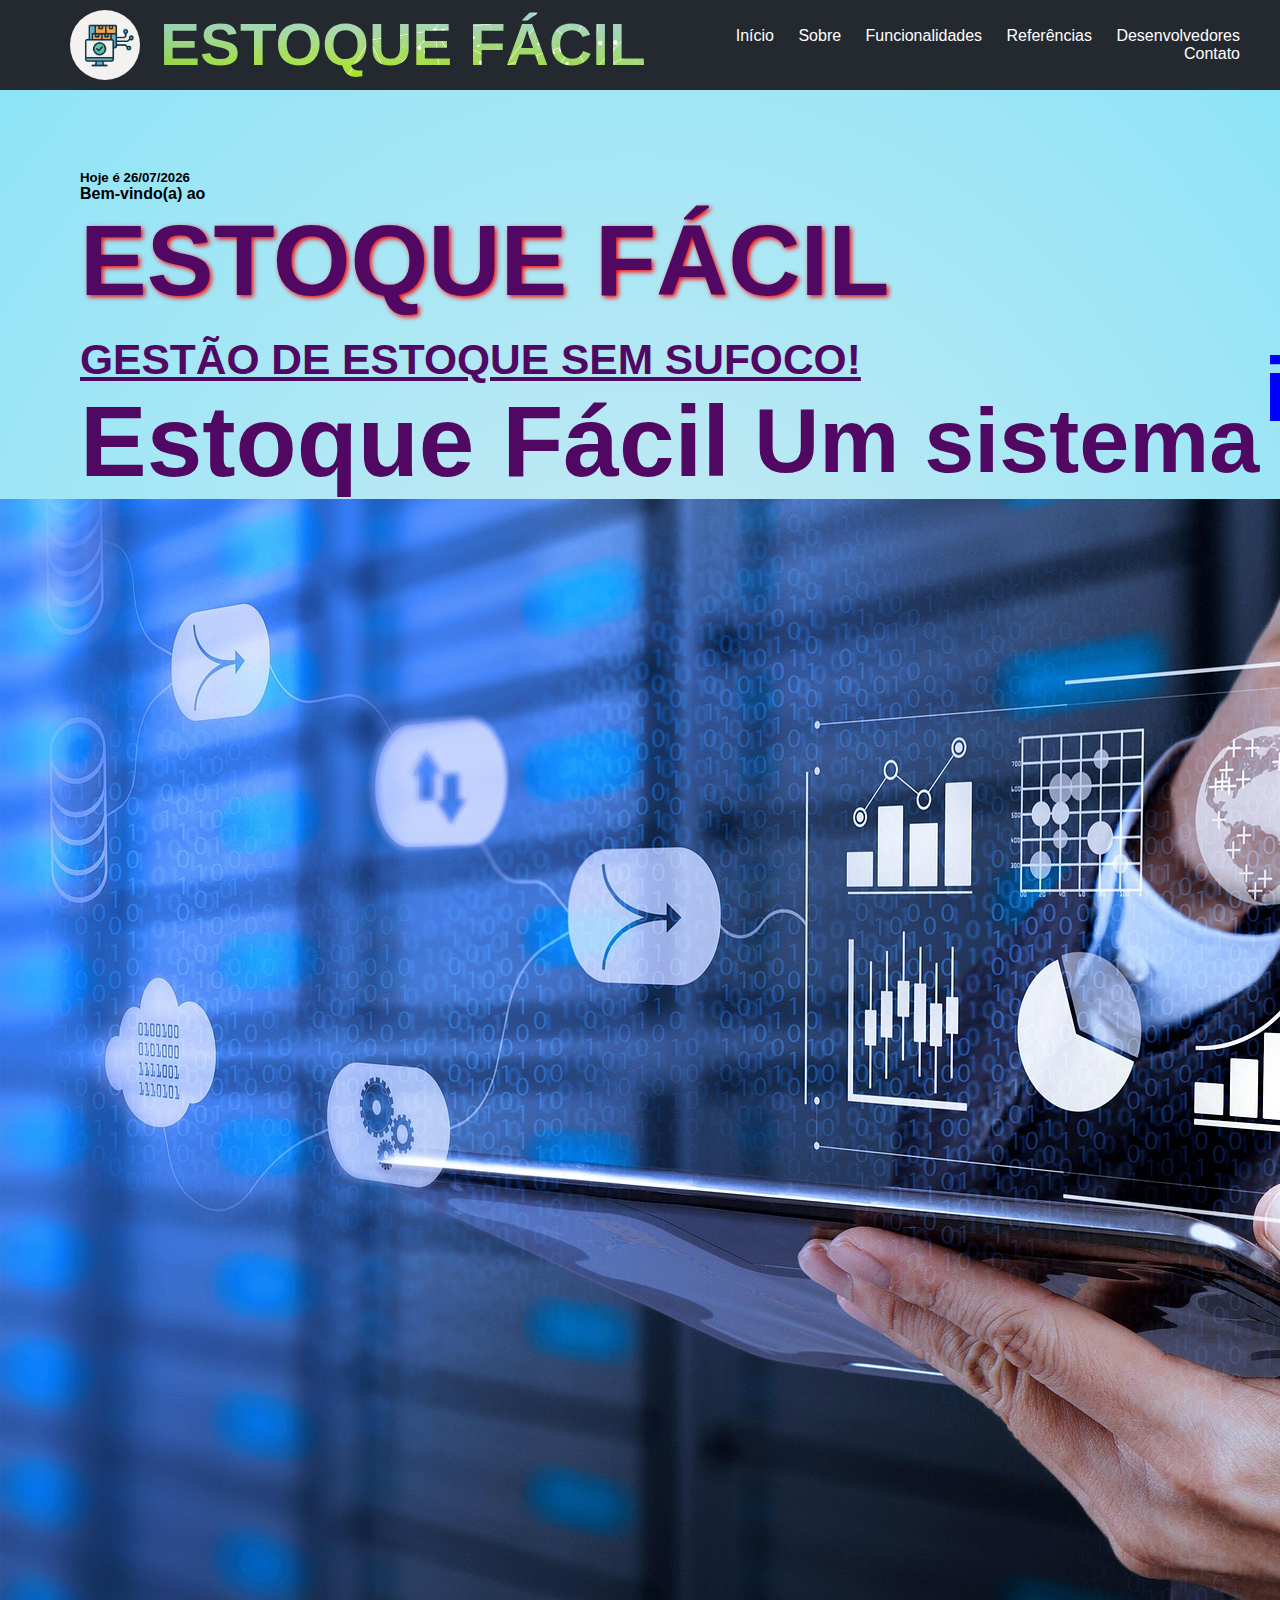
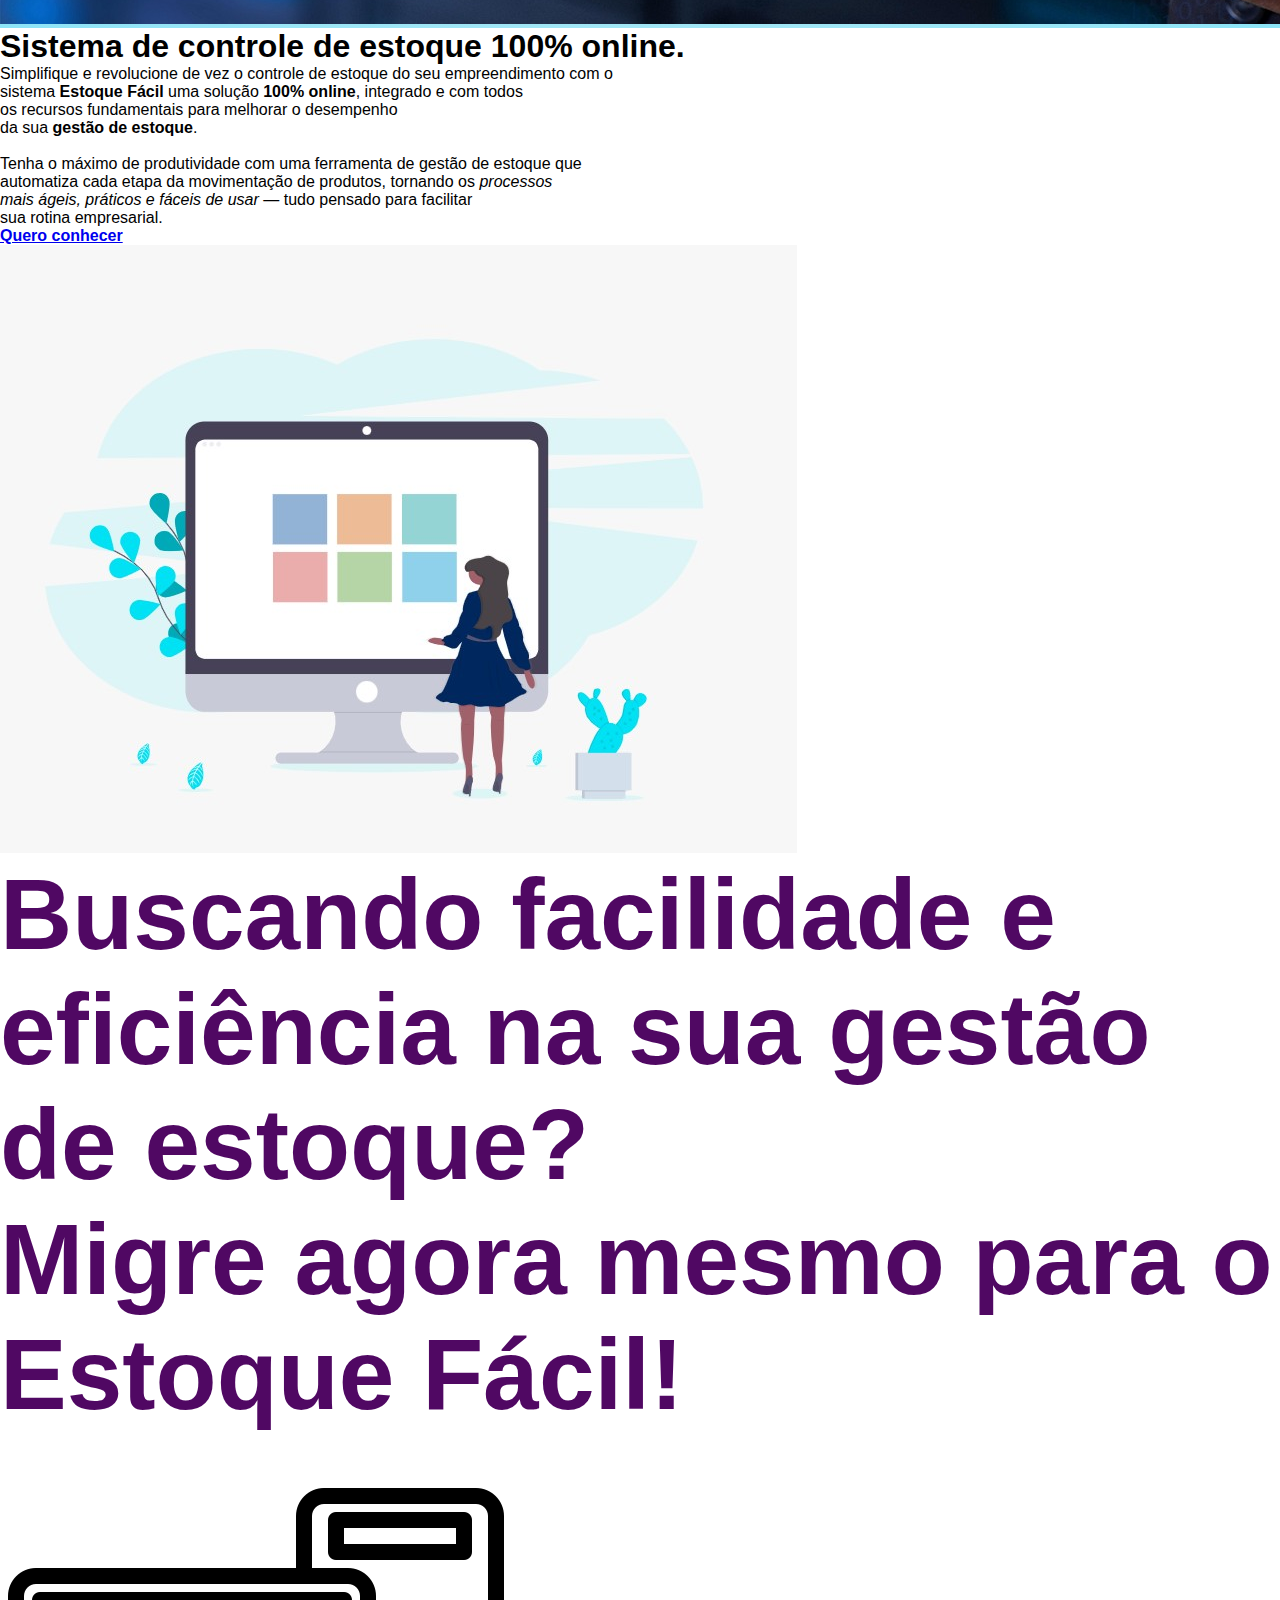
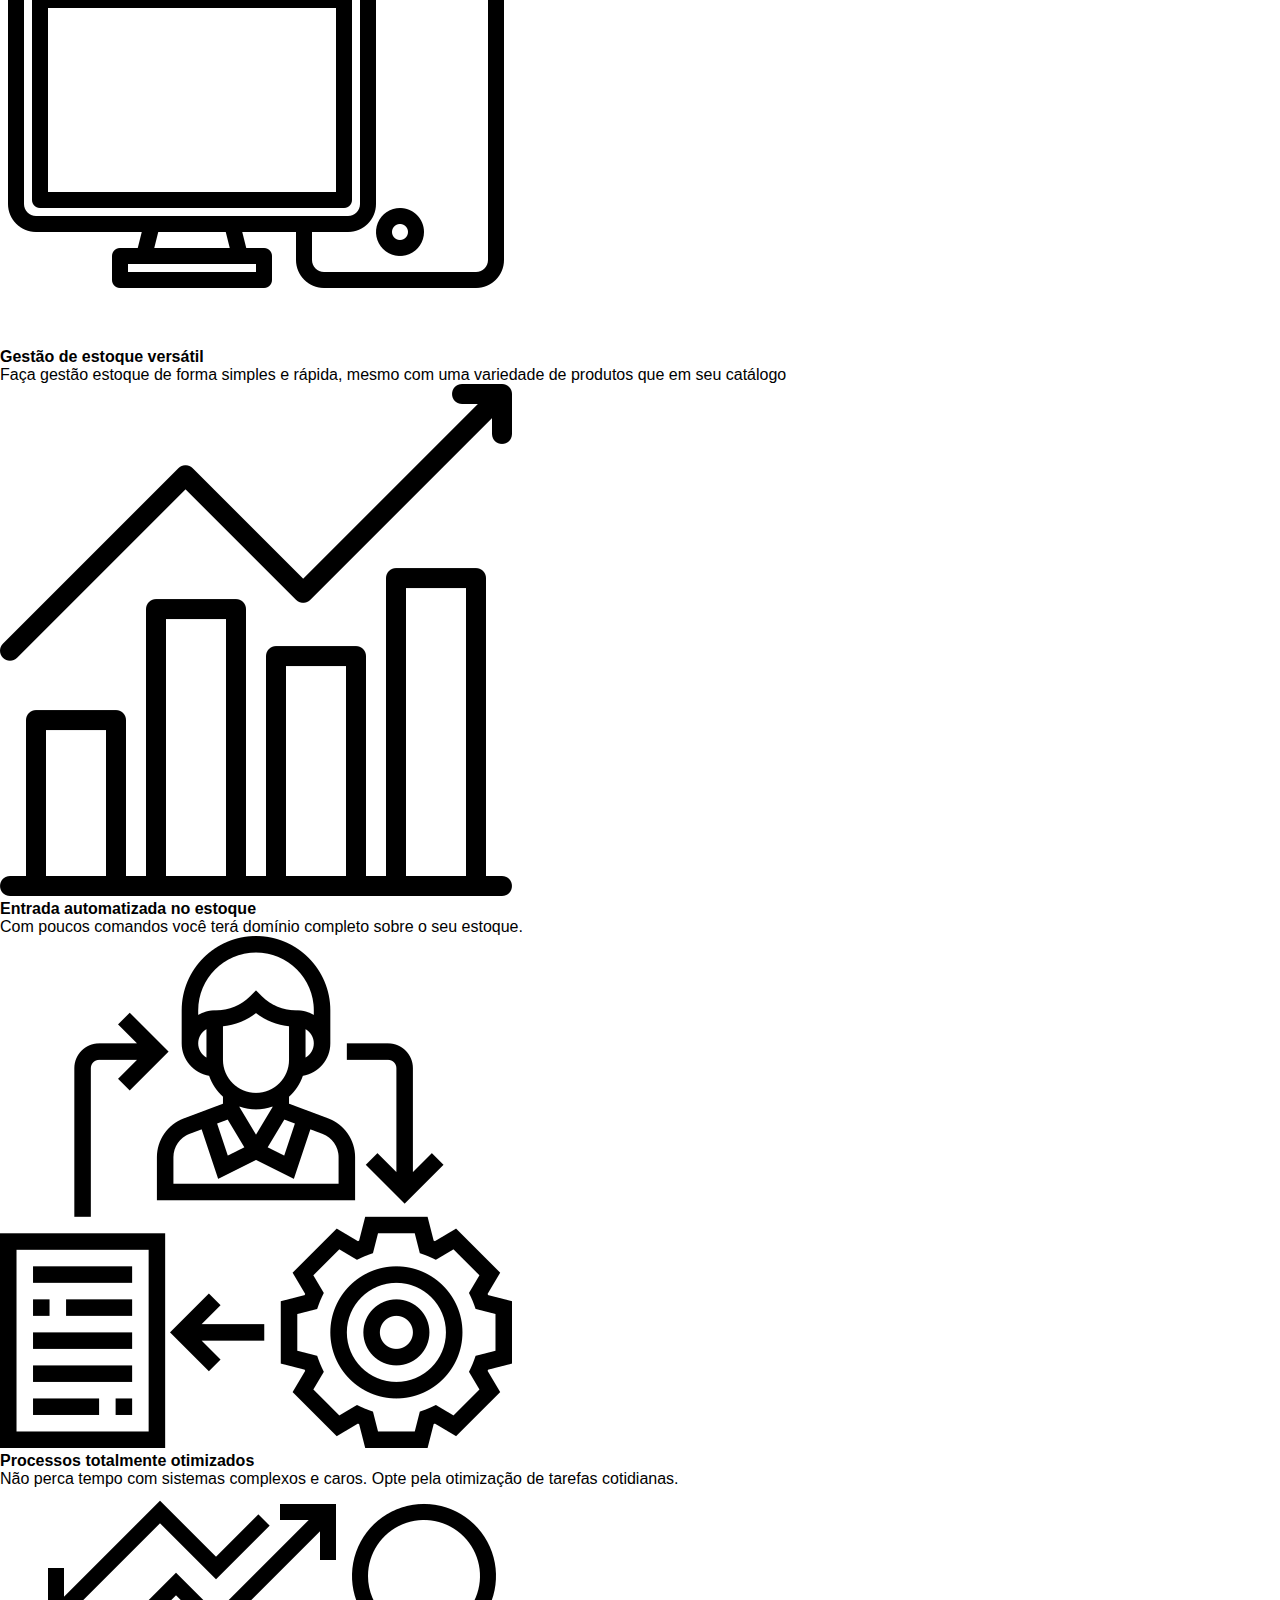
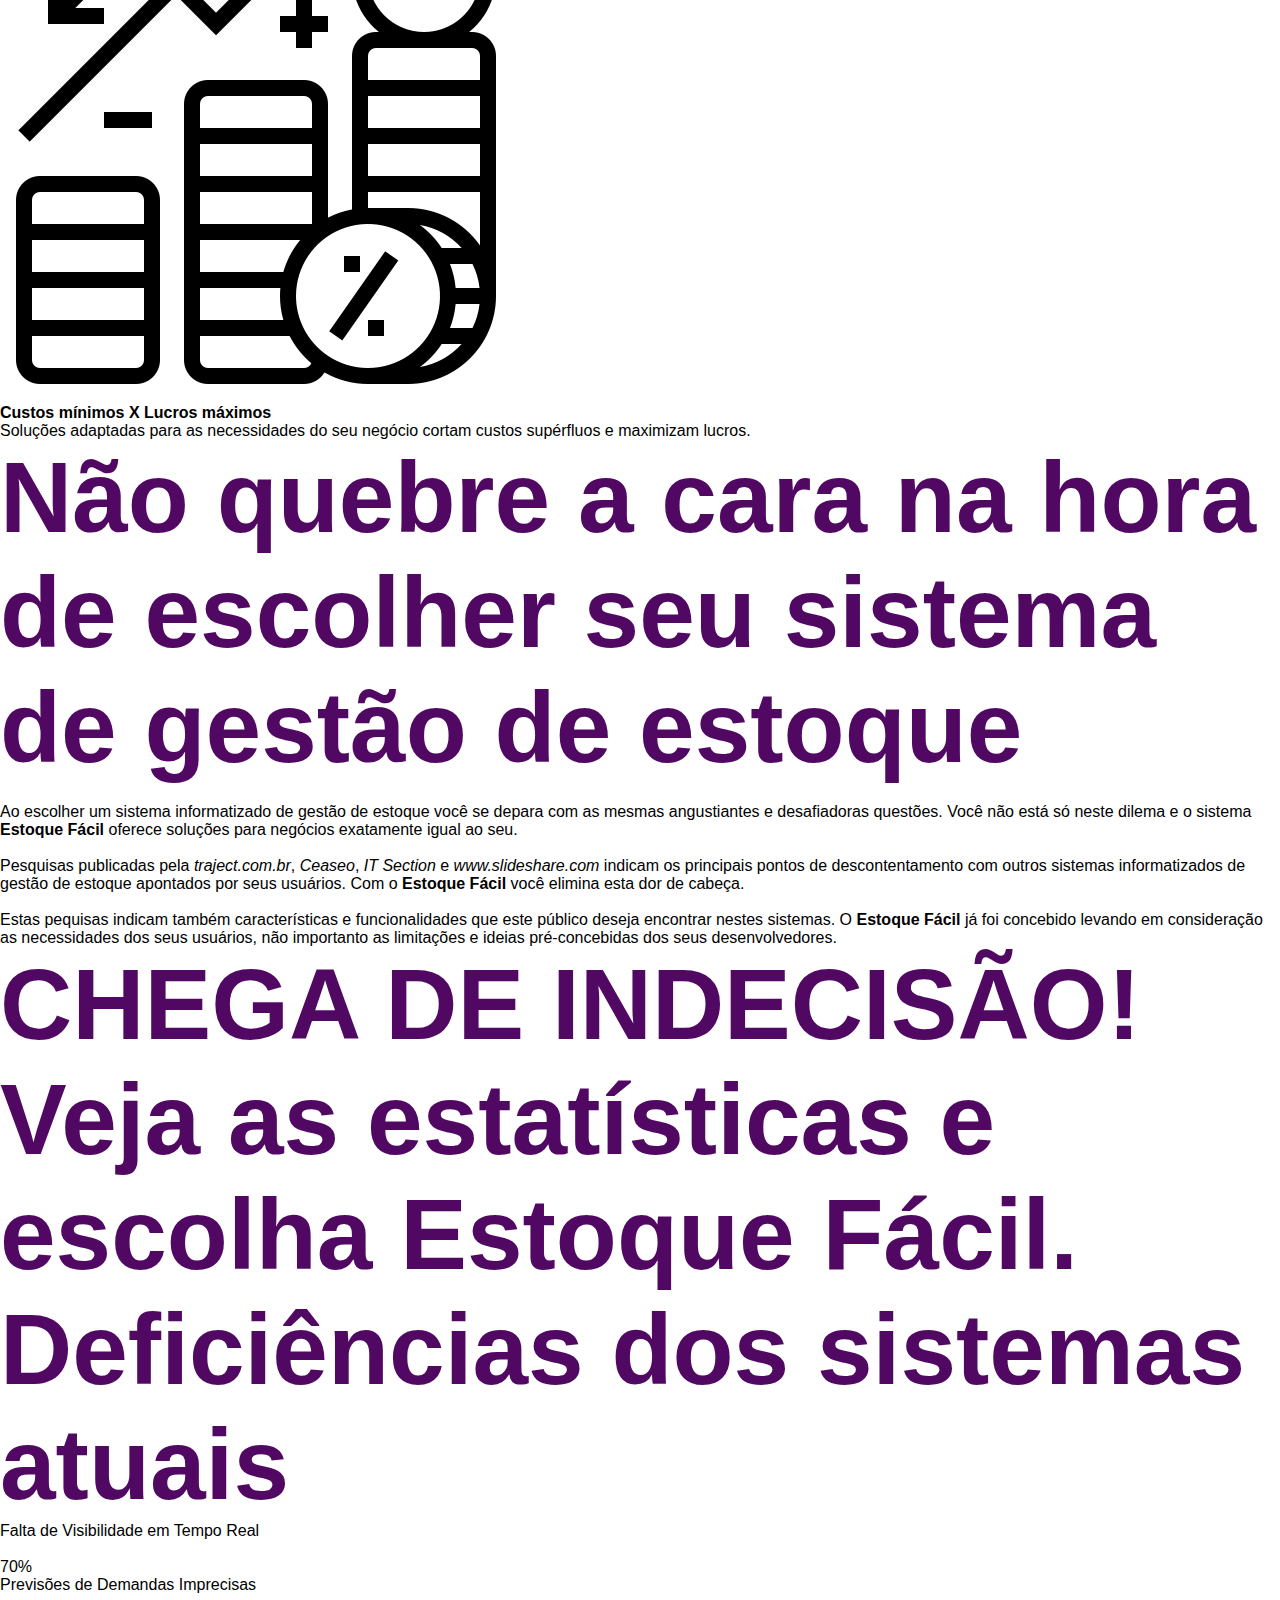
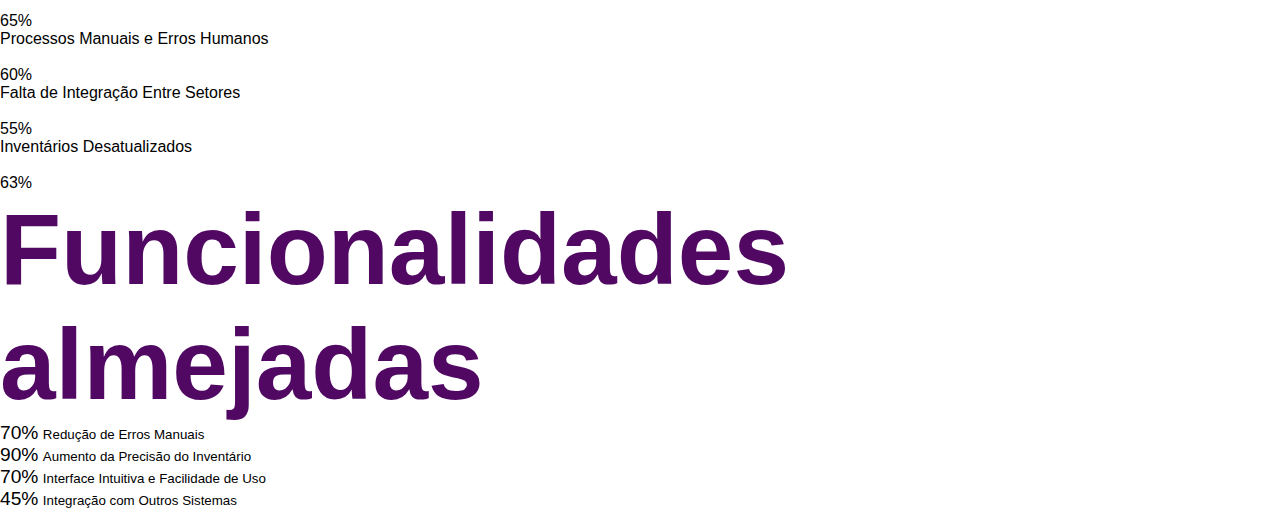
<file: index.html>
<!DOCTYPE html>
<html lang="en">
<head>
    <meta charset="UTF-8">
    <meta http-equiv="X-UA-Compatible" content="IE=edge">
    <meta name="viewport" content="width=device-width, initial-scale=1.0">
    <link rel="stylesheet" href="style.css"> 
</head>
<body>
    <!-----------------------------Início do Header------------------------------------------>
    <header>
        <div class="navbar">
            <div class="logo">
                <img src="img/logo.estoque_facil.png">
                <h1 style="font-size: 60px;">ESTOQUE FÁCIL</h1>
            </div>
            <nav>
                <ul id="MenuItens">
                    <li><a href="index.html" title="Início">Início</a></li>
                    <li><a href="sobre.html" title="Sobre">Sobre</a></li>
                    <li><a href="funcionalidades.html" title="Funcionalidades">Funcionalidades</a></li>
                    <li><a href="referencias.html" title="Referências">Referências</a></li>
                    <li><a href="desenvolvedores.html" title="Desenvolvedores">Desenvolvedores</a></li>
                    <li><a href="contato.html" title="Contato">Contato</a></li>
                </ul>
            </nav>
        </div>          
    </header>
    <!-------------------------------Final do Header---------------------------------------->

    <!-------------------------------Início do Banner--------------------------------------->
    <div class="banner">
        <!---------------------------Início da Saudação ao Visitante------------------------>
        <div class="container1">
            <div class="saudacao">
                <h5>Hoje é <span id="data-atual"></span></h5>
                <h4>Bem-vindo(a) ao</h4>
                <h1><strong>ESTOQUE FÁCIL</strong></h1>
                <br>
                <h3>GESTÃO DE ESTOQUE SEM SUFOCO!</h3>   
            </div>
            <!----------------------Início Texto Rotativo---------------------------------->
            <div class="change-text">
                <div class="easy-stock"><h2>Estoque Fácil</h2></div>
                <div class="txt">
                    <h3>Um sistema</h3>
                    <h3 style="color:blue">
                        <span class="word">Simples</span>
                        <span class="word">intuitivo</span>
                        <span class="word">seguro</span>
                        <span class="word">moderno</span>
                    </h3>
                </div>
            </div>
            <!----------------------Fim--- Texto Rotativo---------------------------------->  
        </div>
        <!-------------------------Fim da Saudação ao Visitante------------------------------------>

        <!-------------------------Início das Imagens do Banner------------------------------------->
        <div class="container2"> 
            <img src="img/tech1.jpg" alt="">
        </div>
        <!-------------------------Fim das Imagens do Banner---------------------------------------->
    </div>
    <!-----------------------------Fim do Banner---------------------------------------------------->

    <!-----------------------------Início do Pitch para Visitantes----------------------------------->
    <div class="pitch">
        <!-------------------------Início do Hook 1 ("Gancho 1") para captação atenção do visitante-->
        <div class="hook1">
            <div class="texto">
                <h1><strong>Sistema de controle de estoque 100% online.</strong></h1>
                <p>Simplifique e revolucione de vez o controle de estoque do seu empreendimento com o<br>
                    sistema <b>Estoque Fácil</b> uma solução <b>100% online</b>, integrado e com todos<br>
                    os recursos fundamentais para melhorar o desempenho<br>
                    da sua <b>gestão de estoque</b>.<br>
                    <br>
                    Tenha o máximo de produtividade com uma ferramenta de gestão de estoque que<br>
                    automatiza cada etapa da movimentação de produtos, tornando os <em>processos <br>
                    mais ágeis, práticos e fáceis de usar</em> — tudo pensado para facilitar<br>
                    sua rotina empresarial.
                </p>
                <div class="btn-box">
                    <a href="sobre.html" class="btn"><strong>Quero conhecer</strong></a>
                </div>
            </div>
            <div class="stock-board">
                <img src="img/stock_control.jpg" alt="">
            </div>
        </div>
        <!-------------------------Fim do Hook 1 ("Gancho 1") para captação atenção do visitante-->

        <!-------------------------Início do Hook 2 ("Gancho 2") para captação atenção do visitante-->
        <div class="hook2">
            <div class="texto">
                <div class="box-text">
                    <h2>Buscando facilidade e eficiência na sua gestão de estoque?</h2>
                    <h2>Migre agora mesmo para o <strong>Estoque Fácil!</strong></h2>
                </div>
            </div>
            <div class="box">
                <div class="card1">
                    <img src="img/pc.png" alt="">
                    <h4>Gestão de estoque versátil</h4>
                    <p>Faça gestão estoque de forma simples
                    e rápida, mesmo com uma variedade
                    de produtos que em seu catálogo</p>
                </div>
                <div class="card2">
                    <img src="img/graphic.png" alt="">
                    <h4>Entrada automatizada no estoque</h4>
                    <p>Com poucos comandos você terá domínio
                        completo sobre o seu estoque.
                    </p>
                </div>
                <div class="card3">
                    <img src="img/processo.png" alt="">
                    <h4>Processos totalmente otimizados</h4>
                    <p>Não perca tempo com sistemas complexos
                        e caros. Opte pela otimização de tarefas 
                        cotidianas.
                    </p>
                </div>
                <div class="card4">
                    <img src="img/interesse.png" alt="">
                    <h4>Custos mínimos X Lucros máximos</h4>
                    <p>Soluções adaptadas para as necessidades 
                        do seu negócio cortam custos supérfluos
                        e maximizam lucros.
                    </p>
                </div>
            </div>
        </div>
        <!-------------------------Fim do Hook 2 ("Gancho 2") para captação atenção do visitante-------->
    </div>
       
    <div class="fun-facts">
        <div class="presentation">
            <h2>Não quebre a cara na hora<br>
            de escolher seu sistema de gestão de estoque</h2>
            <br>
            <p>Ao escolher um sistema informatizado de gestão de estoque
            você se depara com as mesmas angustiantes e desafiadoras questões.
            Você não está só neste dilema e o sistema <strong>Estoque Fácil</strong> oferece
            soluções para negócios exatamente igual ao seu.<br>
            <br>
            Pesquisas publicadas pela <em>traject.com.br</em>, <em>Ceaseo</em>, <em>IT Section</em>
            e <em>www.slideshare.com</em> indicam  os principais pontos de descontentamento com
            outros sistemas informatizados de gestão de estoque apontados por seus usuários.
            Com o <strong>Estoque Fácil</strong> você elimina esta dor de cabeça.<br>
            <br>
            Estas pequisas indicam também características e funcionalidades
            que este público deseja encontrar nestes sistemas. O <strong>Estoque Fácil</strong>
            já foi concebido levando em consideração as necessidades dos seus usuários, não
            importanto as limitações e ideias pré-concebidas dos seus desenvolvedores.<br>
            </p>
        </div>
        <div class="statistics">
            <div class="CTA">
                <div class="title">
                    <h2>CHEGA DE INDECISÃO!</h2>
                    <h3>Veja as estatísticas e escolha <strong>Estoque Fácil</strong>.</h3>
                </div>
            </div>
            <div id="data" class="data">  
                <div class="data-board">
                     <!---------------------Data Left----------------------------------->
                    <div class="data-left">
                        <h3>Deficiências dos sistemas atuais</h3>
                        <div class="data-bar">
                            <div class="info">
                                <p>Falta de Visibilidade em Tempo Real</p>&nbsp;
                                <p>70%</p>
                            </div>
                            <div class="bar">
                                <span class="Falta-de-Visibilidade-em-Tempo-Real"></span>
                            </div>   
                        </div>

                        <div class="data-bar">
                            <div class="info">
                                <p>Previsões de Demandas Imprecisas</p>&nbsp;
                                <p>65%</p>
                            </div>
                            <div class="bar">
                                <span class="Previsoes-de-Demandas-Imprecisas"></span>
                            </div>   
                        </div>

                        <div class="data-bar">
                            <div class="info">
                                <p>Processos Manuais e Erros Humanos</p>&nbsp;
                                <p>60%</p>
                            </div>
                            <div class="bar">
                                <span class="Processos-Manuais-e-Erros-Humanos"></span>
                            </div>   
                        </div>

                        <div class="data-bar">
                            <div class="info">
                                <p>Falta de Integração Entre Setores</p>&nbsp;
                                <p>55%</p>
                            </div>
                            <div class="bar">
                                <span class="Falta-de-Integracao-Entre-Setores"></span>
                            </div>   
                        </div>

                        <div class="data-bar">
                            <div class="info">
                                <p>Inventários Desatualizados</p>&nbsp;
                                <p>63%</p>
                            </div>
                            <div class="bar">
                                <span class="Inventarios-Desatualizados"></span>
                            </div>   
                        </div>
                    </div>
                    <!---------------------Data Right----------------------------------->
                    <div class="data-right">
                        <h3>Funcionalidades almejadas</h3>
                        <div class="containers">
                            <div class="container1">
                                <div class="box">
                                    <div class="circle" data-dots="80" data-percent="70"></div>
                                    <div class="text">
                                        <big>70%</big>
                                        <small>Redução de Erros Manuais</small>
                                    </div>
                                </div>

                                <div class="box">
                                    <div class="circle" data-dots="80" data-percent="90"></div>
                                    <div class="text">
                                        <big>90%</big>
                                        <small>Aumento da Precisão do Inventário</small>
                                    </div>   
                                </div>   
                            </div>

                            <div class="container2">
                                <div class="box">
                                    <div class="circle" data-dots="80" data-percent="70"></div>
                                    <div class="text">
                                        <big>70%</big>
                                        <small>Interface Intuitiva e Facilidade de Uso</small>
                                    </div>
                                </div>

                                <div class="box">
                                    <div class="circle" data-dots="80" data-percent="45"></div>
                                    <div class="text">
                                        <big>45%</big>
                                        <small>Integração com Outros Sistemas</small>
                                    </div>   
                                </div>   
                            </div>
                        </div>
                    </div>
                </div>
            </div>
        </div>
    </div>
    <div class="footer">

    </div>


    <script src="script.js"></script>
</body>
</html>
</file>
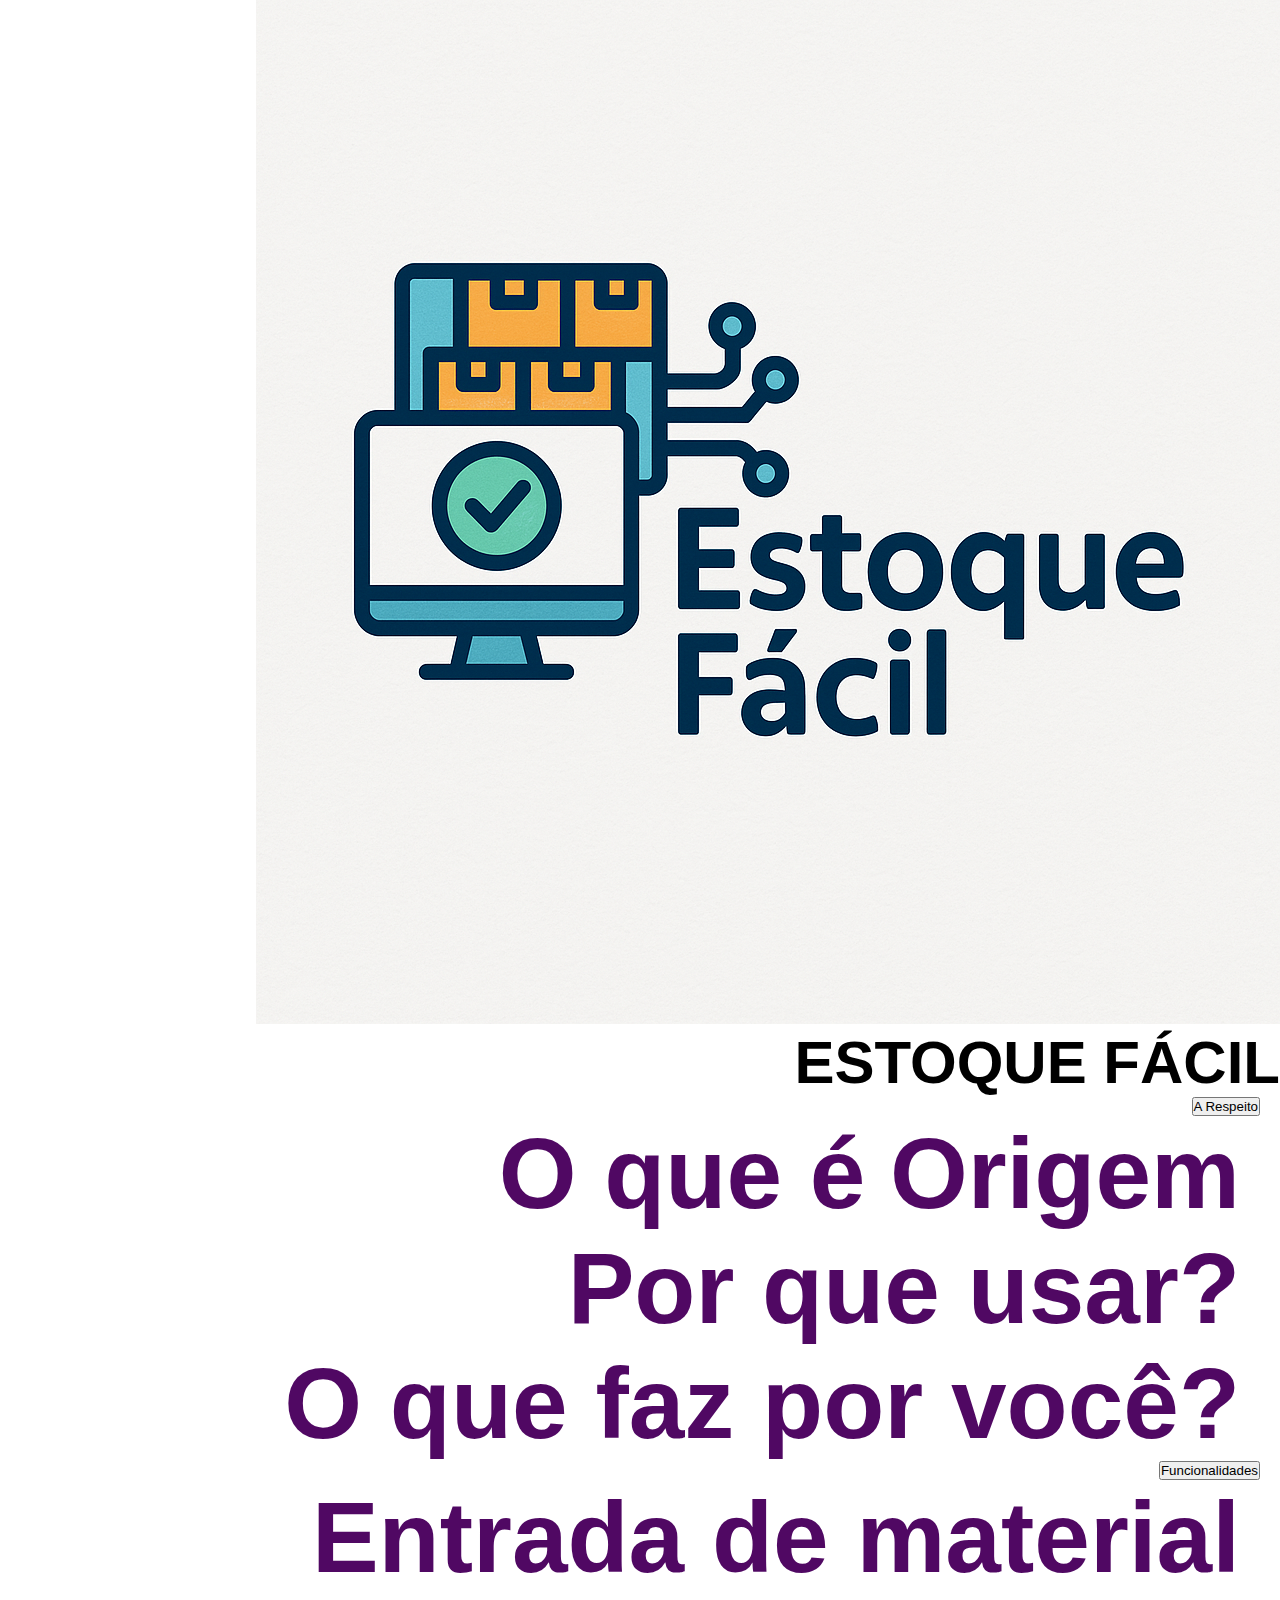
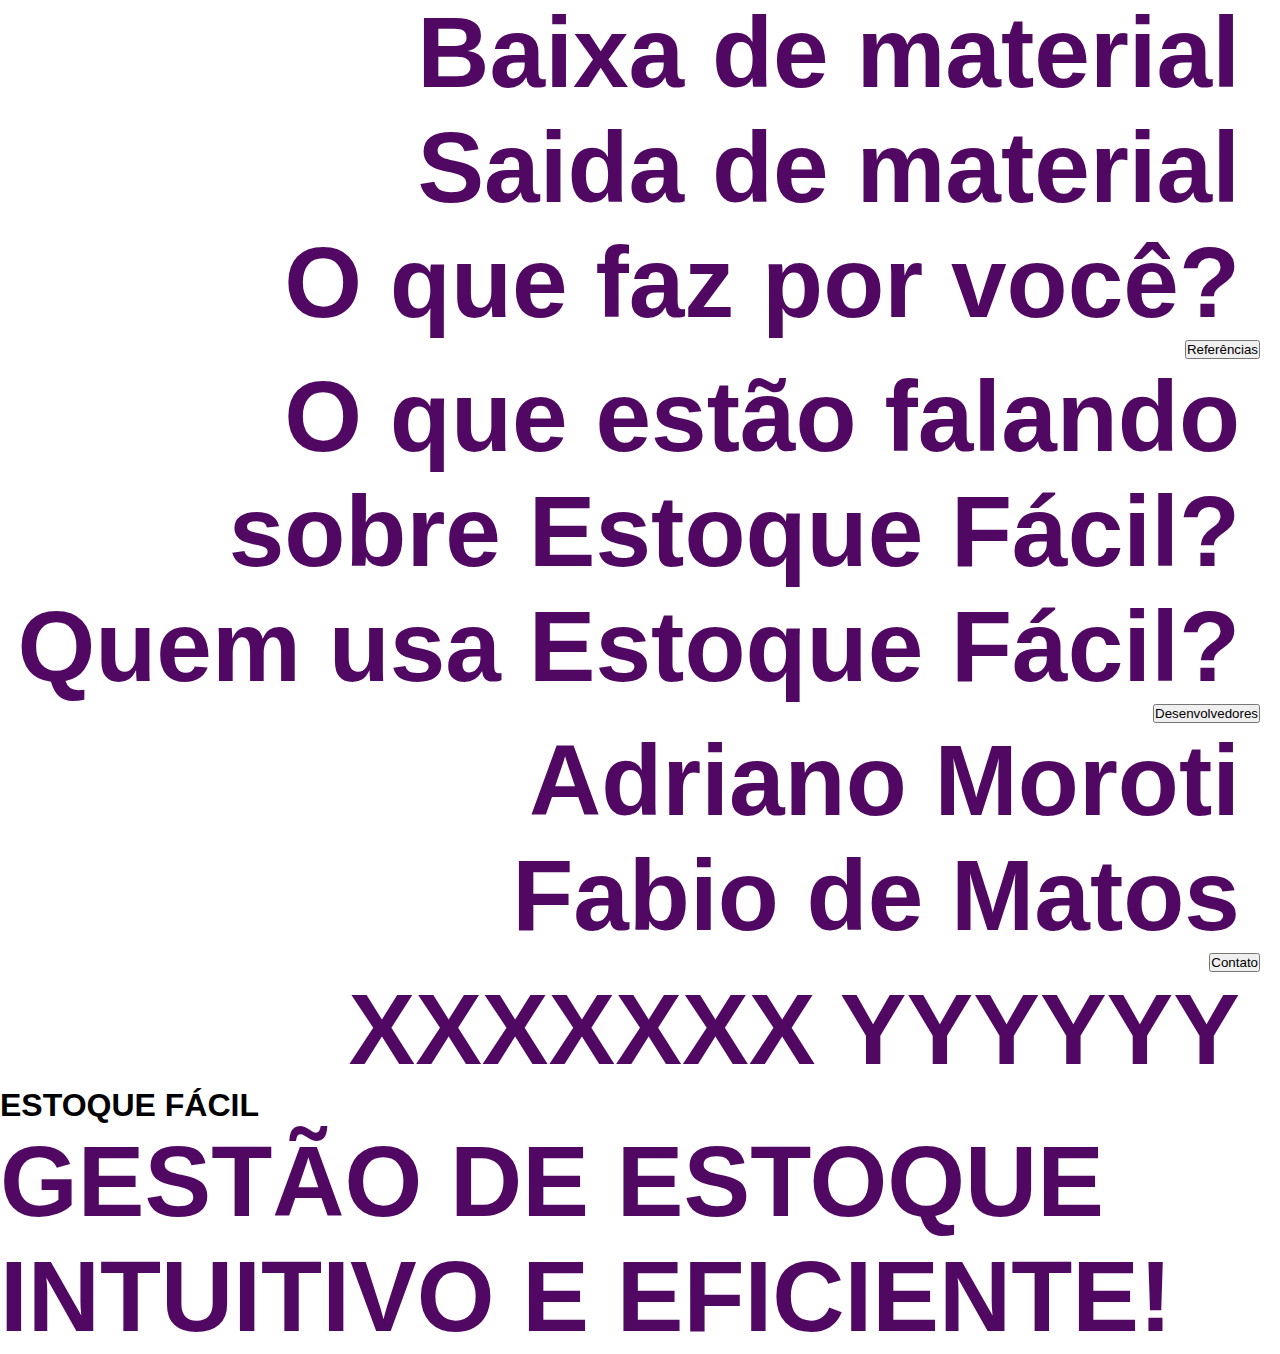
<file: header.html>
<!DOCTYPE html>
<html lang="en">
<head><!--------------------------------------------------------------------------------------------------Head--------------------------->
    <meta charset="UTF-8">
    <meta http-equiv="X-UA-Compatible" content="IE-edge">
    <meta name="viewport" content="width=device-width, initial-scale=1.0">
    <link rel="stylesheet" href="style.css"> 
</head>
<body>
    <!-----------------------------Header------------------------------------------>
    <header>
        
       
           
                <nav class="menu_wrapper">
                    <div class="logo">
                        <img src="logo.estoque_facil.png">
                    </div>
                    <div class="nome">
                        <h1 style="font-size: 60px;">ESTOQUE FÁCIL</h1>
                    </div>
                      
                   
                        
                       
                        <ul class="navigation hide">
                            <li>
                                <button>A Respeito</button> <!-- svg --></button>
                                <div class="dropdown">
                                    <ul class="list-items-with-description">
                                        <li>
                                            <!-- actions svg -->
                                            <div class="item-title">
                                                <a href="#">
                                                    <h3>O que é</h3>
                                                </a>
                                            </div>
                                        </li>
                                        <li>
                                            <!-- actions svg -->
                                            <div class="item-title">
                                                <a href="#">
                                                    <h3>Origem</h3>
                                                </a>
                                            </div>
                                        </li>
                                        <li>
                                            <!-- actions svg -->
                                            <div class="item-title">
                                                <a href="#">
                                                    <h3>Por que usar?</h3>
                                                </a>
                                            </div>
                                        </li>
                                        <li>
                                            <!-- actions svg -->
                                            <div class="item-title">
                                                <a href="#">
                                                    <h3>O que faz por você?</h3>
                                                </a>
                                            </div>
                                        </li>
                                    </ul>
                                </div>
                            </li>

                            <li>
                                <button>Funcionalidades <!-- svg --></button>
                                <div class="dropdown">
                                    <ul class="list-items-with-description">
                                        <li>
                                            <!-- actions svg -->
                                            <div class="item-title">
                                                <a href="#">
                                                    <h3>Entrada de material</h3>
                                                </a>
                                            </div>
                                        </li>
                                        <li>
                                            <!-- actions svg -->
                                            <div class="item-title">
                                                <a href="#">
                                                    <h3>Baixa de material</h3>
                                                </a>
                                            </div>
                                        </li>
                                        <li>
                                            <!-- actions svg -->
                                            <div class="item-title">
                                                <a href="#">
                                                    <h3>Saida de material</h3>
                                                </a>
                                            </div>
                                        </li>
                                        <li>
                                            <!-- actions svg -->
                                            <div class="item-title">
                                                <a href="#">
                                                    <h3>O que faz por você?</h3>
                                                </a>
                                            </div>
                                        </li>
                                    </ul>
                                </div>
                            </li>

                            <li>
                                <button>Referências <!-- svg --></button>
                                <div class="dropdown">
                                    <ul class="list-items-with-description">
                                        <li>
                                            <!-- actions svg -->
                                            <div class="item-title">
                                                <a href="#">
                                                    <h3>O que estão falando sobre Estoque Fácil?</h3>
                                                </a>
                                            </div>
                                        </li>
                                        <li>
                                            <!-- actions svg -->
                                            <div class="item-title">
                                                <a href="#">
                                                    <h3>Quem usa Estoque Fácil?</h3>
                                                </a>
                                            </div>
                                        </li>
                                    </ul>
                                </div>
                            </li>

                            <li>
                                <button>Desenvolvedores <!-- svg --></button>
                                <div class="dropdown">
                                    <ul class="list-items-with-description">
                                        <li>
                                            <!-- actions svg -->
                                            <div class="item-title">
                                                <a href="#">
                                                    <h3>Adriano Moroti</h3>
                                                </a>
                                            </div>
                                        </li>
                                        <li>
                                            <!-- actions svg -->
                                            <div class="item-title">
                                                <a href="#">
                                                    <h3>Fabio de Matos</h3>
                                                </a>
                                            </div>
                                        </li>
                                    </ul>
                                </div>
                            </li>

                            <li>
                                <button>Contato <!-- svg --></button>
                                <div class="dropdown">
                                    <ul class="list-items-with-description">
                                        <li>
                                            <!-- actions svg -->
                                            <div class="item-title">
                                                <a href="#">
                                                    <h3>XXXXXXX</h3>
                                                </a>
                                            </div>
                                        </li>
                                        <li>
                                            <!-- actions svg -->
                                            <div class="item-title">
                                                <a href="#">
                                                    <h3>YYYYYY</h3>
                                                </a>
                                            </div>
                                        </li>
                                    </ul>
                                </div>
                            </li>

                        </ul>
                    
                </nav>
            </div>          
    </header>

    <h1>ESTOQUE FÁCIL</h1>
    <h2>GESTÃO DE ESTOQUE INTUITIVO E EFICIENTE!</h2>
</body>
</html>
</file>
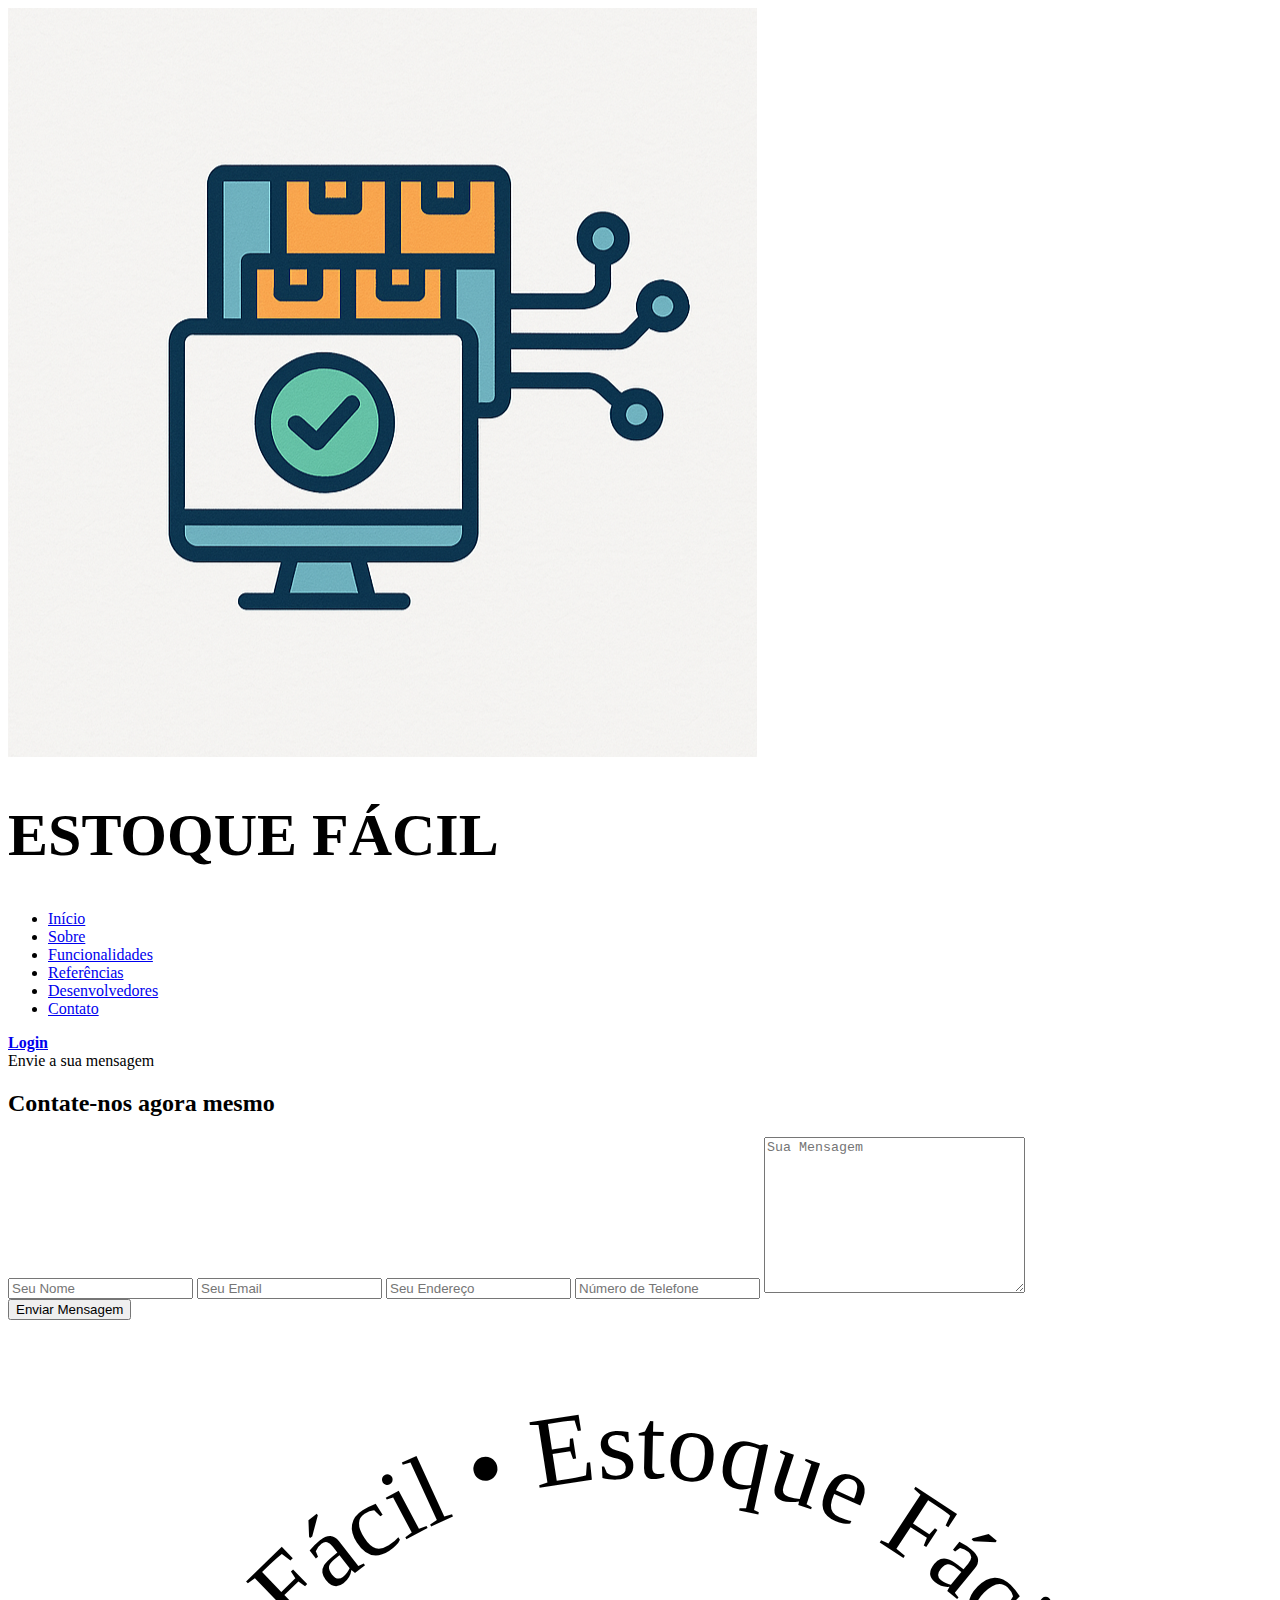
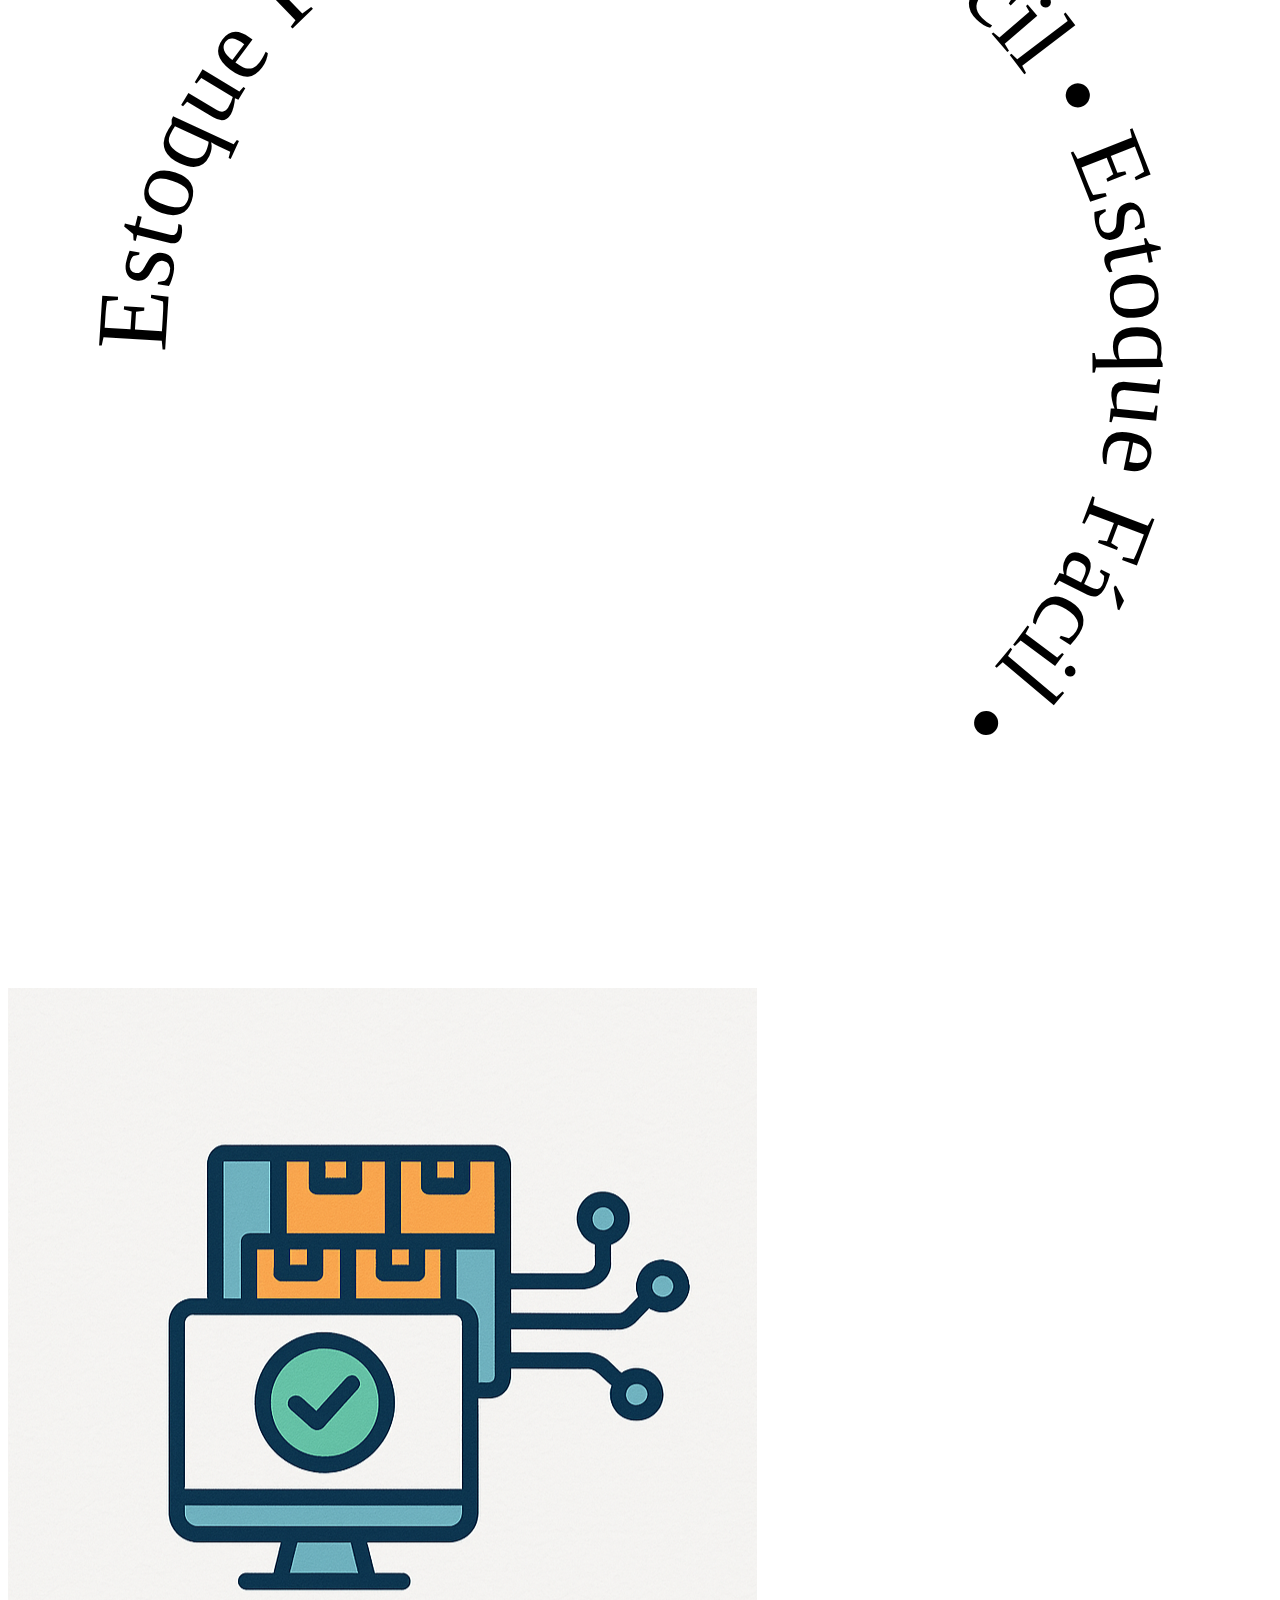
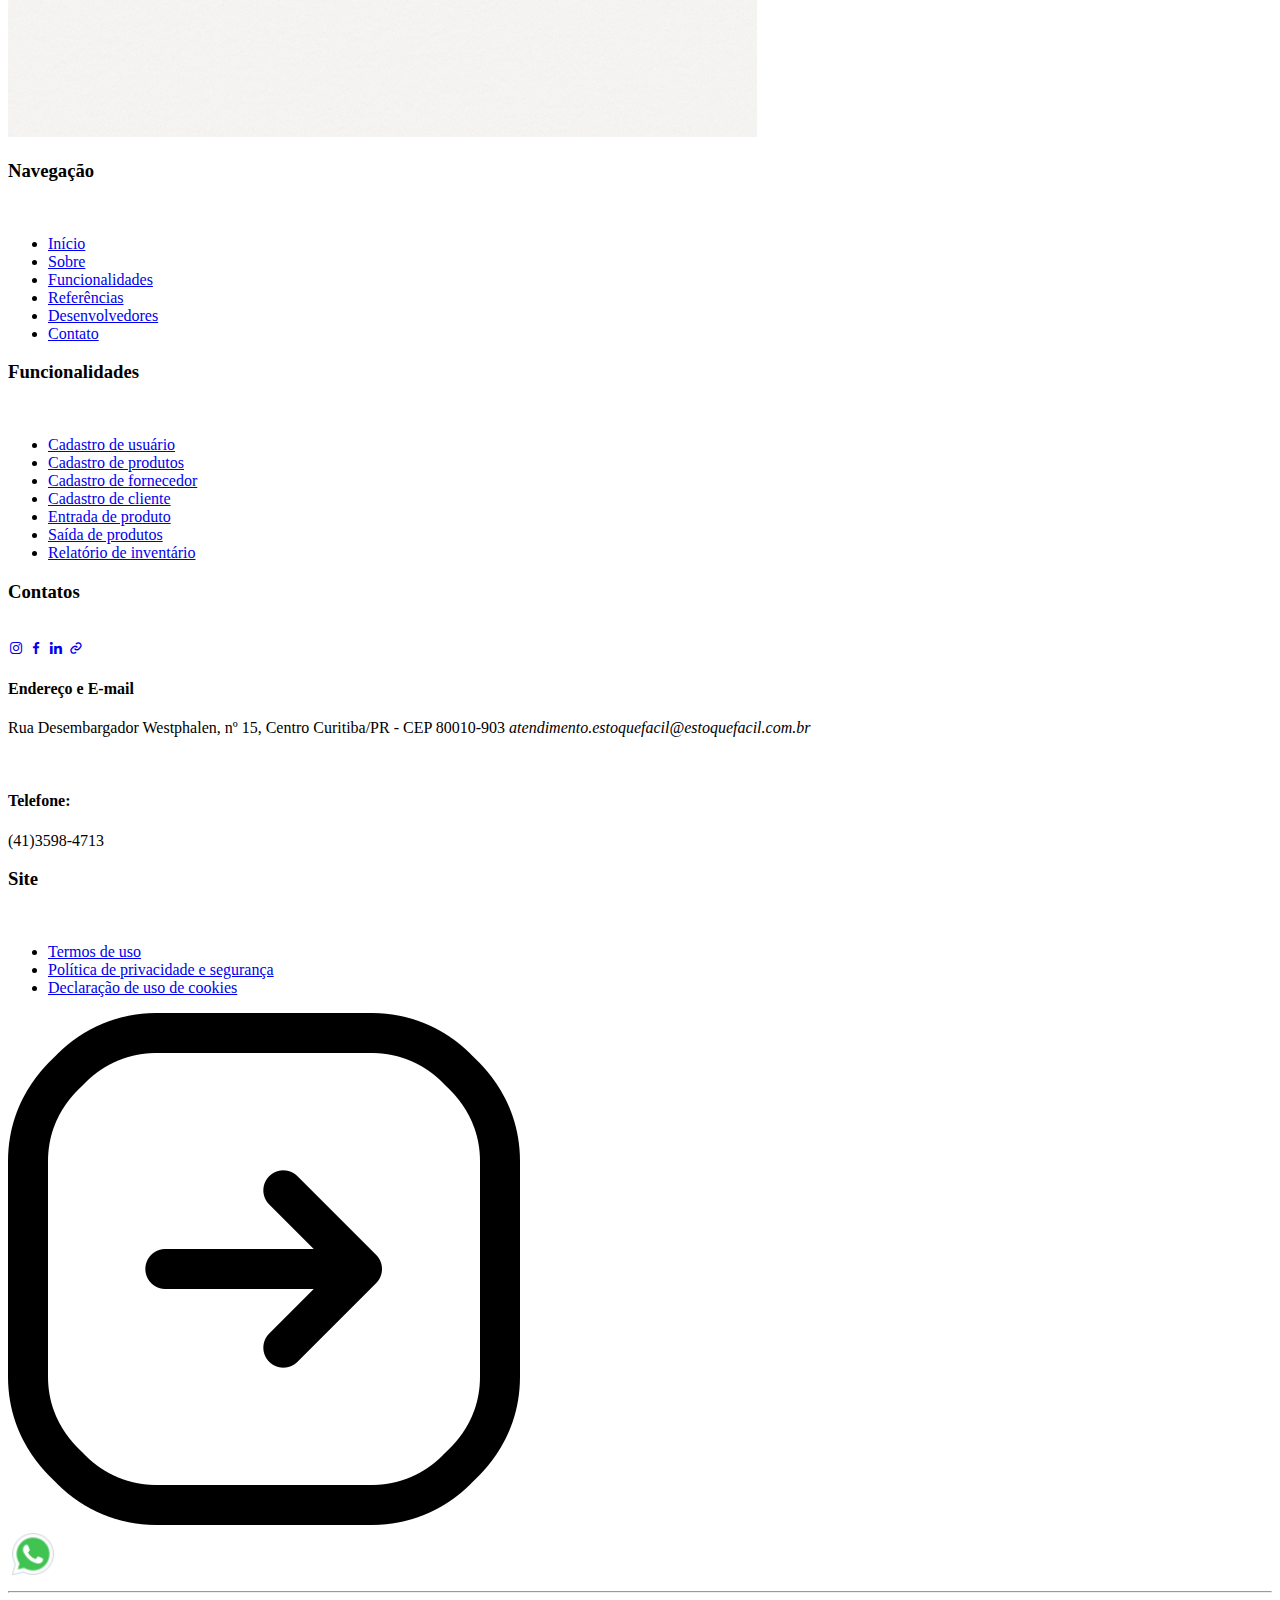
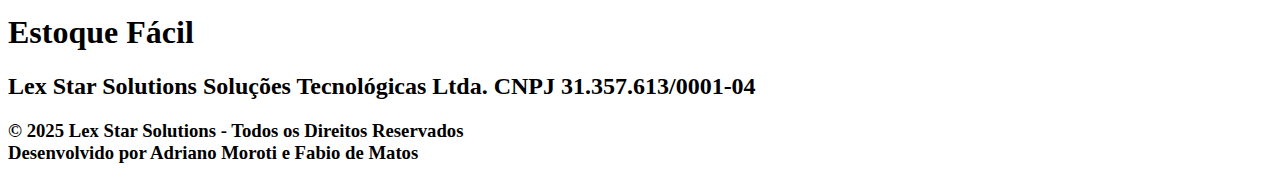
<file: pages/contato.html>
<!DOCTYPE html>
<html lang="en">
<head>
    <meta charset="UTF-8">
    <meta http-equiv="X-UA-Compatible" content="IE=edge">
    <meta name="viewport" content="width=device-width, initial-scale=1.0">
    <link rel="stylesheet" href="../assets/style.css"> 
    <link href='https://unpkg.com/boxicons@2.1.4/css/boxicons.min.css' rel='stylesheet'>
</head>
<body>
    <!-----------------------------Início do Header------------------------------------------>
    <header>
        <div class="logo">
            <img src="../img/logo.estoque_facil.png">
            <h1 style="font-size: 60px;">ESTOQUE FÁCIL</h1>
        </div>

        <div class="navbar">
            <nav>
                <ul id="MenuItens" class="MenuItens">
                    <li><a href="../index.html" title="Início">Início</a></li>
                    <li><a href="../pages/sobre.html" title="Sobre">Sobre</a></li>
                    <li><a href="../pages/funcionalidades.html" title="Funcionalidades">Funcionalidades</a></li>
                    <li><a href="../pages/referencias.html" title="Referências">Referências</a></li>
                    <li><a href="../pages/desenvolvedores.html" title="Desenvolvedores">Desenvolvedores</a></li>
                    <li><a href="../pages/contato.html" title="Contato">Contato</a></li>
                </ul>
            </nav>
        </div>
        
        <div class="login">
            <div class="btn-box">
                <a href="../application/index.html" class="btn"><b>Login</b></a>
            </div>
        </div>
    </header>
    <!------------------------------------Fim do Header------------------------->

    <div class="contato">
        <div class="contact-form">
            <div class="main-text">
                <span>Envie a sua mensagem</span>
                <h2>Contate-nos agora mesmo</h2>
            </div>

            <div class="mail-form">
                <form action="mailto:fm.fabionet@hotmail.com scroll-bottom" method="POST" enctype="text/plain">
                    <input type="text" placeholder="Seu Nome">
                    <input type="text" placeholder="Seu Email">
                    <input type="text" placeholder="Seu Endereço">
                    <input type="number" placeholder="Número de Telefone">
                    <textarea name="" id="" cols="30" rows="10" placeholder="Sua Mensagem"></textarea>
                    <div class="btn-box formBtn">
                        <button type="submit" class="btn"> Enviar Mensagem</button> 
                    </div>
                </form>
            </div>
        </div>
    </div>
    
    
 
    <!-------------------------------------Footer----------------------------------------->
    <div class="footer">
        <div class="menu-footer">
            <div class="logo-footer">
                <div class="circle-text">
                    <svg viewBox="0 0 200 200">
                        <defs>
                            <path id="circlePath"
                                d="M 100, 100
                                   m -75, 0
                                   a 75,75 0 1,1 150,0
                                   a 75,75 0 1,1 -150,0" />
                        </defs>
                        <text fill="#000">
                            <textPath href="#circlePath" startOffset="0%">
                                Estoque Fácil • Estoque Fácil • Estoque Fácil • 
                            </textPath>
                        </text>
                    </svg>
                </div>
                <img src="../img/logo.estoque_facil.png" alt="Logo Estoque Fácil">
            </div>

            <div class="nav-footer">
                <h3>Navegação</h3>
                <br>
                <ul>
                    <li><a href="../index.html" title="Início">Início</a></li>
                    <li><a href="../pages/sobre.html" title="Sobre">Sobre</a></li>
                    <li><a href="../pages/funcionalidades.html" title="Funcionalidades">Funcionalidades</a></li>
                    <li><a href="../pages/referencias.html" title="Referências">Referências</a></li>
                    <li><a href="../pages/desenvolvedores.html" title="Desenvolvedores">Desenvolvedores</a></li>
                    <li><a href="../pages/contato.html" title="Contato">Contato</a></li>
                </ul>
            </div>

            <div class="funcionalidades">
                <h3>Funcionalidades</h3>
                <br>
                <ul>
                    <li><a href="index.html" title="Início">Cadastro de usuário</a></li>
                    <li><a href="index.html" title="Início">Cadastro de produtos</a></li>
                    <li><a href="index.html" title="Início">Cadastro de fornecedor</a></li>
                    <li><a href="index.html" title="Início">Cadastro de cliente</a></li>
                    <li><a href="index.html" title="Início">Entrada de produto</a></li>
                    <li><a href="index.html" title="Início">Saída de produtos</a></li>
                    <li><a href="index.html" title="Início">Relatório de inventário</a></li>
                </ul>
            </div>

            <div class="contatos">
                <h3>Contatos</h3>
                <br>
                <div class="social-icons">
                    <a href="https://www.instagram.com/fabiomatos.instaspace/"><i class='bx bxl-instagram' ></i></a>
                    <a href="https://m.facebook.com/fabiomatos.facepage/?ref=bookmarks"><i class='bx bxl-facebook'></i></a>
                    <a href="https://www.linkedin.com/in/fabio-de-matos-03664243"><i class='bx bxl-linkedin' ></i></a>
                    <a href="https://linktr.ee/fabio_matos"><i class='bx bx-link' ></i></a> 
                </div>
                <div class="mail-email">
                    <h4>Endereço e E-mail</h4>
                    <p>Rua Desembargador Westphalen, nº 15, Centro
                        Curitiba/PR - CEP 80010-903
                        <i>atendimento.estoquefacil@estoquefacil.com.br</i>
                    </p>
                    <br>
                    <h4>Telefone: </h4><p>(41)3598-4713</p>
                </div>
            </div>

            <div class="site">
                <h3>Site</h3>
                <br>
                <ul>
                    <li><a href="index.html" title="Início">Termos de uso</a></li>
                    <li><a href="index.html" title="Início">Política de privacidade e segurança</a></li>
                    <li><a href="index.html" title="Início">Declaração de uso de cookies</a></li>
                </ul>
            </div>

            <div class="seta-topo">
                <a href="#top">
                    <img src="../img/seta_up.png" alt="">
                </a>
            </div>

            <div class="chame-whatsapp">
                <a href="https://wa.me/5541995782075?text=Ol%C3%A1%20Seja%20bem-vindo(a)%20ao%20Estoque%20F%C3%A1cil.%20Deixe%20sua%20mensagem.%20Responderemos%20assim%20que%20poss%C3%ADvel." 
                         target="_blank">
                    <img src="../img/Incone-Whatsapp.png" alt="WhatsApp" style="width:50px;height:50px;">
                </a>
            </div>
        </div>
        <hr>
        <div class="creditos">
            <h1>Estoque Fácil</h1>
            <h2>Lex Star Solutions Soluções Tecnológicas Ltda. CNPJ 31.357.613/0001-04</h2>
            <h3>&copy 2025 Lex Star Solutions - Todos os Direitos Reservados<br>
                Desenvolvido por Adriano Moroti e Fabio de Matos
            </h3>
        </div>
    </div>

    <script src="../assets/script.js"></script>

</body>
</html>
</file>
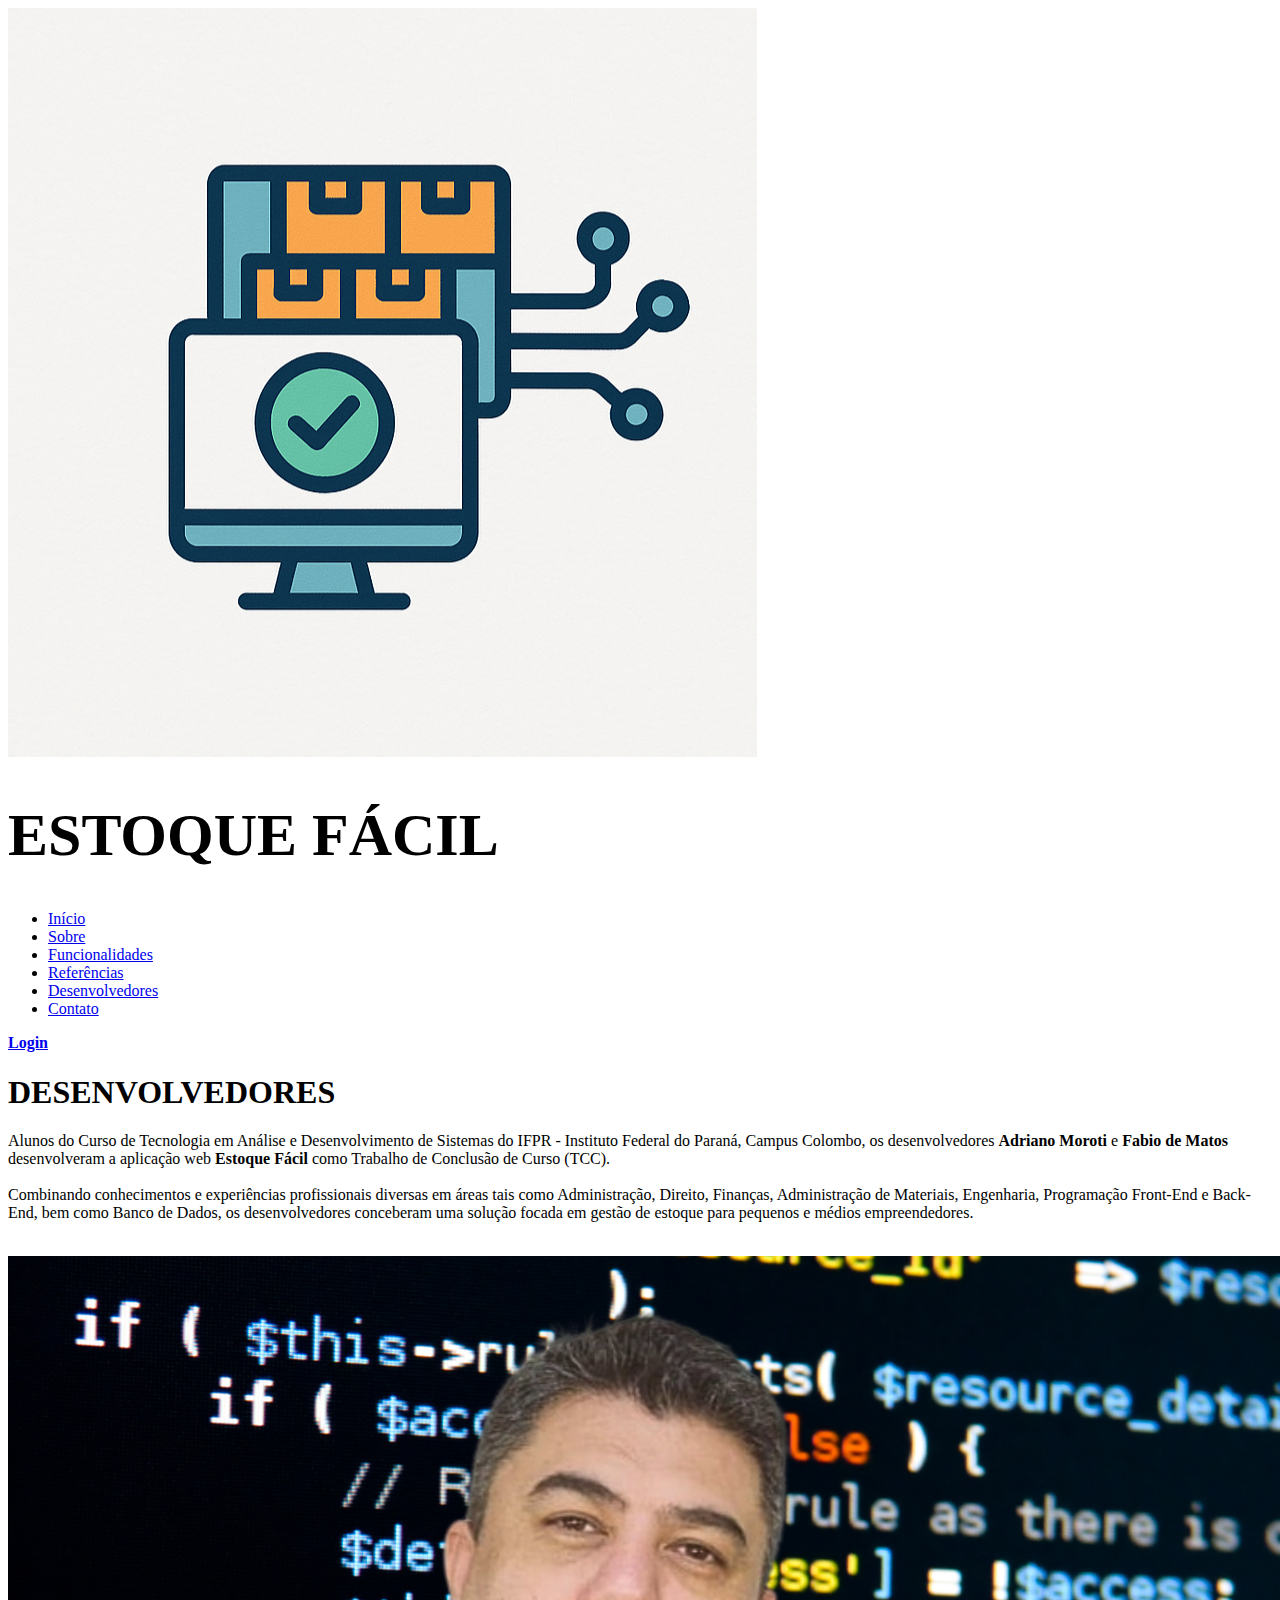
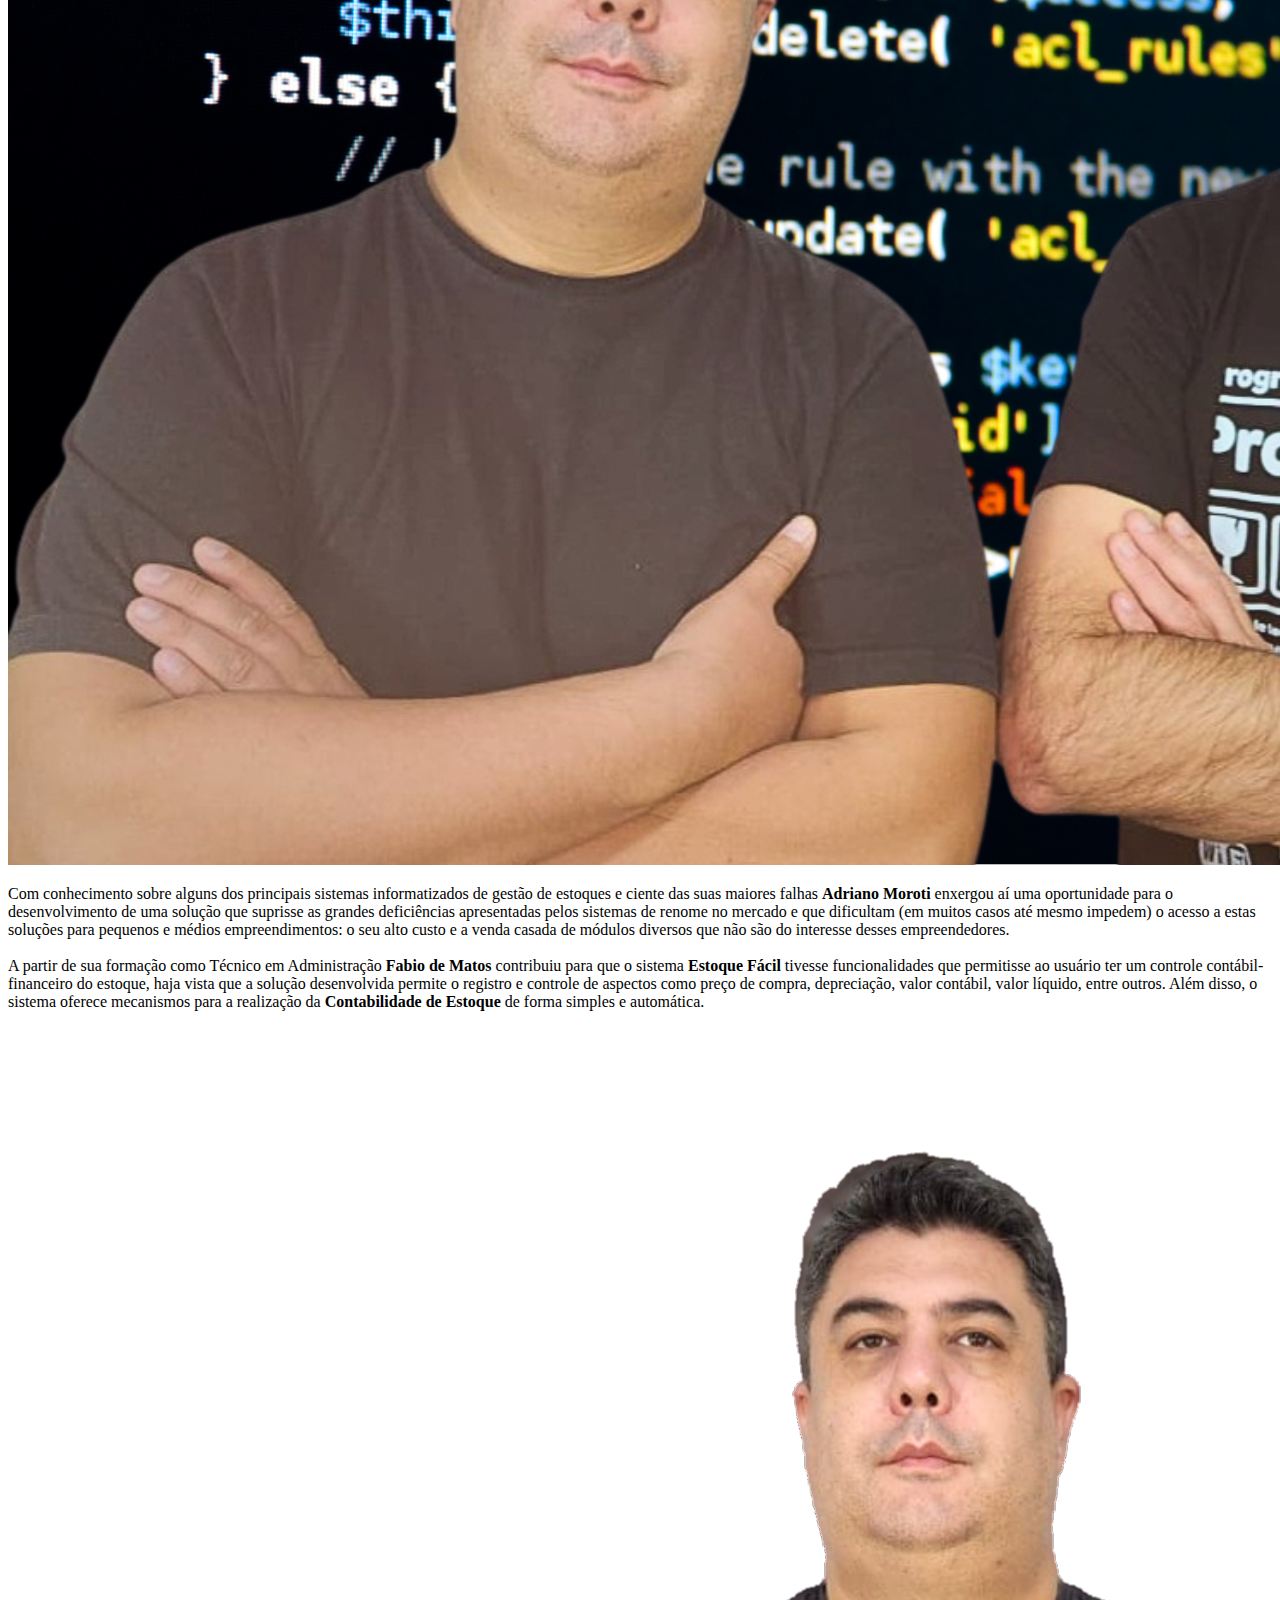
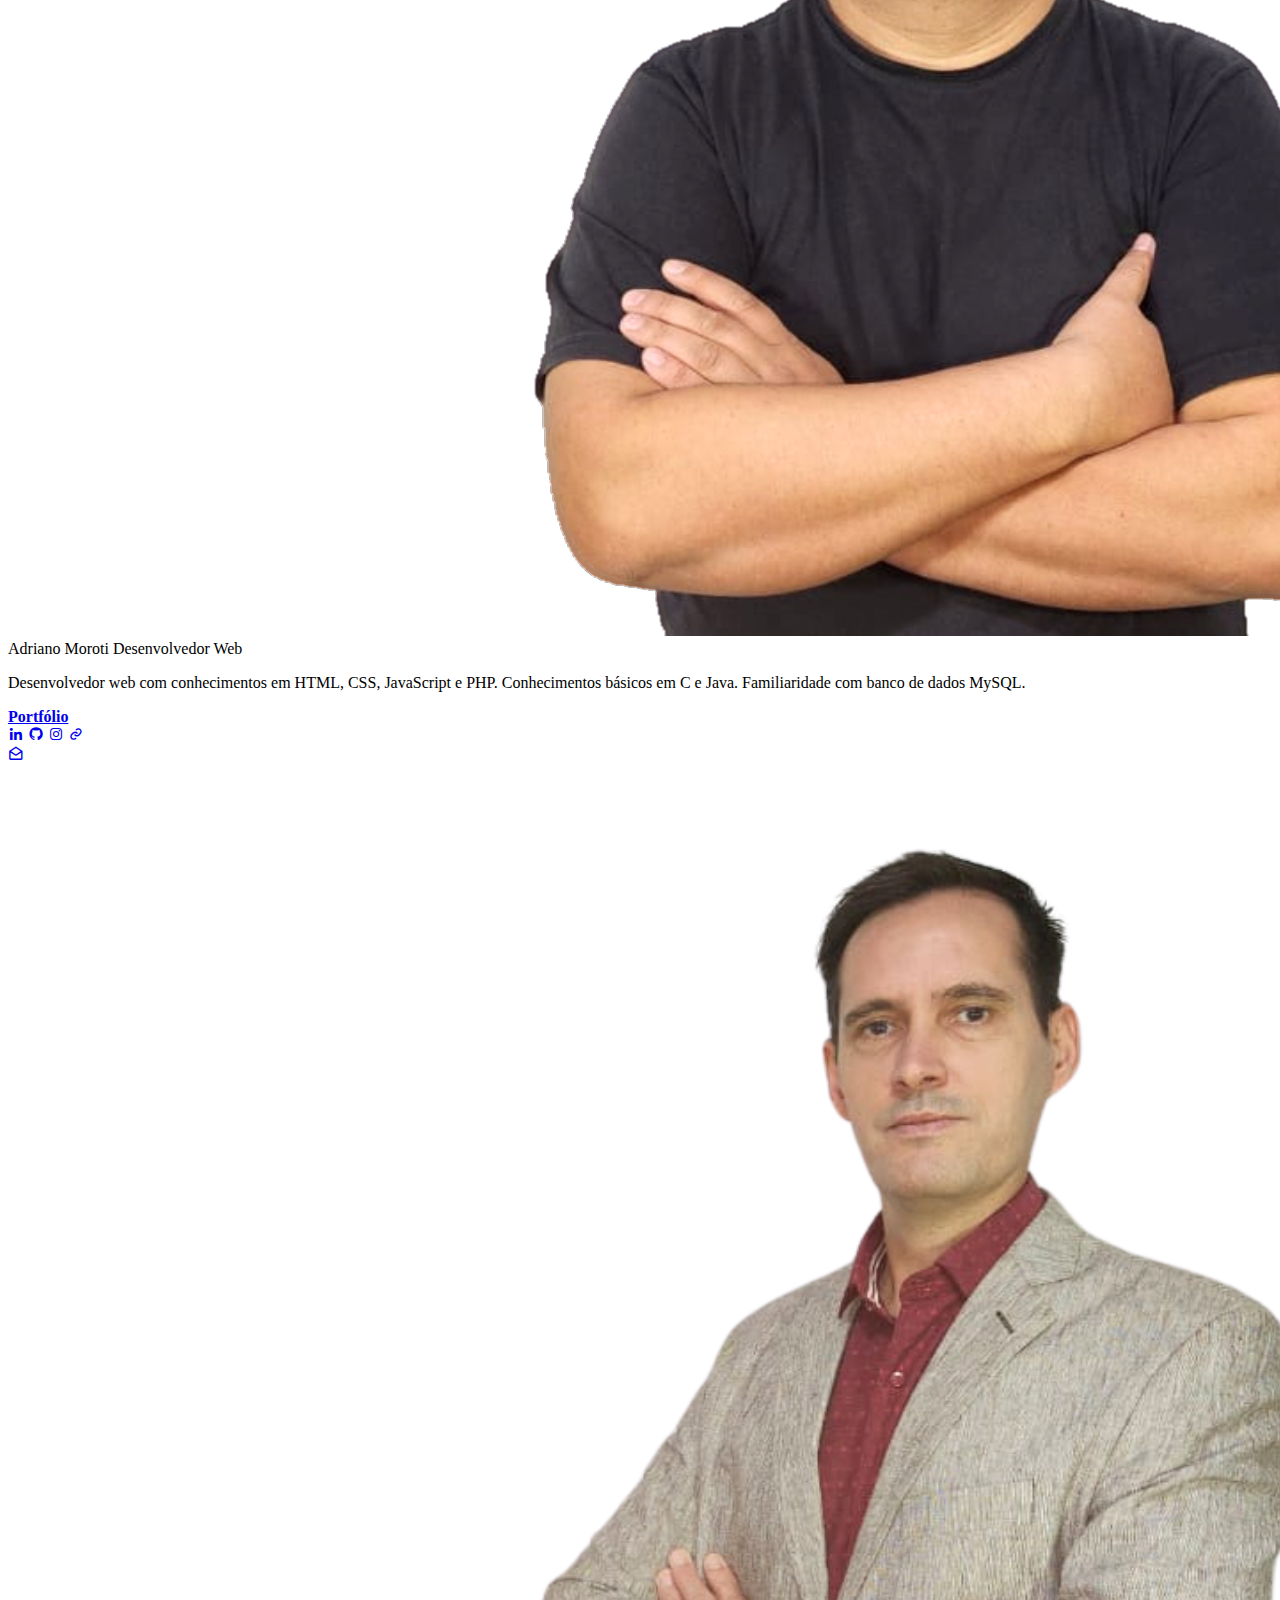
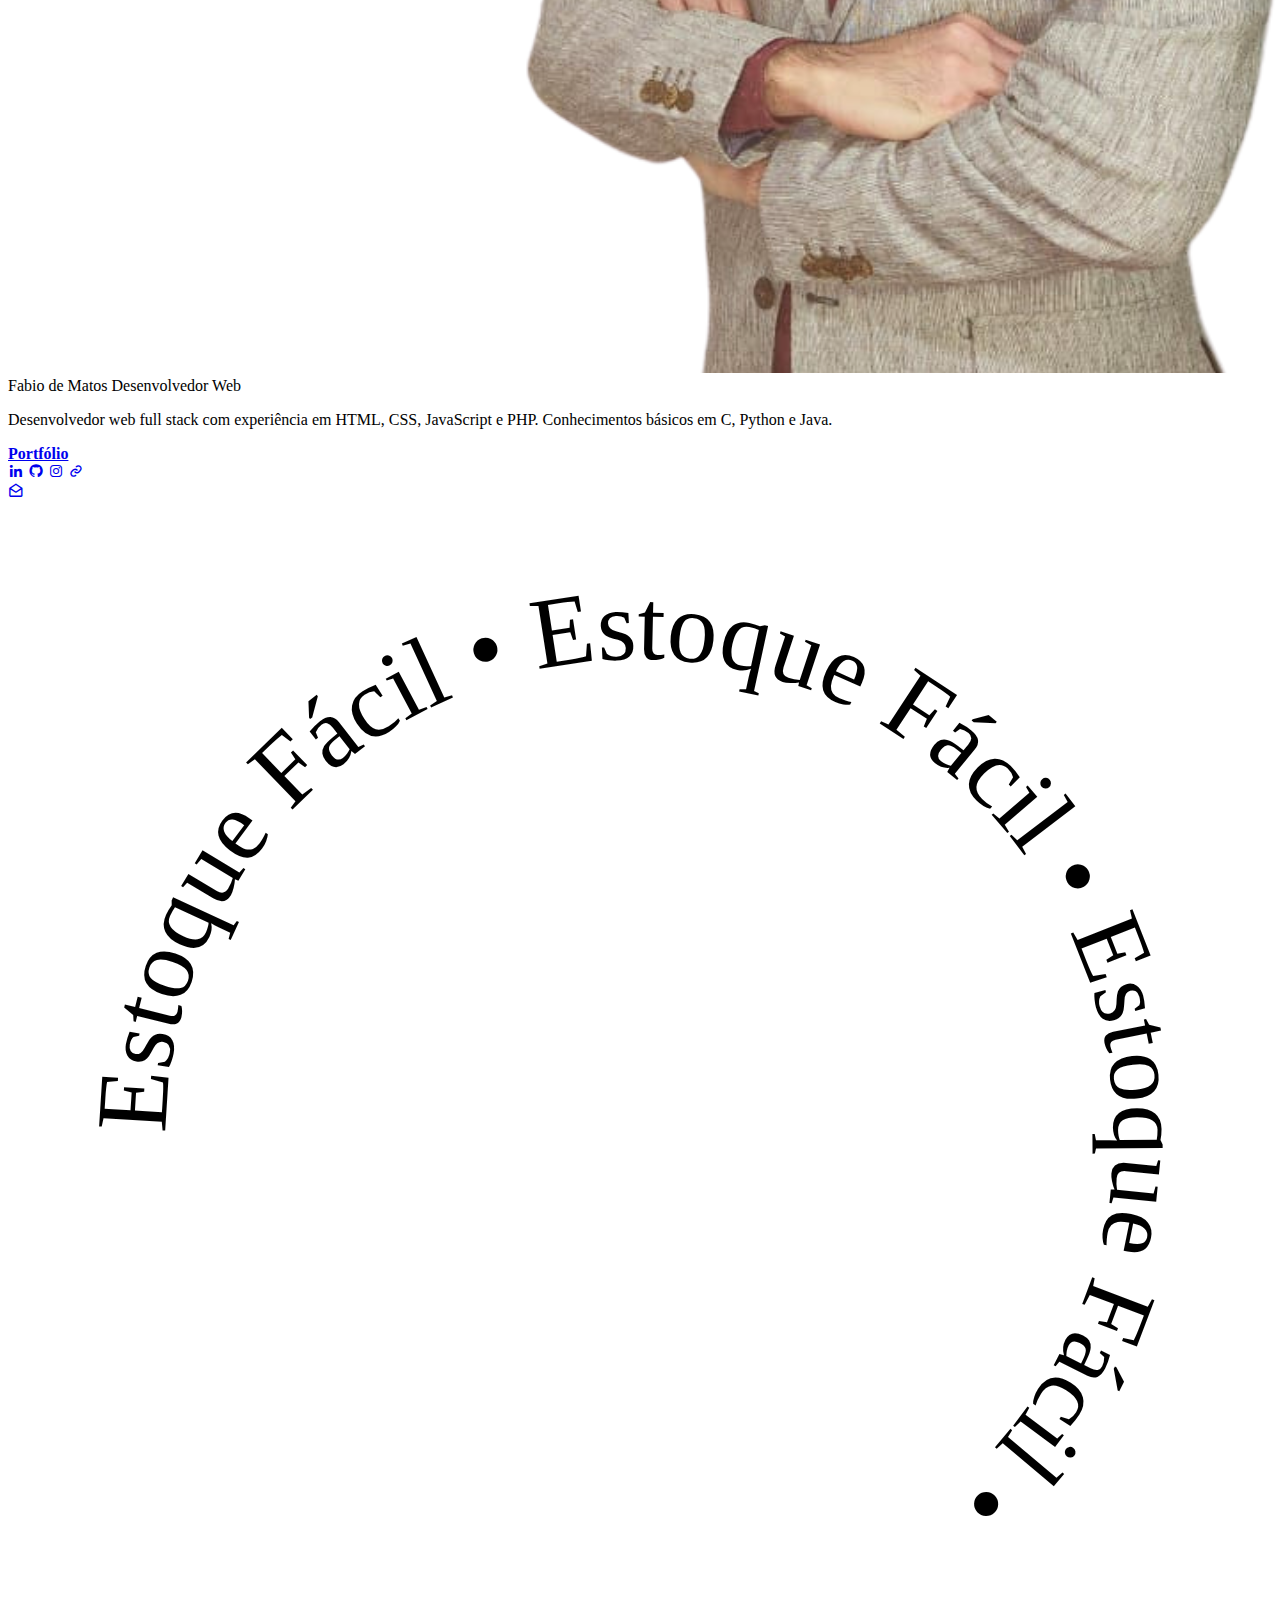
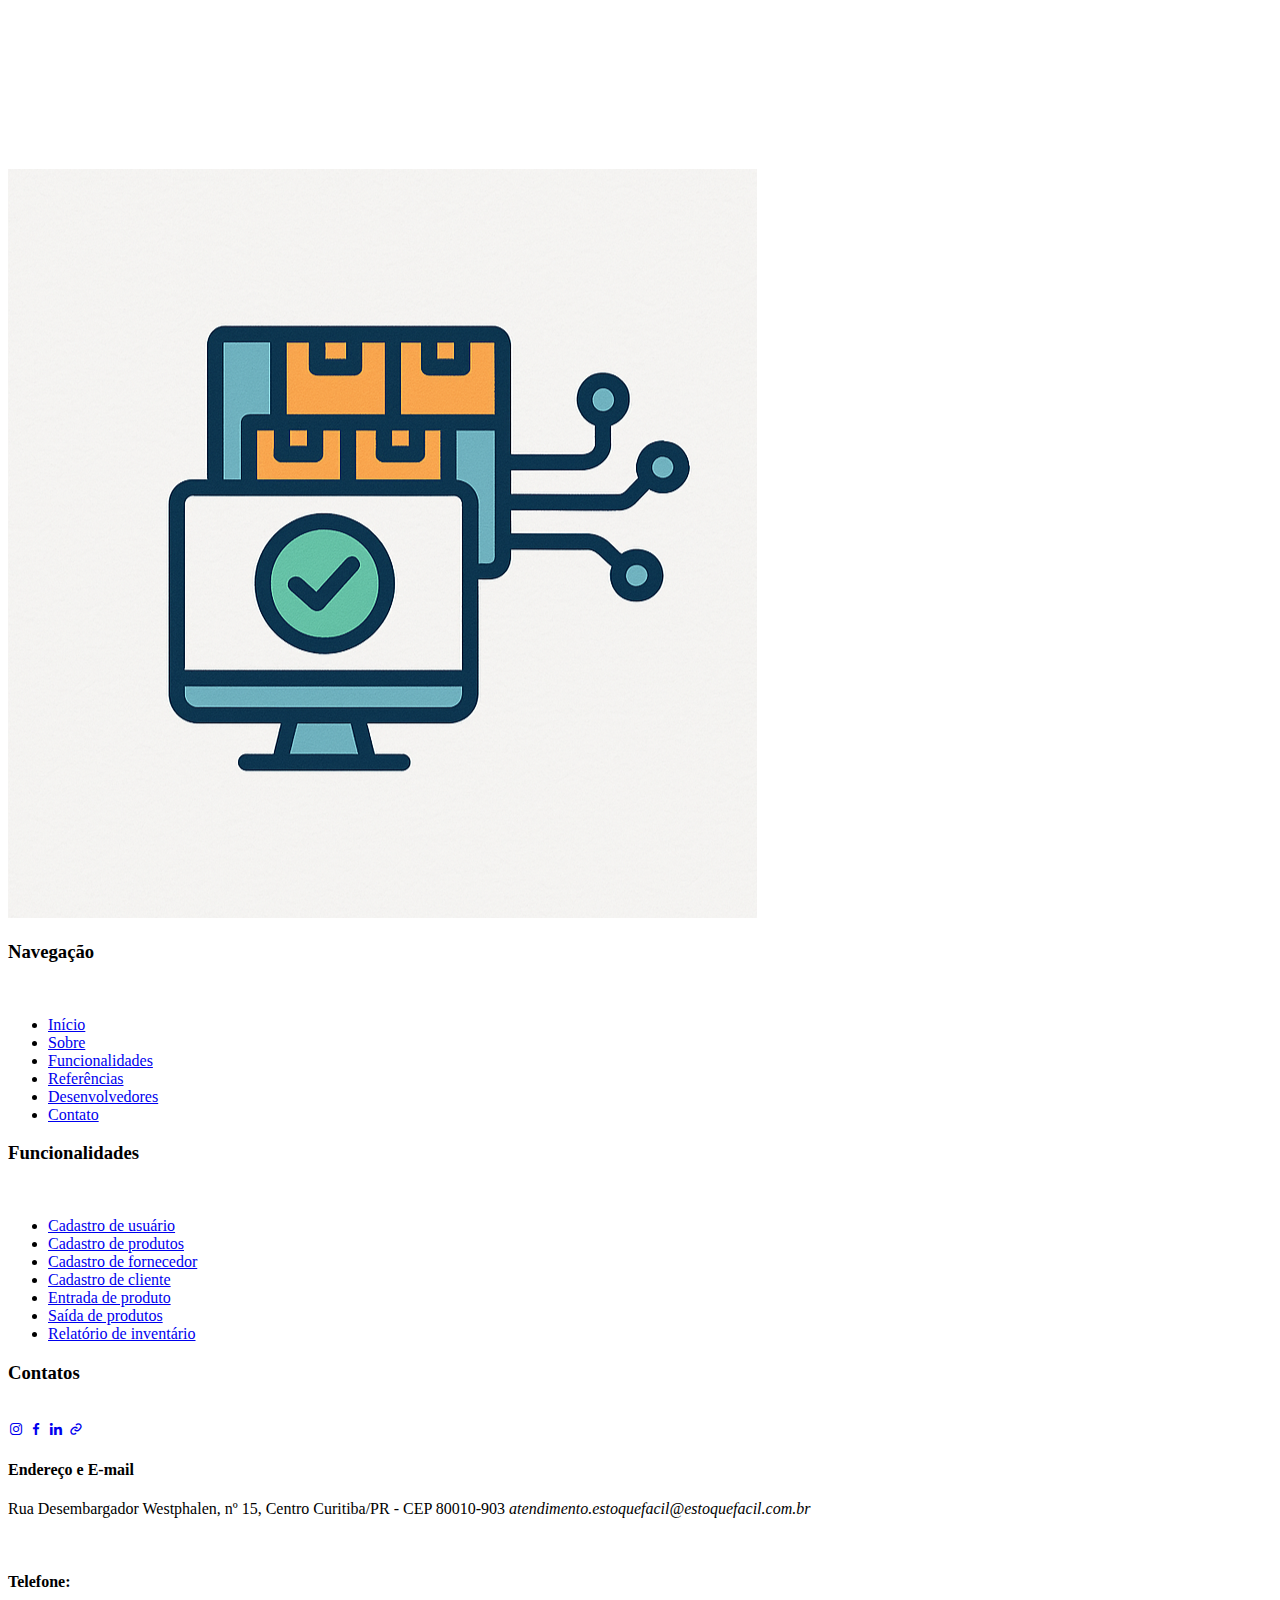
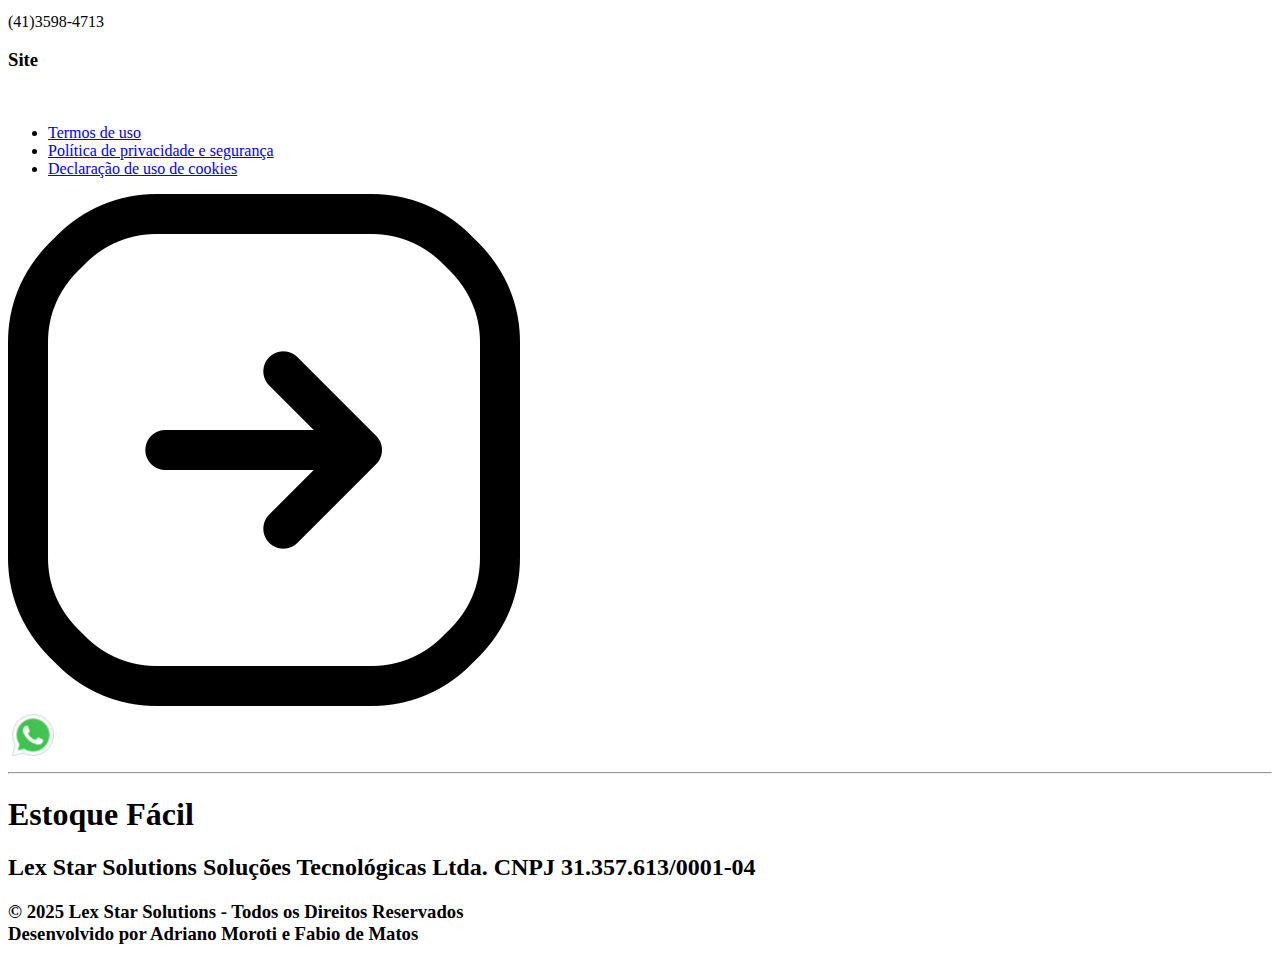
<file: pages/desenvolvedores.html>
<!DOCTYPE html>
<html lang="en">
<head>
    <meta charset="UTF-8">
    <meta http-equiv="X-UA-Compatible" content="IE=edge">
    <meta name="viewport" content="width=device-width, initial-scale=1.0">
    <link rel="stylesheet" href="../assets/style.css"> 
    <link href='https://unpkg.com/boxicons@2.1.4/css/boxicons.min.css' rel='stylesheet'>
</head>
<body>
    <!-----------------------------Início do Header------------------------------------------>
    <header>
        <div class="logo">
            <img src="../img/logo.estoque_facil.png">
            <h1 style="font-size: 60px;">ESTOQUE FÁCIL</h1>
        </div>

        <div class="navbar">
            <nav>
                 <ul id="MenuItens" class="MenuItens">
                    <li><a href="../index.html" title="Início">Início</a></li>
                    <li><a href="../pages/sobre.html" title="Sobre">Sobre</a></li>
                    <li><a href="../pages/funcionalidades.html" title="Funcionalidades">Funcionalidades</a></li>
                    <li><a href="../pages/referencias.html" title="Referências">Referências</a></li>
                    <li><a href="../pages/desenvolvedores.html" title="Desenvolvedores">Desenvolvedores</a></li>
                    <li><a href="../pages/contato.html" title="Contato">Contato</a></li>
                </ul>
        </div>
        
        <div class="login">
            <div class="btn-box">
                <a href="../pages/sobre.html" class="btn"><b>Login</b></a>
            </div>
        </div>
    </header>

    <div class="desenvolvedores">
        <div class="main-painel">
            <h1>DESENVOLVEDORES</h1>
        </div>
        <div class="box-superior">
            <div class="texto">
                <p>
                    Alunos do Curso de Tecnologia em Análise e Desenvolvimento de Sistemas do IFPR - Instituto 
                    Federal do Paraná, Campus Colombo, os desenvolvedores <b>Adriano Moroti</b> e <b>Fabio de Matos</b>
                    desenvolveram a aplicação web <b>Estoque Fácil</b> como Trabalho de Conclusão de Curso (TCC).<br>
                    <br>
                    Combinando conhecimentos e experiências profissionais diversas em áreas tais como Administração, Direito,
                    Finanças, Administração de Materiais, Engenharia, Programação Front-End e Back-End, bem como Banco de Dados,
                    os desenvolvedores conceberam uma solução focada em gestão de estoque para pequenos e médios empreendedores.<br>
                    <br>
                </p>

            </div>
            <div class="foto">
                <img src="../img/fabio_adriano1.png" alt="">
            </div>
        </div>

        <div class="texto2">
            <p>
                Com conhecimento sobre alguns dos principais sistemas informatizados de gestão de estoques e ciente das suas maiores falhas
                <b>Adriano Moroti</b> enxergou aí uma oportunidade para o desenvolvimento de uma solução que suprisse as grandes deficiências
                apresentadas pelos sistemas de renome no mercado e que dificultam (em muitos casos até mesmo impedem) o acesso a estas soluções
                para pequenos e médios empreendimentos: o seu alto custo e a venda casada de módulos diversos que não são do interesse desses 
                empreendedores.<br>
                <br>
                A partir de sua formação como Técnico em Administração <b>Fabio de Matos</b> contribuiu para que o sistema <b>Estoque Fácil</b>
                tivesse funcionalidades que permitisse ao usuário ter um controle contábil-financeiro do estoque, haja vista que a solução 
                desenvolvida permite o registro e controle de aspectos como preço de compra, depreciação, valor contábil, valor líquido, 
                entre outros. Além disso, o sistema oferece mecanismos para a realização da <b>Contabilidade de Estoque</b> de forma simples e 
                automática.
            </p>
        </div>

        <div class="box-inferior">
            <div class="adriano">
                <div class="card">
                    <img src="../img/adriano1.png" alt="">
                    <div class="info">
                        <span class="name">Adriano Moroti</span>
                        <span class="role">Desenvolvedor Web</span>
                    </div>
                    <p>
                        Desenvolvedor web com conhecimentos em HTML, CSS, JavaScript e PHP. Conhecimentos básicos em C e Java. 
                        Familiaridade com banco de dados MySQL.
                    </p>
                     <div class="contato">
                        <div class="btn-box">
                            <a href="https://amoroti.github.io/SitePessoal/" target="_blank" class="btn">
                            <b>Portfólio</b></a>
                        </div>

                        <div class="social-icons">
                            <a href="https://www.linkedin.com/in/adriano-moroti-787559148/" target="_blank"><i class='bx bxl-linkedin' ></i></a>
                            <a href="https://github.com/Amoroti" target="_blank"><i class='bx bxl-github' target="_blank"></i></a>
                            <a href="https://www.instagram.com/adrianomoroti/" target="_blank"><i class='bx bxl-instagram' ></i></a>
                            <a href="https://linktr.ee/fabio_matos" target="_blank"><i class='bx bx-link' ></i></a> 
                        </div>

                        <div class="email">
                            <a href="mailto:amoroti2@gmail.com"><i class='bx  bx-envelope-open'></i></a> 
                        </div>
                    </div>
                </div>
            </div>

            <div class="fabio">
                <div class="card">
                    <img src="../img/fabio1.png" alt="">
                    <div class="info">
                        <span class="name">Fabio de Matos</span>
                        <span class="role">Desenvolvedor Web</span>
                    </div>
                    <p>
                        Desenvolvedor web full stack com experiência em HTML, CSS, JavaScript e PHP. Conhecimentos básicos
                        em C, Python e Java.
                    </p>

                    <div class="contato">
                        <div class="btn-box">
                            <a href="https://fabiomatos-dev.github.io/FabioMatos_webPortfolio/" target="_blank" class="btn">
                            <b>Portfólio</b></a>
                        </div>

                        <div class="social-icons">
                            <a href="https://www.linkedin.com/in/fabio-de-matos-03664243" target="_blank"><i class='bx bxl-linkedin' ></i></a>
                            <a href="https://github.com/FabioMatos-Dev" target="_blank"><i class='bx bxl-github' ></i></a>
                            <a href="https://www.instagram.com/fabiomatos.instaspace/" target="_blank"><i class='bx bxl-instagram' ></i></a>
                            <a href="https://linktr.ee/fabio_matos" target="_blank"><i class='bx bx-link' ></i></a> 
                        </div>

                        <div class="email">
                            <a href="mailto:fm.fabionet@hotmail.com"><i class='bx  bx-envelope-open'></i></a> 
                        </div>
                    </div>
                </div>
            </div>
        </div>
    </div>

    <!-------------------------------------Footer----------------------------------------->
    <div class="footer">
        <div class="menu-footer">
            <div class="logo-footer">
                <div class="circle-text">
                    <svg viewBox="0 0 200 200">
                        <defs>
                            <path id="circlePath"
                                d="M 100, 100
                                   m -75, 0
                                   a 75,75 0 1,1 150,0
                                   a 75,75 0 1,1 -150,0" />
                        </defs>
                        <text fill="#000">
                            <textPath href="#circlePath" startOffset="0%">
                                Estoque Fácil • Estoque Fácil • Estoque Fácil • 
                            </textPath>
                        </text>
                    </svg>
                </div>
                <img src="../img/logo.estoque_facil.png" alt="Logo Estoque Fácil">
            </div>

            <div class="nav-footer">
                <h3>Navegação</h3>
                <br>
                <ul>
                    <li><a href="../index.html" title="Início">Início</a></li>
                    <li><a href="../pages/sobre.html" title="Sobre">Sobre</a></li>
                    <li><a href="../pages/funcionalidades.html" title="Funcionalidades">Funcionalidades</a></li>
                    <li><a href="../pages/referencias.html" title="Referências">Referências</a></li>
                    <li><a href="../pages/desenvolvedores.html" title="Desenvolvedores">Desenvolvedores</a></li>
                    <li><a href="../pages/contato.html" title="Contato">Contato</a></li>
                </ul>
            </div>

            <div class="funcionalidades">
                <h3>Funcionalidades</h3>
                <br>
                <ul>
                    <li><a href="index.html" title="Início">Cadastro de usuário</a></li>
                    <li><a href="index.html" title="Início">Cadastro de produtos</a></li>
                    <li><a href="index.html" title="Início">Cadastro de fornecedor</a></li>
                    <li><a href="index.html" title="Início">Cadastro de cliente</a></li>
                    <li><a href="index.html" title="Início">Entrada de produto</a></li>
                    <li><a href="index.html" title="Início">Saída de produtos</a></li>
                    <li><a href="index.html" title="Início">Relatório de inventário</a></li>
                </ul>
            </div>

            <div class="contatos">
                <h3>Contatos</h3>
                <br>
                <div class="social-icons">
                    <a href="https://www.instagram.com/fabiomatos.instaspace/"><i class='bx bxl-instagram' ></i></a>
                    <a href="https://m.facebook.com/fabiomatos.facepage/?ref=bookmarks"><i class='bx bxl-facebook'></i></a>
                    <a href="https://www.linkedin.com/in/fabio-de-matos-03664243"><i class='bx bxl-linkedin' ></i></a>
                    <a href="https://linktr.ee/fabio_matos"><i class='bx bx-link' ></i></a> 
                </div>
                <div class="mail-email">
                    <h4>Endereço e E-mail</h4>
                    <p>Rua Desembargador Westphalen, nº 15, Centro
                        Curitiba/PR - CEP 80010-903
                        <i>atendimento.estoquefacil@estoquefacil.com.br</i>
                    </p>
                    <br>
                    <h4>Telefone: </h4><p>(41)3598-4713</p>
                </div>
            </div>

            <div class="site">
                <h3>Site</h3>
                <br>
                <ul>
                    <li><a href="index.html" title="Início">Termos de uso</a></li>
                    <li><a href="index.html" title="Início">Política de privacidade e segurança</a></li>
                    <li><a href="index.html" title="Início">Declaração de uso de cookies</a></li>
                </ul>
            </div>

            <div class="seta-topo">
                <a href="#top">
                    <img src="../img/seta_up.png" alt="">
                </a>
            </div>

            <div class="chame-whatsapp">
                <a href="https://wa.me/5541995782075?text=Ol%C3%A1%20Seja%20bem-vindo(a)%20ao%20Estoque%20F%C3%A1cil.%20Deixe%20sua%20mensagem.%20Responderemos%20assim%20que%20poss%C3%ADvel." 
                         target="_blank">
                    <img src="../img/Incone-Whatsapp.png" alt="WhatsApp" style="width:50px;height:50px;">
                </a>
            </div>
        </div>
        <hr>
        <div class="creditos">
            <h1>Estoque Fácil</h1>
            <h2>Lex Star Solutions Soluções Tecnológicas Ltda. CNPJ 31.357.613/0001-04</h2>
            <h3>&copy 2025 Lex Star Solutions - Todos os Direitos Reservados<br>
                Desenvolvido por Adriano Moroti e Fabio de Matos
            </h3>
        </div>
    </div>

    <script src="../assets/script.js"></script>

</body>
</html>
</file>
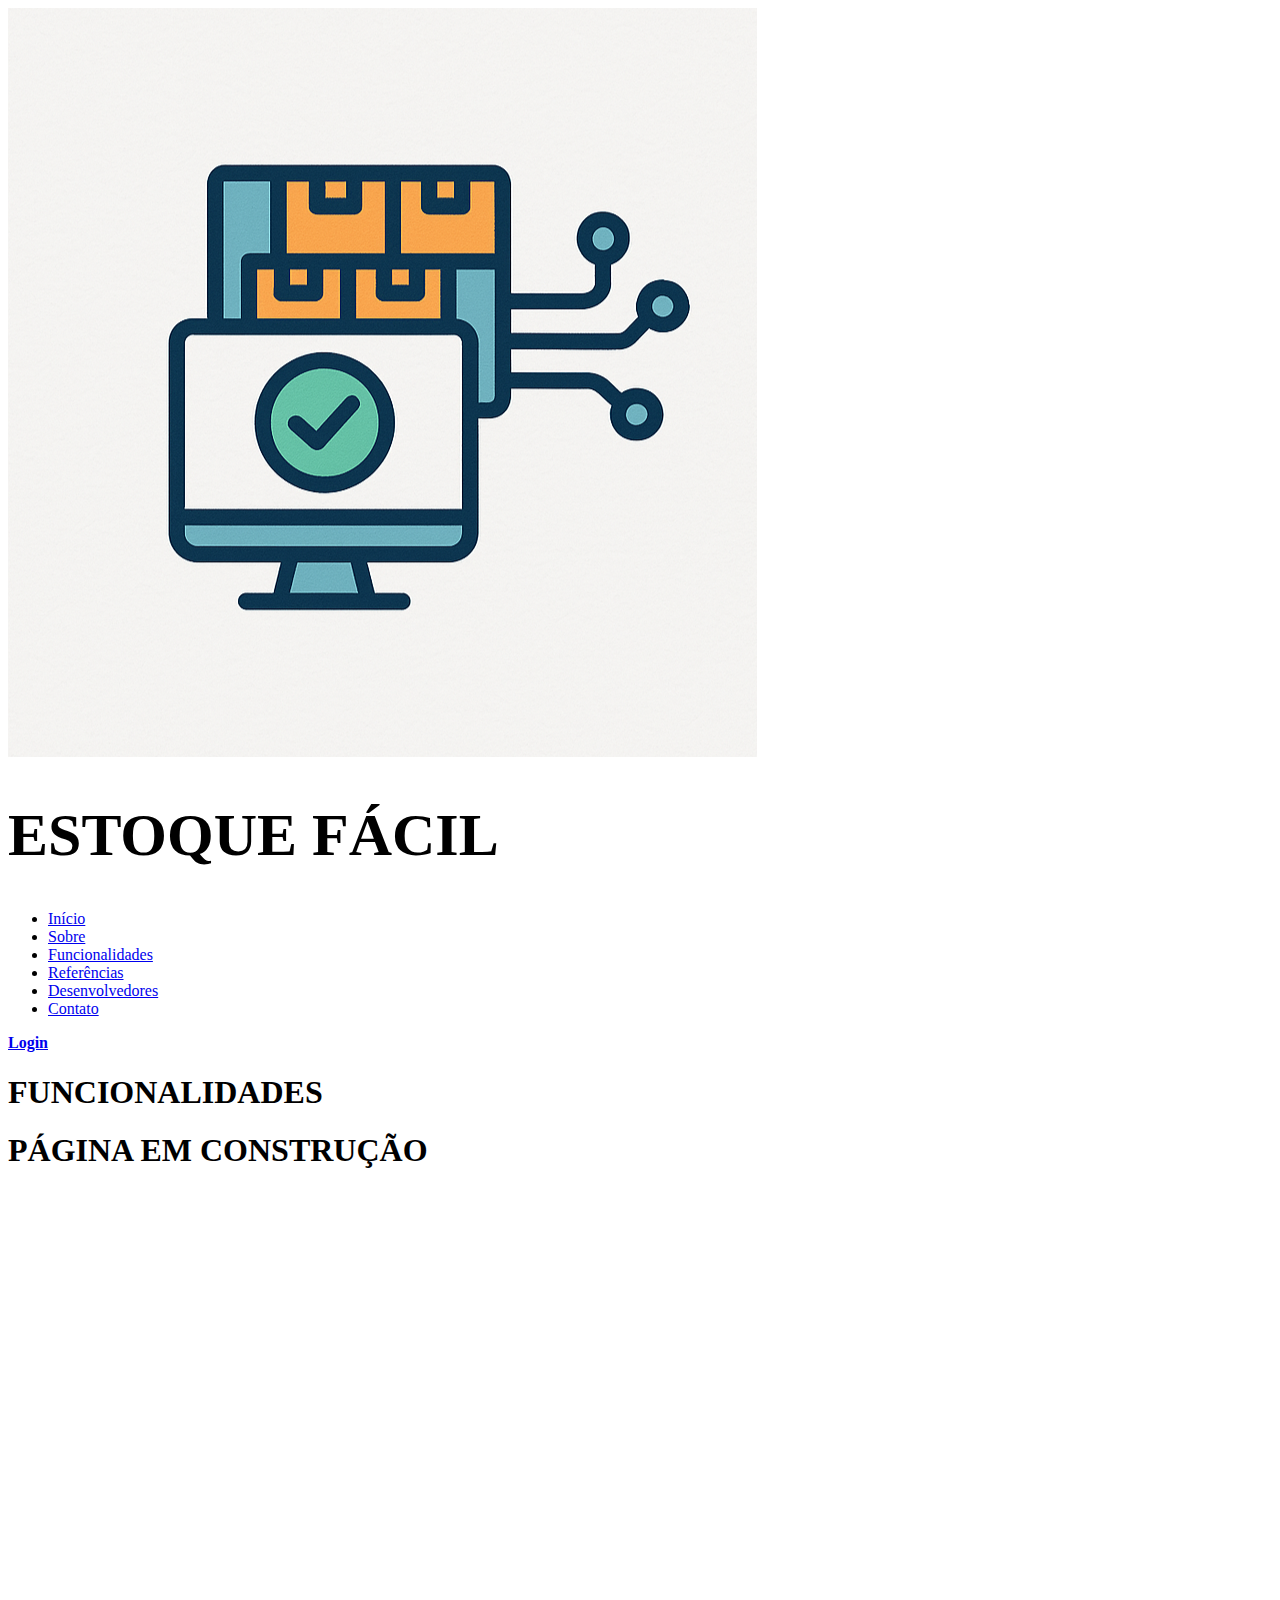
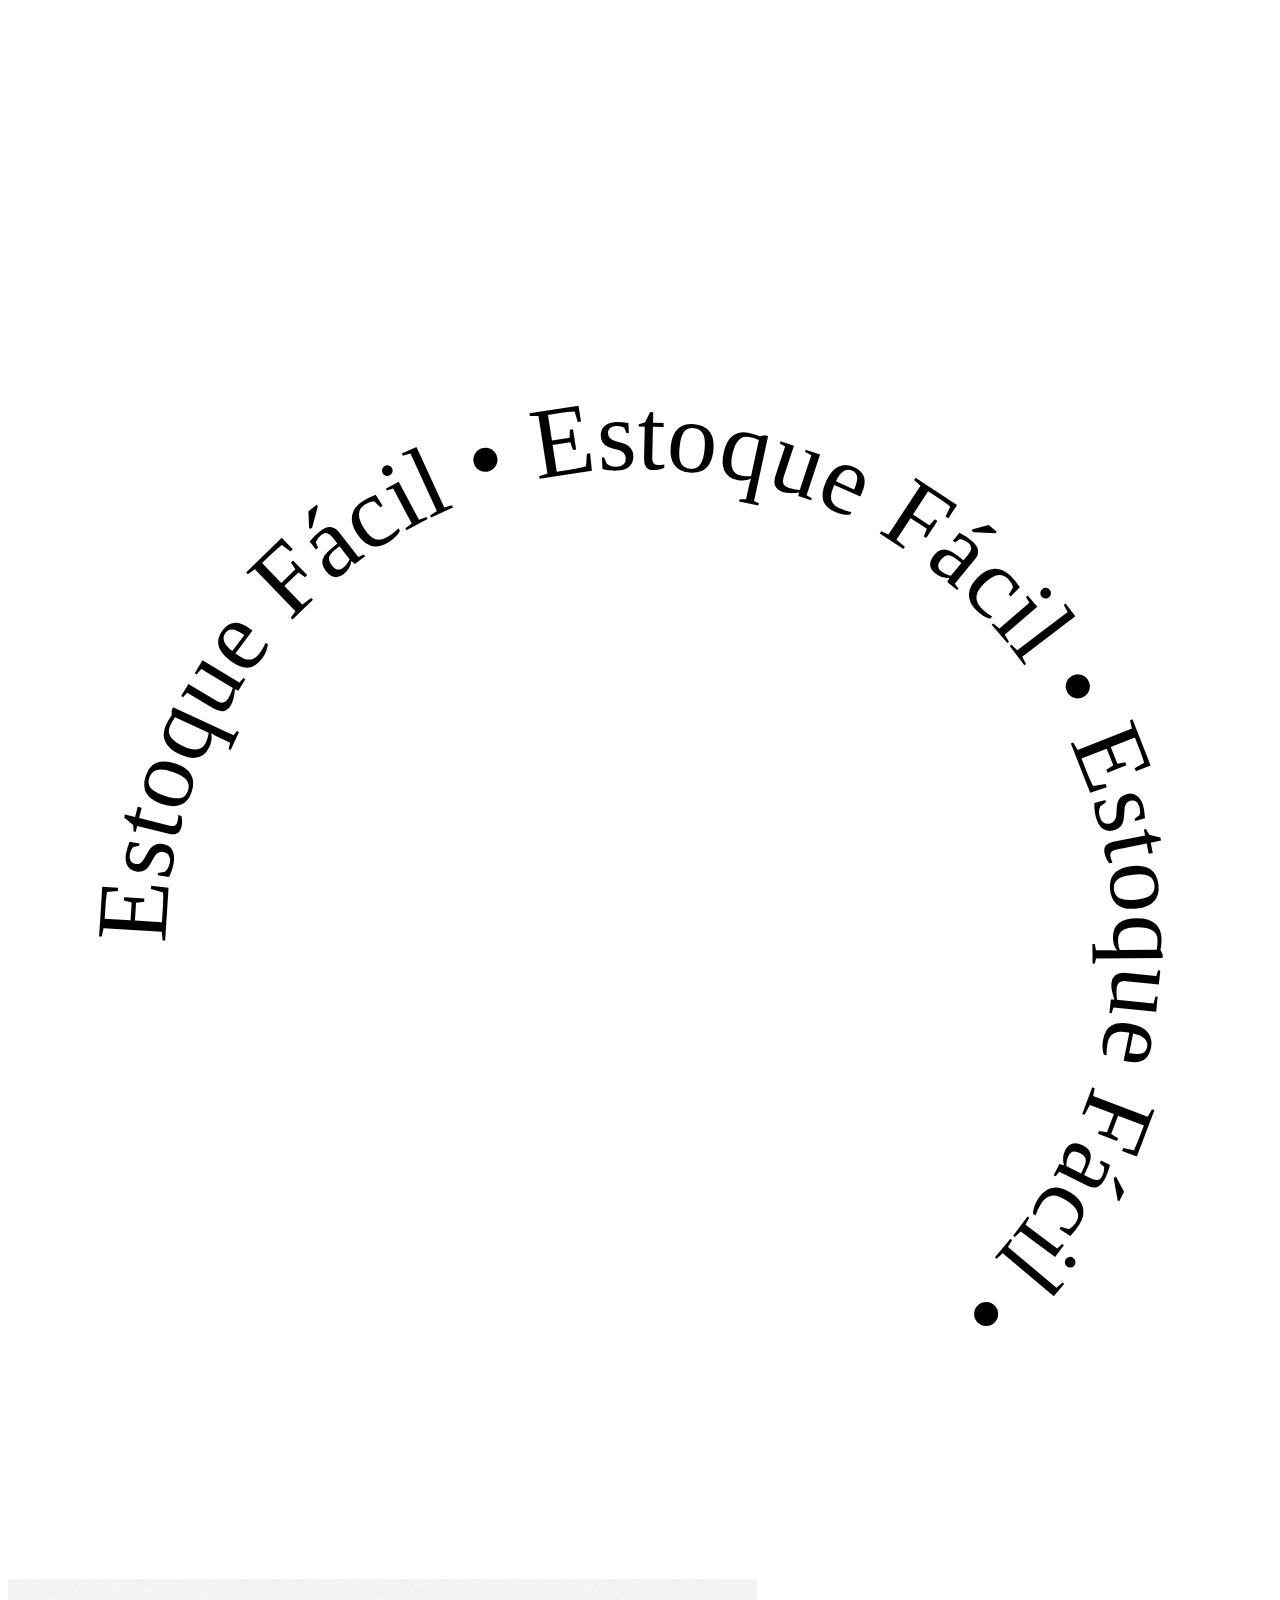
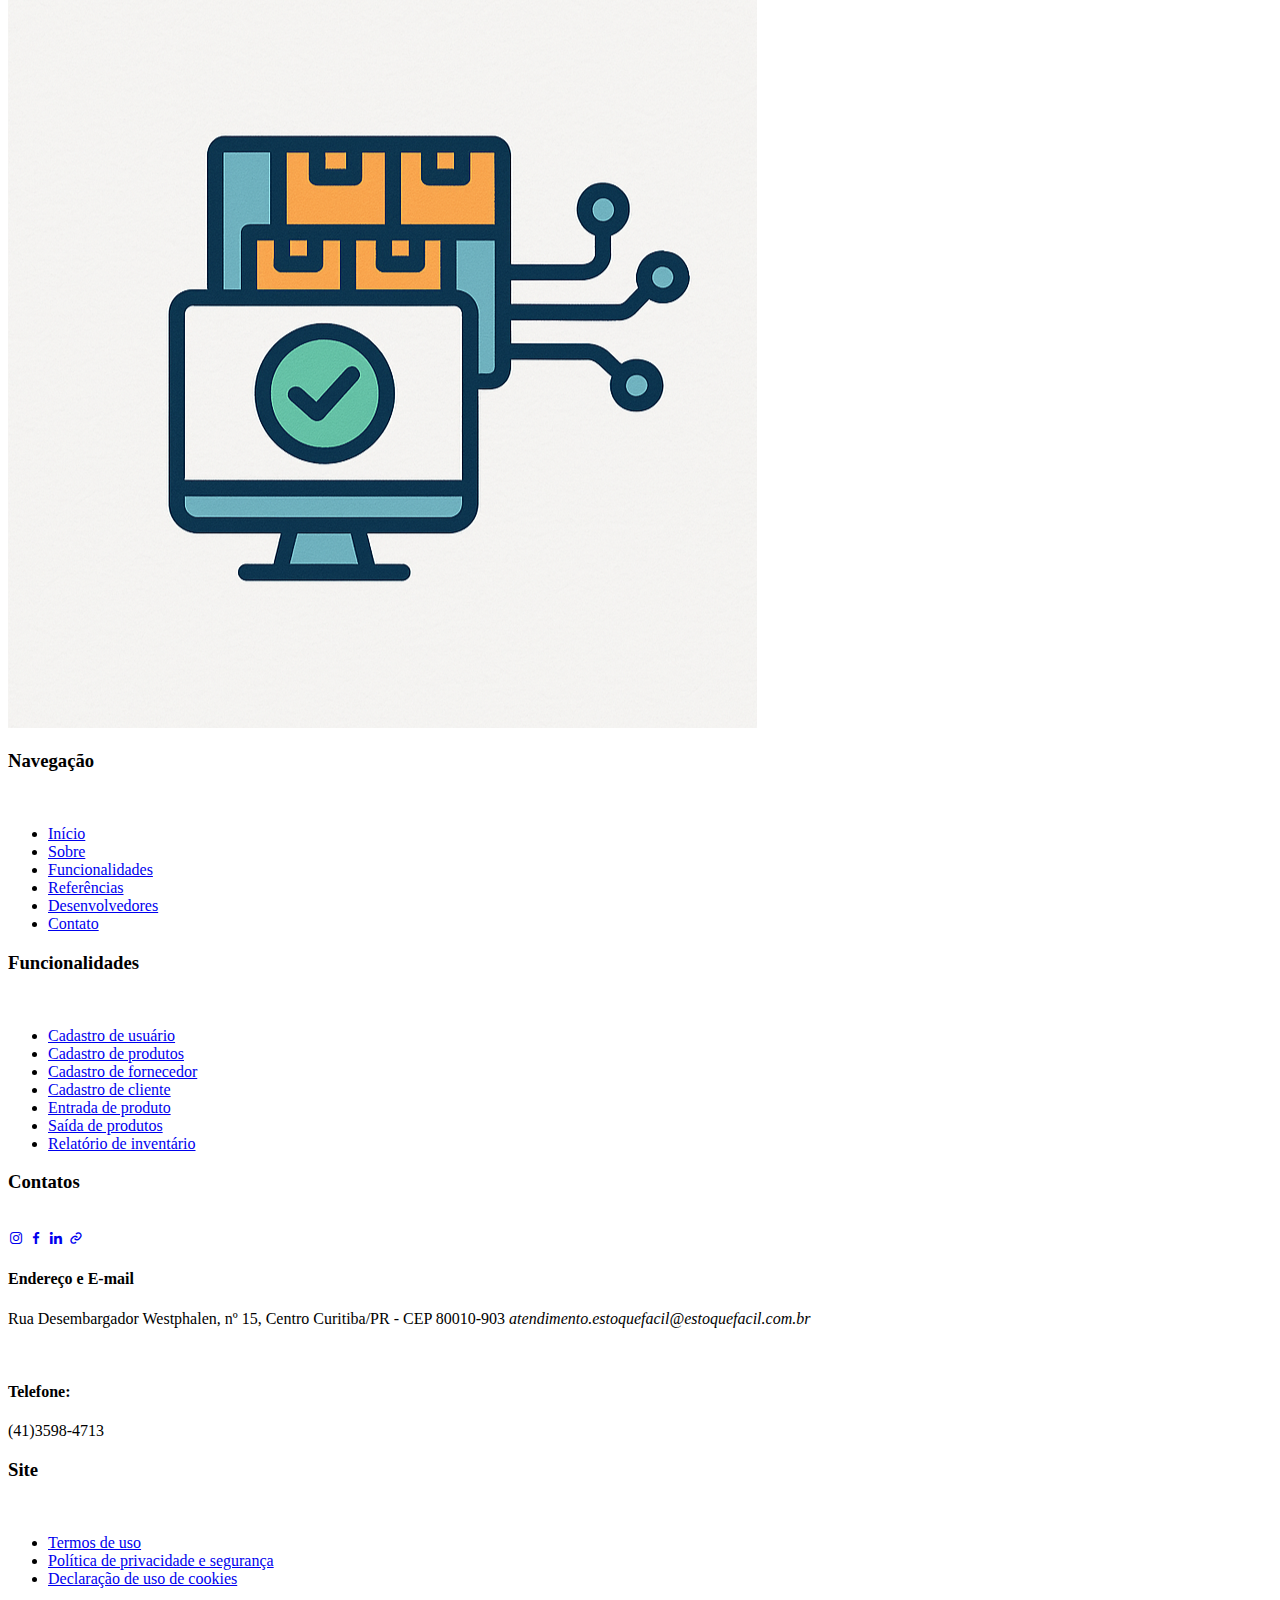
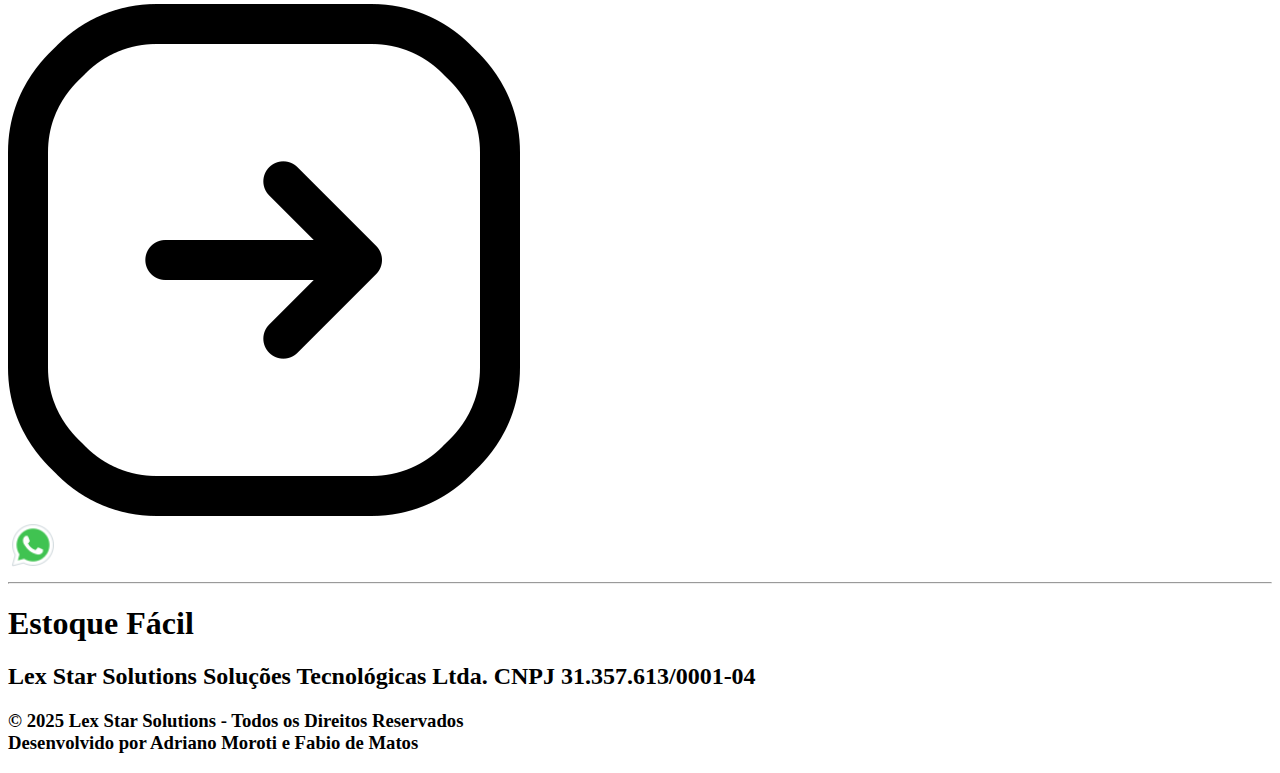
<file: pages/funcionalidades.html>
<!DOCTYPE html>
<html lang="en">
<head>
    <meta charset="UTF-8">
    <meta http-equiv="X-UA-Compatible" content="IE=edge">
    <meta name="viewport" content="width=device-width, initial-scale=1.0">
    <link rel="stylesheet" href="../assets/style.css"> 
    <link href='https://unpkg.com/boxicons@2.1.4/css/boxicons.min.css' rel='stylesheet'>
</head>
<body>
    <!-----------------------------Início do Header------------------------------------------>
     <header>
        <div class="logo">
            <img src="../img/logo.estoque_facil.png">
            <h1 style="font-size: 60px;">ESTOQUE FÁCIL</h1>
        </div>

        <div class="navbar">
            <nav>
                <ul id="MenuItens" class="MenuItens">
                    <li><a href="../index.html" title="Início">Início</a></li>
                    <li><a href="../pages/sobre.html" title="Sobre">Sobre</a></li>
                    <li><a href="../pages/funcionalidades.html" title="Funcionalidades">Funcionalidades</a></li>
                    <li><a href="../pages/referencias.html" title="Referências">Referências</a></li>
                    <li><a href="../pages/desenvolvedores.html" title="Desenvolvedores">Desenvolvedores</a></li>
                    <li><a href="../pages/contato.html" title="Contato">Contato</a></li>
                </ul>
            </nav>
        </div>
        
        <div class="login">
            <div class="btn-box">
                <a href="../pages/sobre.html" class="btn"><b>Login</b></a>
            </div>
        </div>
    </header>

    <h1><b>FUNCIONALIDADES</b></h1>
    <h1><b>PÁGINA EM CONSTRUÇÃO</b></h1>
    <br>
    <br>
    <br>
    <br>
    <br>
    <br>
    <br>
    <br>
    <br>
    <br>
    <br>
    <br>
    <br>
    <br>
    <br>
    <br>
    <br>
    <br>
    <br>
    <br>
    <br>
    <br>
    <br>
    <br>
    <br>
    <br>
    <br>
    <br>
    <br>
    <br>
    <br>
    <br>
    <br>
    <br>
    <br>
    <br>
    <br>
    <br>
    <br>
    <br>

    

     <!-------------------------------------Footer----------------------------------------->
    <div class="footer">
        <div class="menu-footer">
            <div class="logo-footer">
                <div class="circle-text">
                    <svg viewBox="0 0 200 200">
                        <defs>
                            <path id="circlePath"
                                d="M 100, 100
                                   m -75, 0
                                   a 75,75 0 1,1 150,0
                                   a 75,75 0 1,1 -150,0" />
                        </defs>
                        <text fill="#000">
                            <textPath href="#circlePath" startOffset="0%">
                                Estoque Fácil • Estoque Fácil • Estoque Fácil • 
                            </textPath>
                        </text>
                    </svg>
                </div>
                <img src="../img/logo.estoque_facil.png" alt="Logo Estoque Fácil">
            </div>

            <div class="nav-footer">
                <h3>Navegação</h3>
                <br>
                <ul>
                    <li><a href="../index.html" title="Início">Início</a></li>
                    <li><a href="../pages/sobre.html" title="Sobre">Sobre</a></li>
                    <li><a href="../pages/funcionalidades.html" title="Funcionalidades">Funcionalidades</a></li>
                    <li><a href="../pages/referencias.html" title="Referências">Referências</a></li>
                    <li><a href="../pages/desenvolvedores.html" title="Desenvolvedores">Desenvolvedores</a></li>
                    <li><a href="../pages/contato.html" title="Contato">Contato</a></li>
                </ul>
            </div>

            <div class="funcionalidades">
                <h3>Funcionalidades</h3>
                <br>
                <ul>
                    <li><a href="index.html" title="Início">Cadastro de usuário</a></li>
                    <li><a href="index.html" title="Início">Cadastro de produtos</a></li>
                    <li><a href="index.html" title="Início">Cadastro de fornecedor</a></li>
                    <li><a href="index.html" title="Início">Cadastro de cliente</a></li>
                    <li><a href="index.html" title="Início">Entrada de produto</a></li>
                    <li><a href="index.html" title="Início">Saída de produtos</a></li>
                    <li><a href="index.html" title="Início">Relatório de inventário</a></li>
                </ul>
            </div>

            <div class="contatos">
                <h3>Contatos</h3>
                <br>
                <div class="social-icons">
                    <a href="https://www.instagram.com/fabiomatos.instaspace/"><i class='bx bxl-instagram' ></i></a>
                    <a href="https://m.facebook.com/fabiomatos.facepage/?ref=bookmarks"><i class='bx bxl-facebook'></i></a>
                    <a href="https://www.linkedin.com/in/fabio-de-matos-03664243"><i class='bx bxl-linkedin' ></i></a>
                    <a href="https://linktr.ee/fabio_matos"><i class='bx bx-link' ></i></a> 
                </div>
                <div class="mail-email">
                    <h4>Endereço e E-mail</h4>
                    <p>Rua Desembargador Westphalen, nº 15, Centro
                        Curitiba/PR - CEP 80010-903
                        <i>atendimento.estoquefacil@estoquefacil.com.br</i>
                    </p>
                    <br>
                    <h4>Telefone: </h4><p>(41)3598-4713</p>
                </div>
            </div>

            <div class="site">
                <h3>Site</h3>
                <br>
                <ul>
                    <li><a href="index.html" title="Início">Termos de uso</a></li>
                    <li><a href="index.html" title="Início">Política de privacidade e segurança</a></li>
                    <li><a href="index.html" title="Início">Declaração de uso de cookies</a></li>
                </ul>
            </div>

            <div class="seta-topo">
                <a href="#top">
                    <img src="../img/seta_up.png" alt="">
                </a>
            </div>

            <div class="chame-whatsapp">
                <a href="https://wa.me/5541995782075?text=Ol%C3%A1%20Seja%20bem-vindo(a)%20ao%20Estoque%20F%C3%A1cil.%20Deixe%20sua%20mensagem.%20Responderemos%20assim%20que%20poss%C3%ADvel." 
                         target="_blank">
                    <img src="../img/Incone-Whatsapp.png" alt="WhatsApp" style="width:50px;height:50px;">
                </a>
            </div>
        </div>
        <hr>
        <div class="creditos">
            <h1>Estoque Fácil</h1>
            <h2>Lex Star Solutions Soluções Tecnológicas Ltda. CNPJ 31.357.613/0001-04</h2>
            <h3>&copy 2025 Lex Star Solutions - Todos os Direitos Reservados<br>
                Desenvolvido por Adriano Moroti e Fabio de Matos
            </h3>
        </div>
    </div>

    <script src="../assets/script.js"></script>

</body>
</html>
</file>
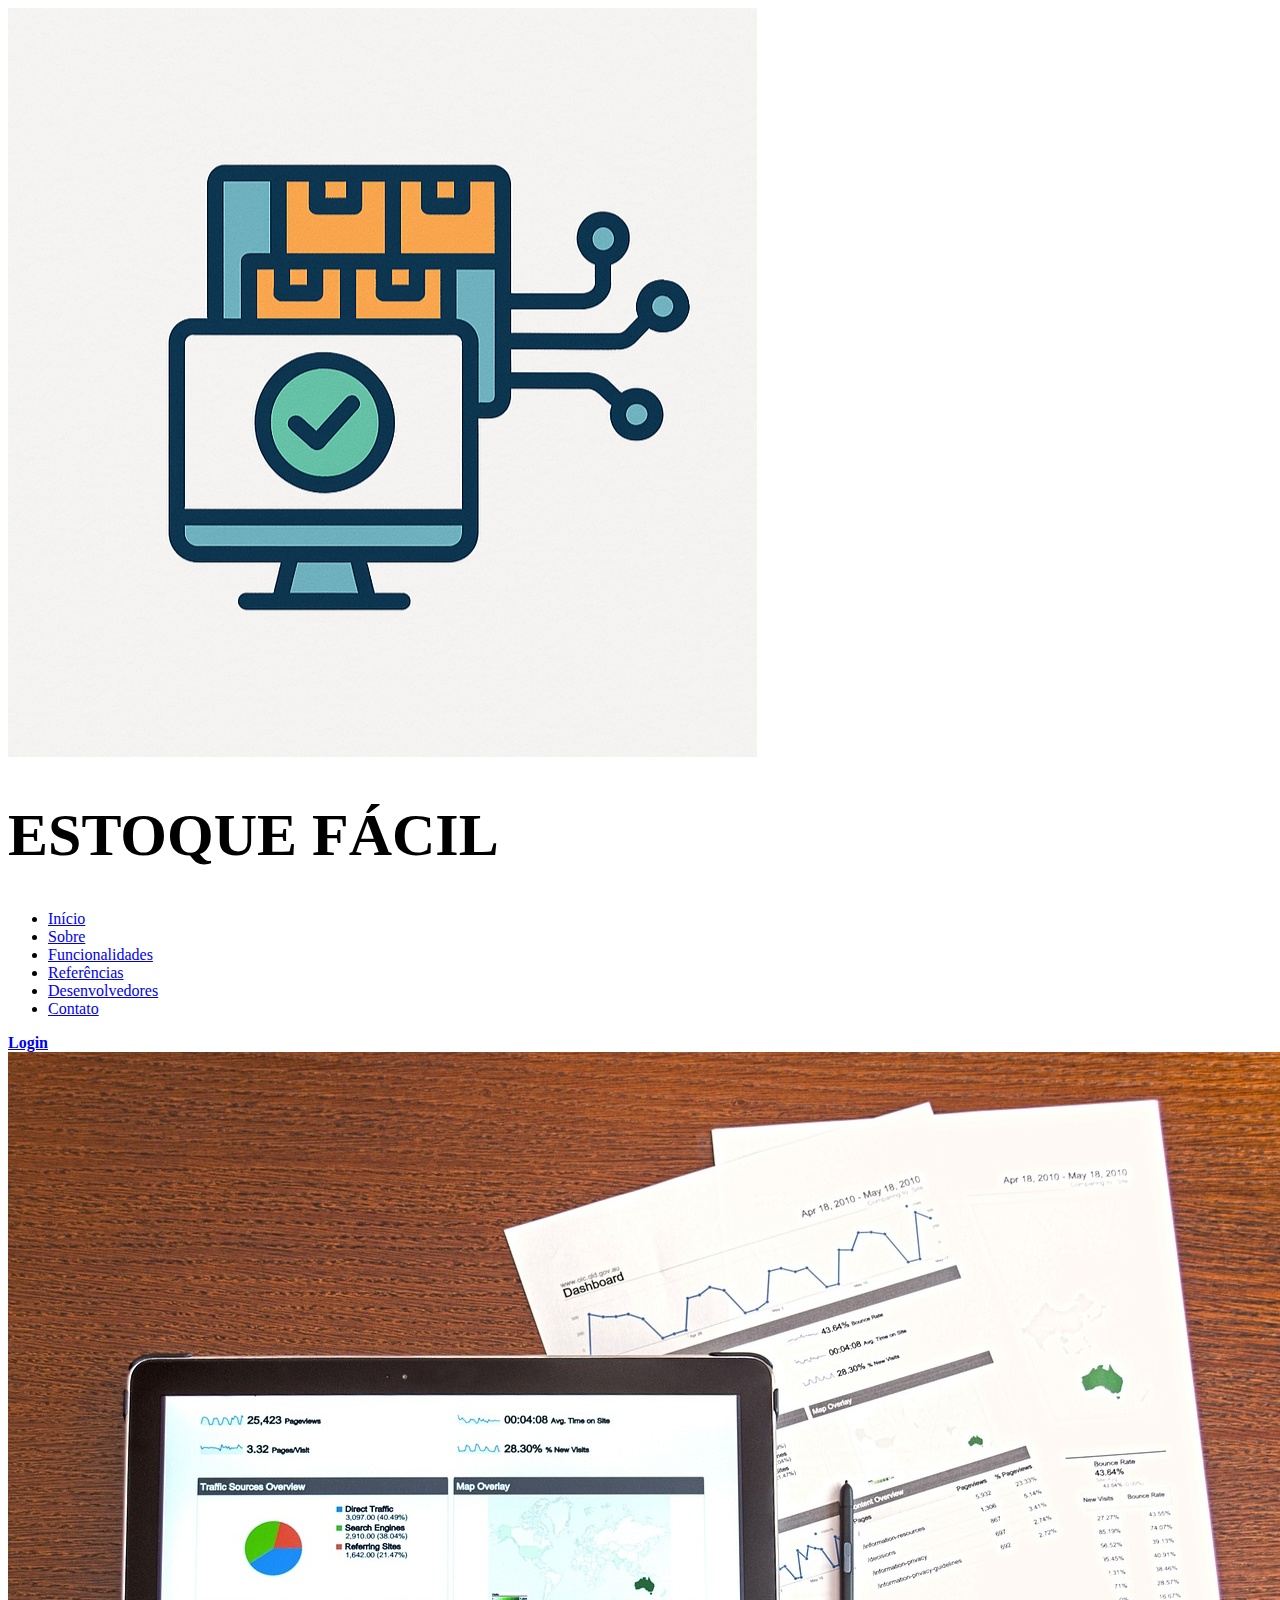
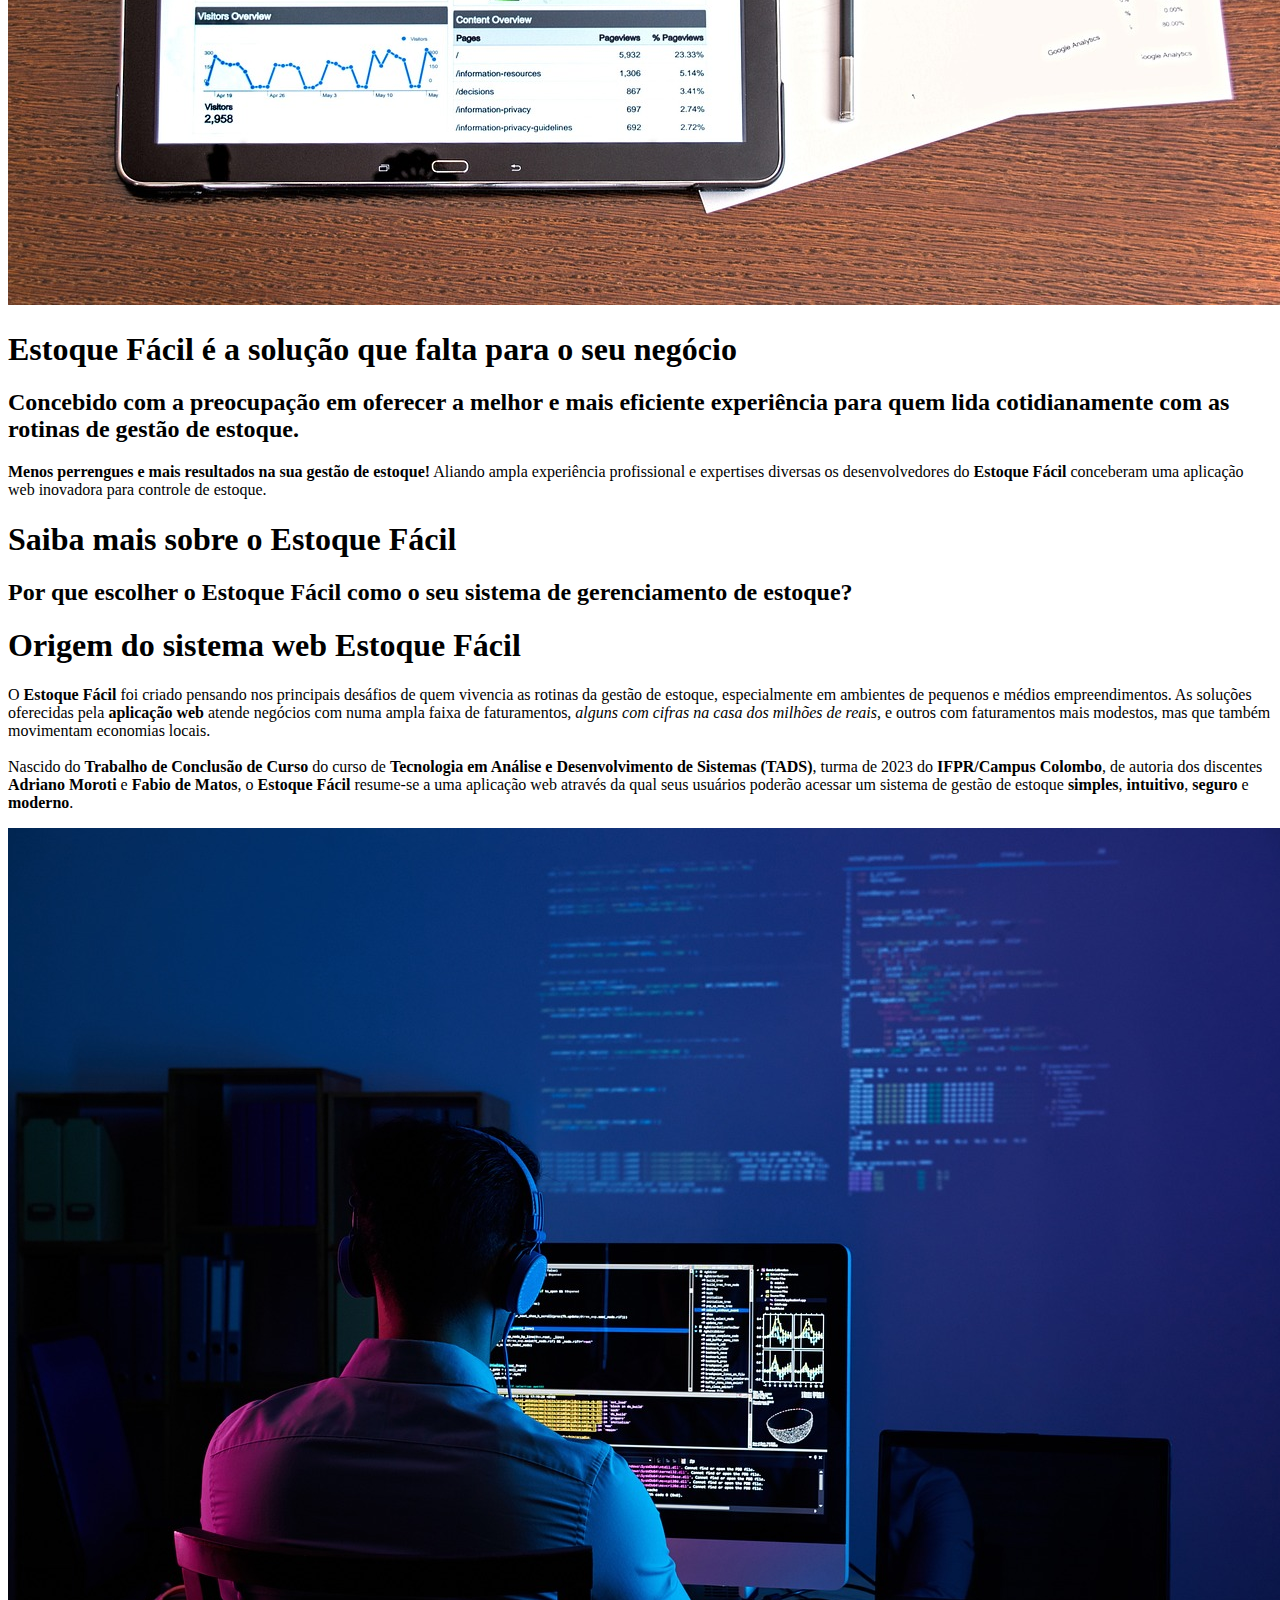
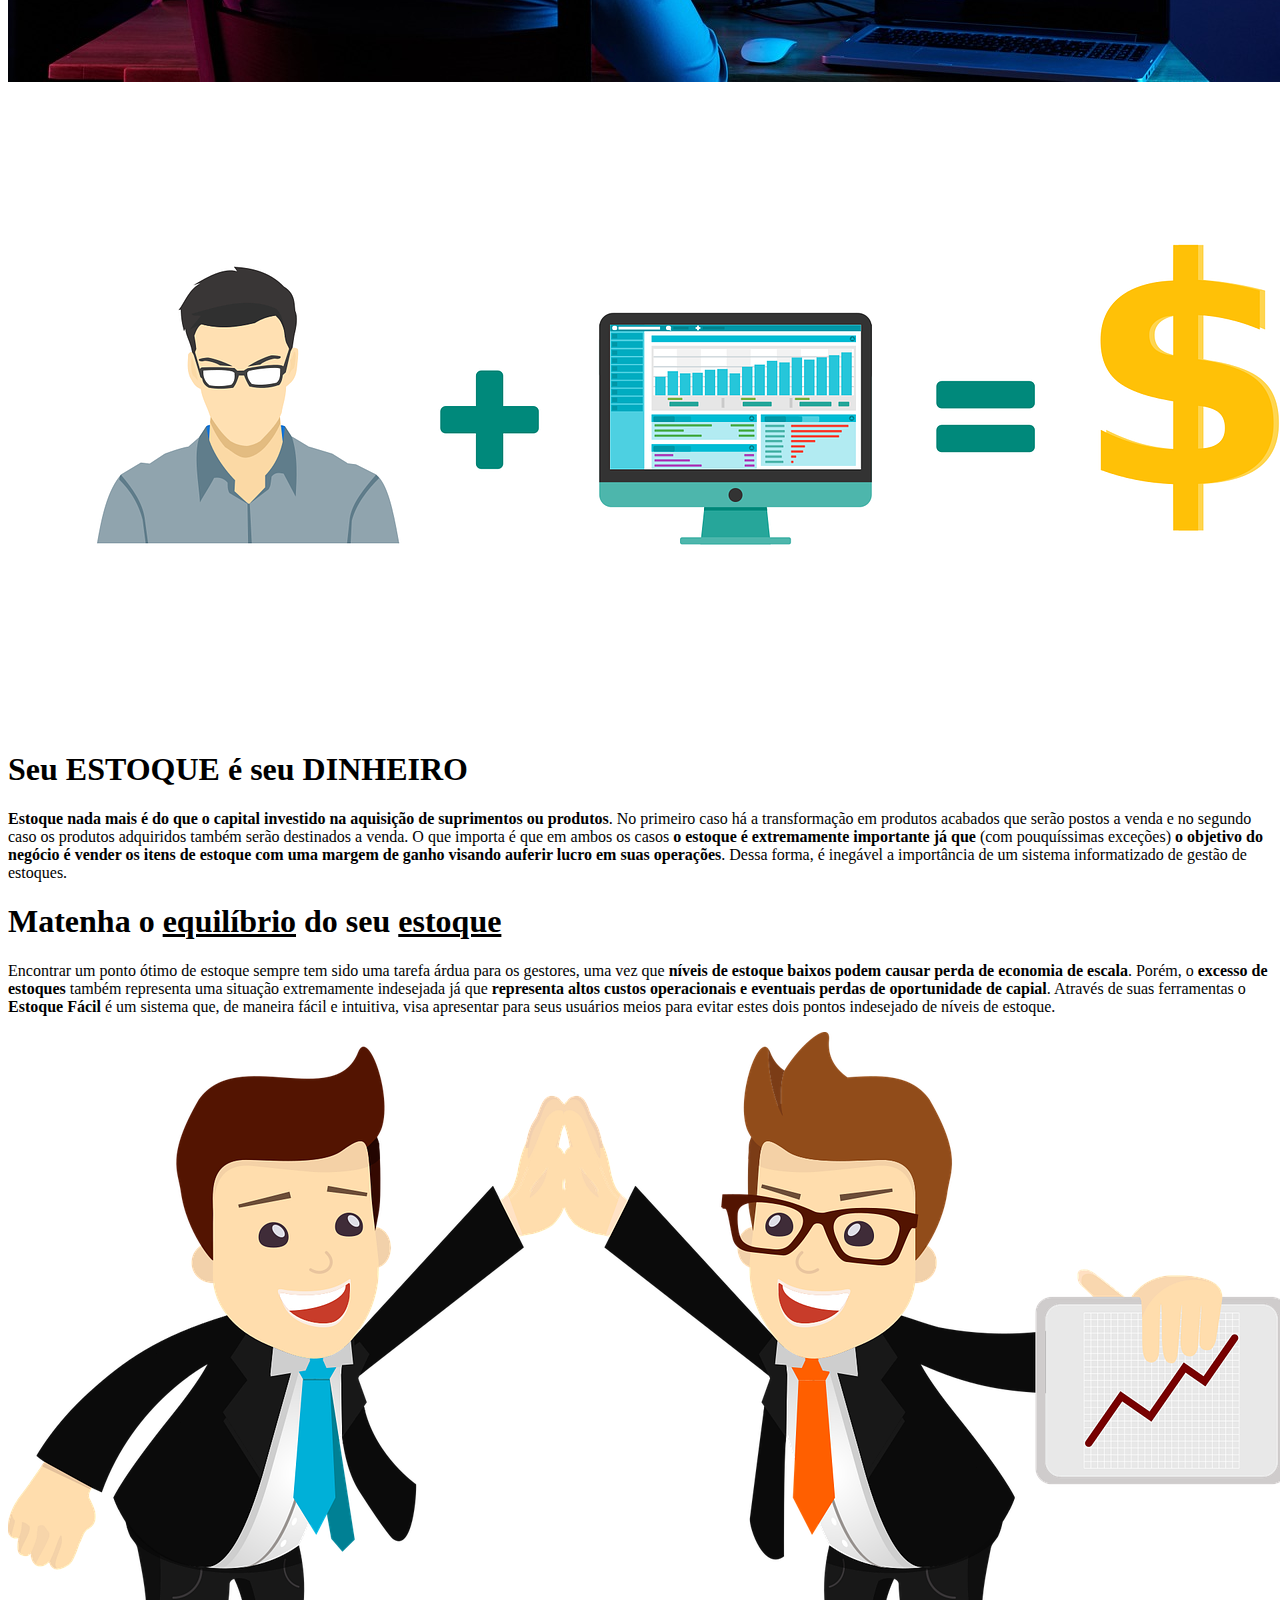
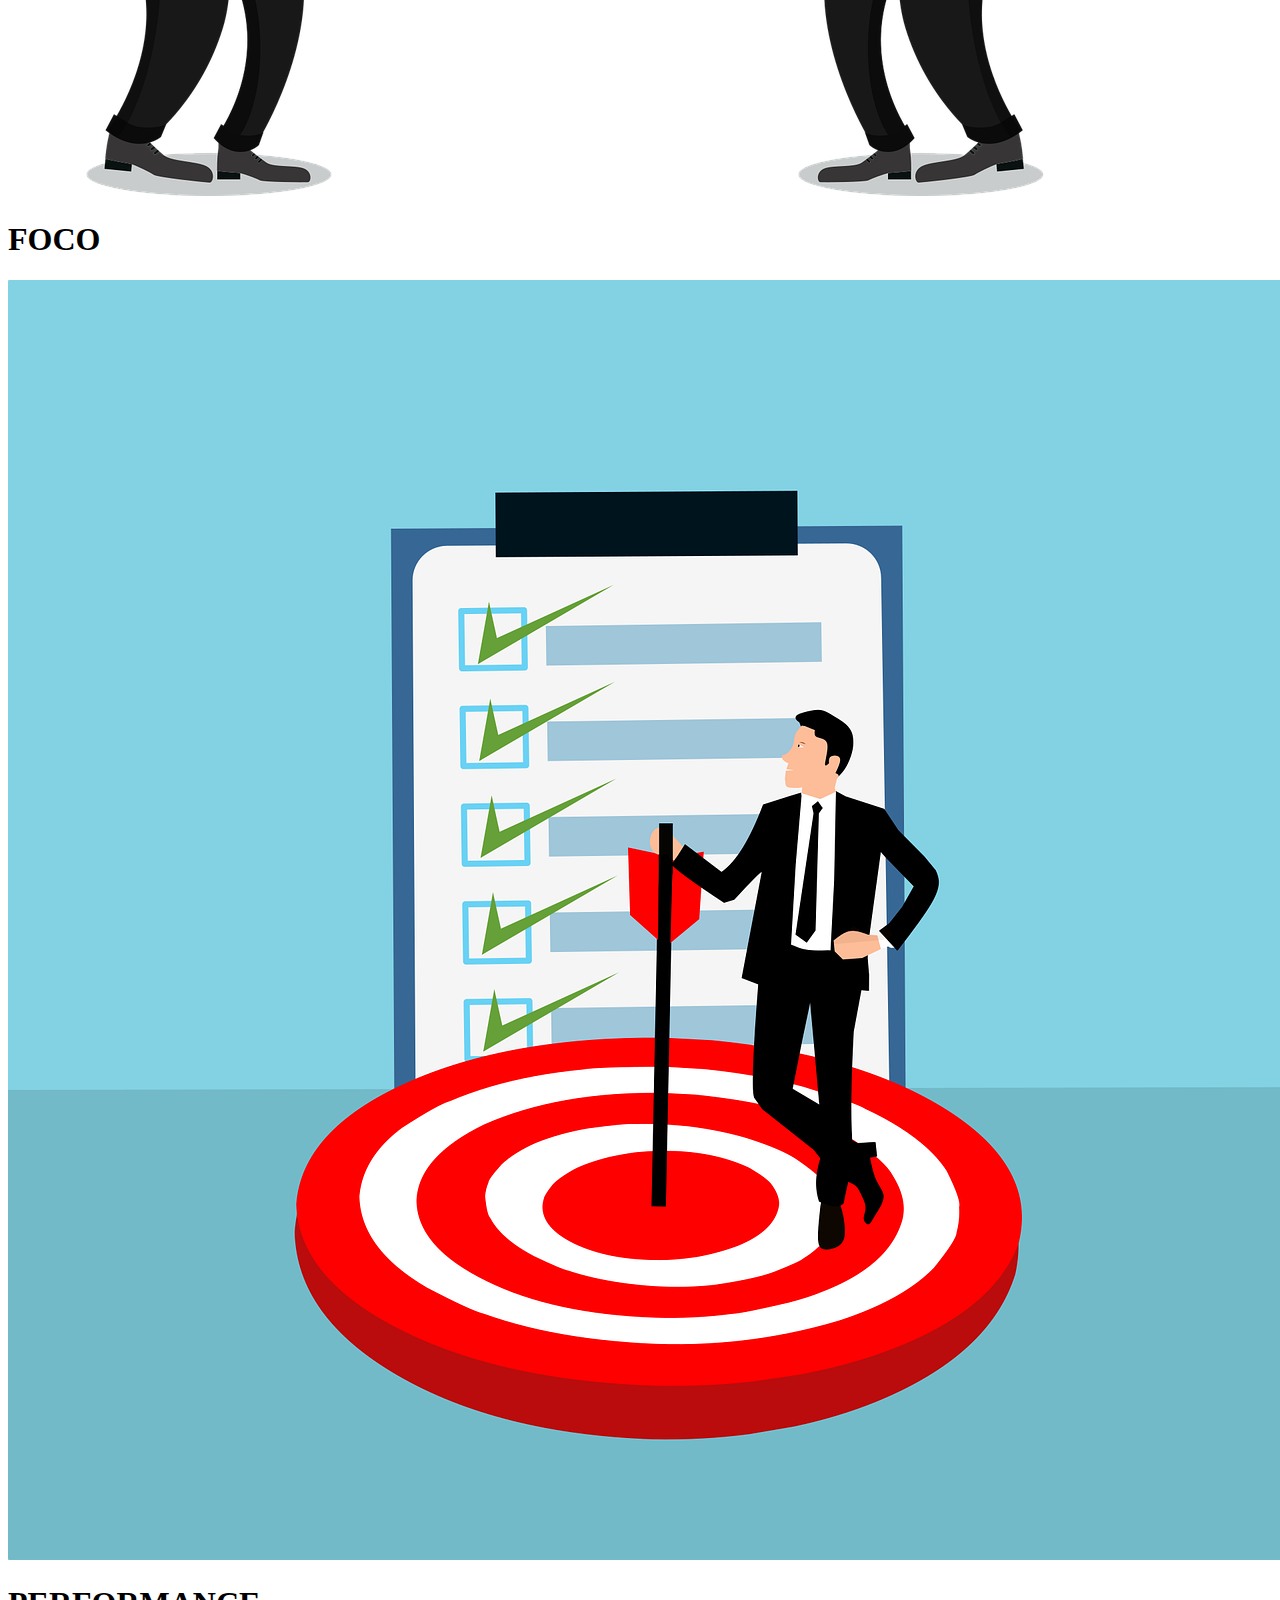
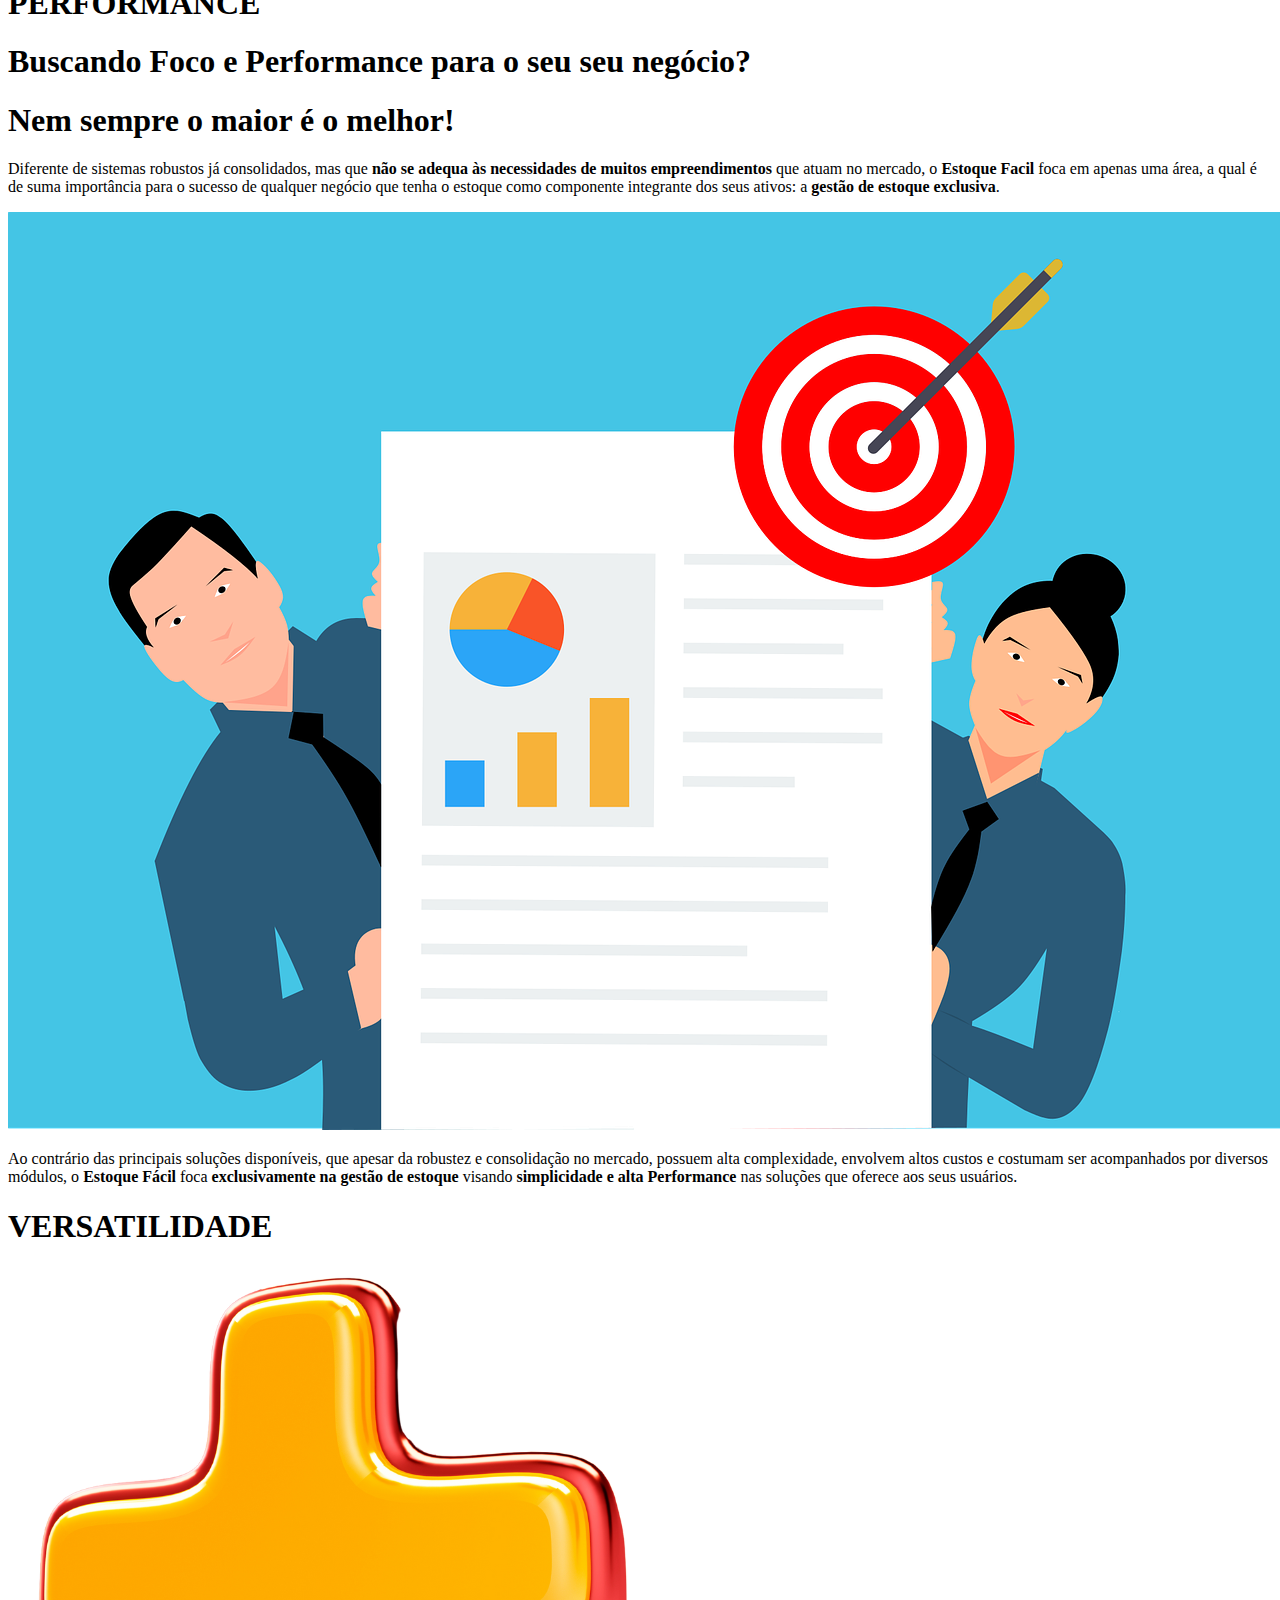
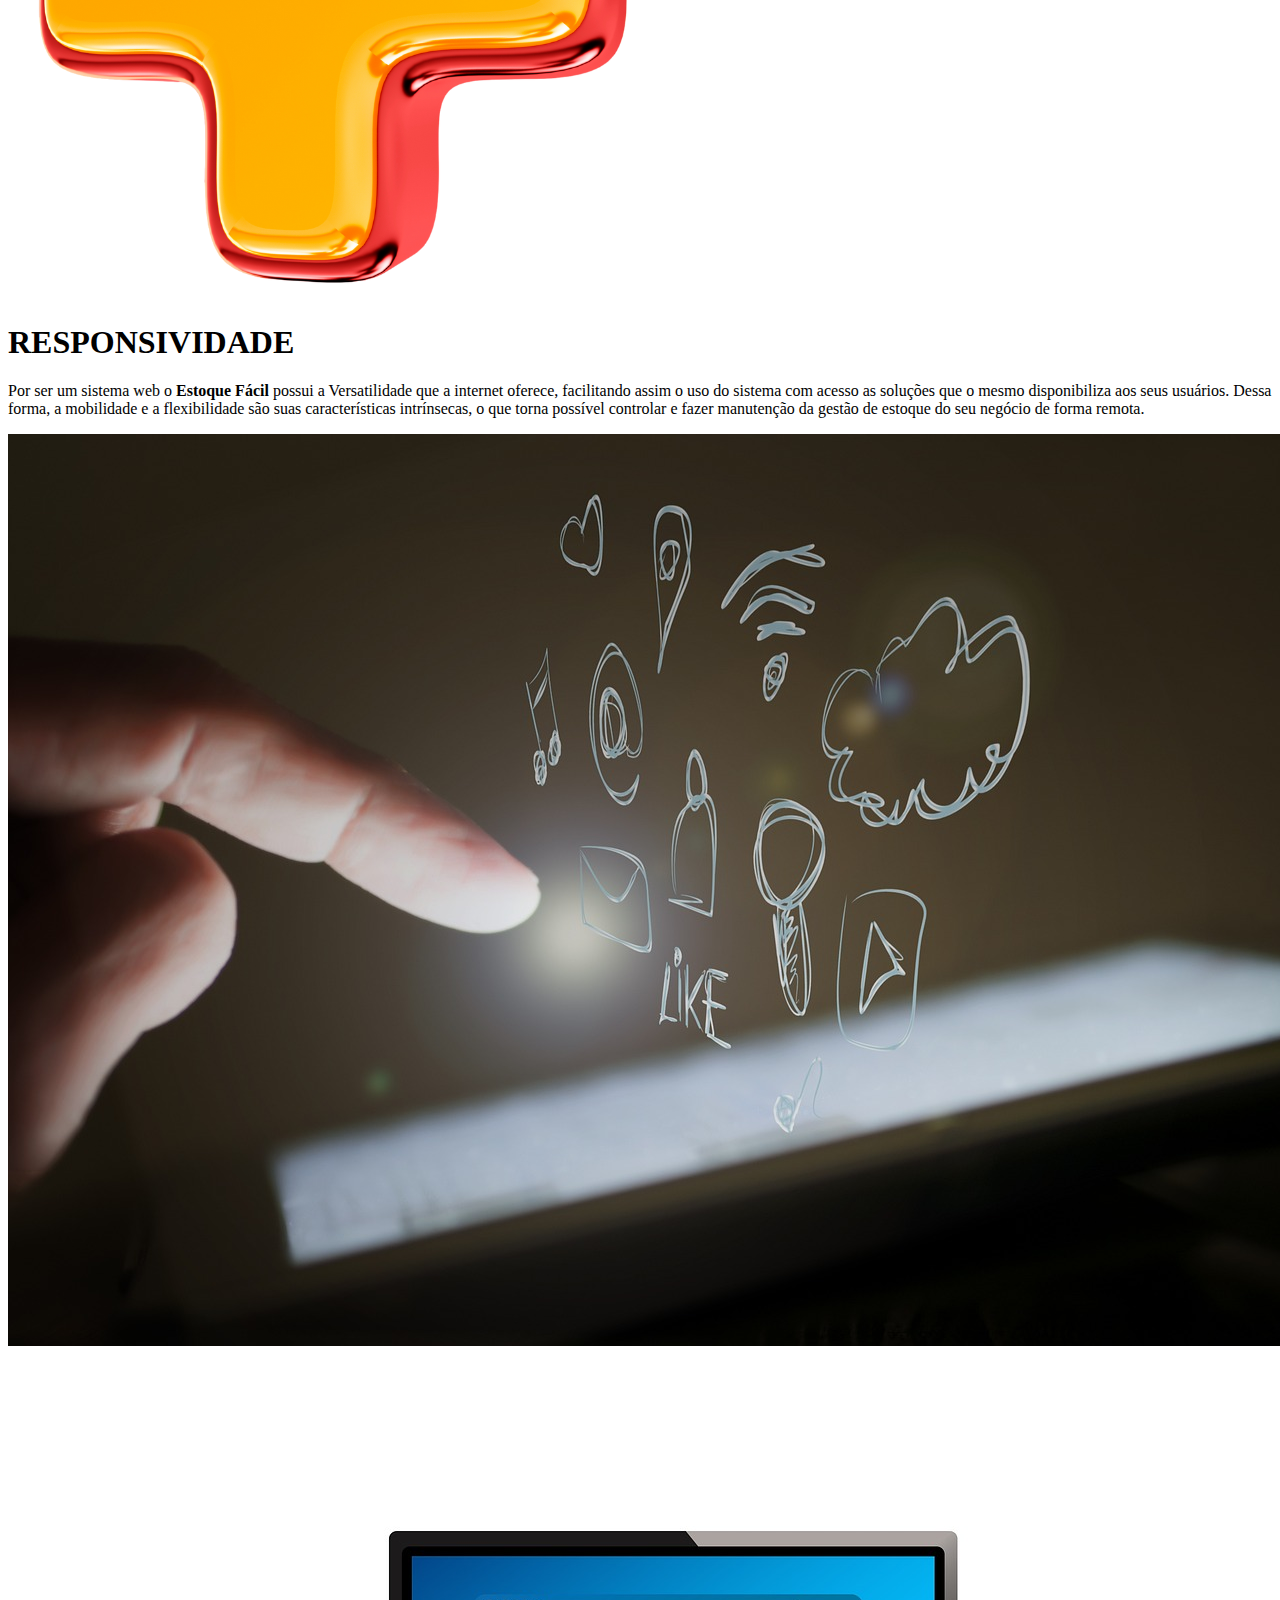
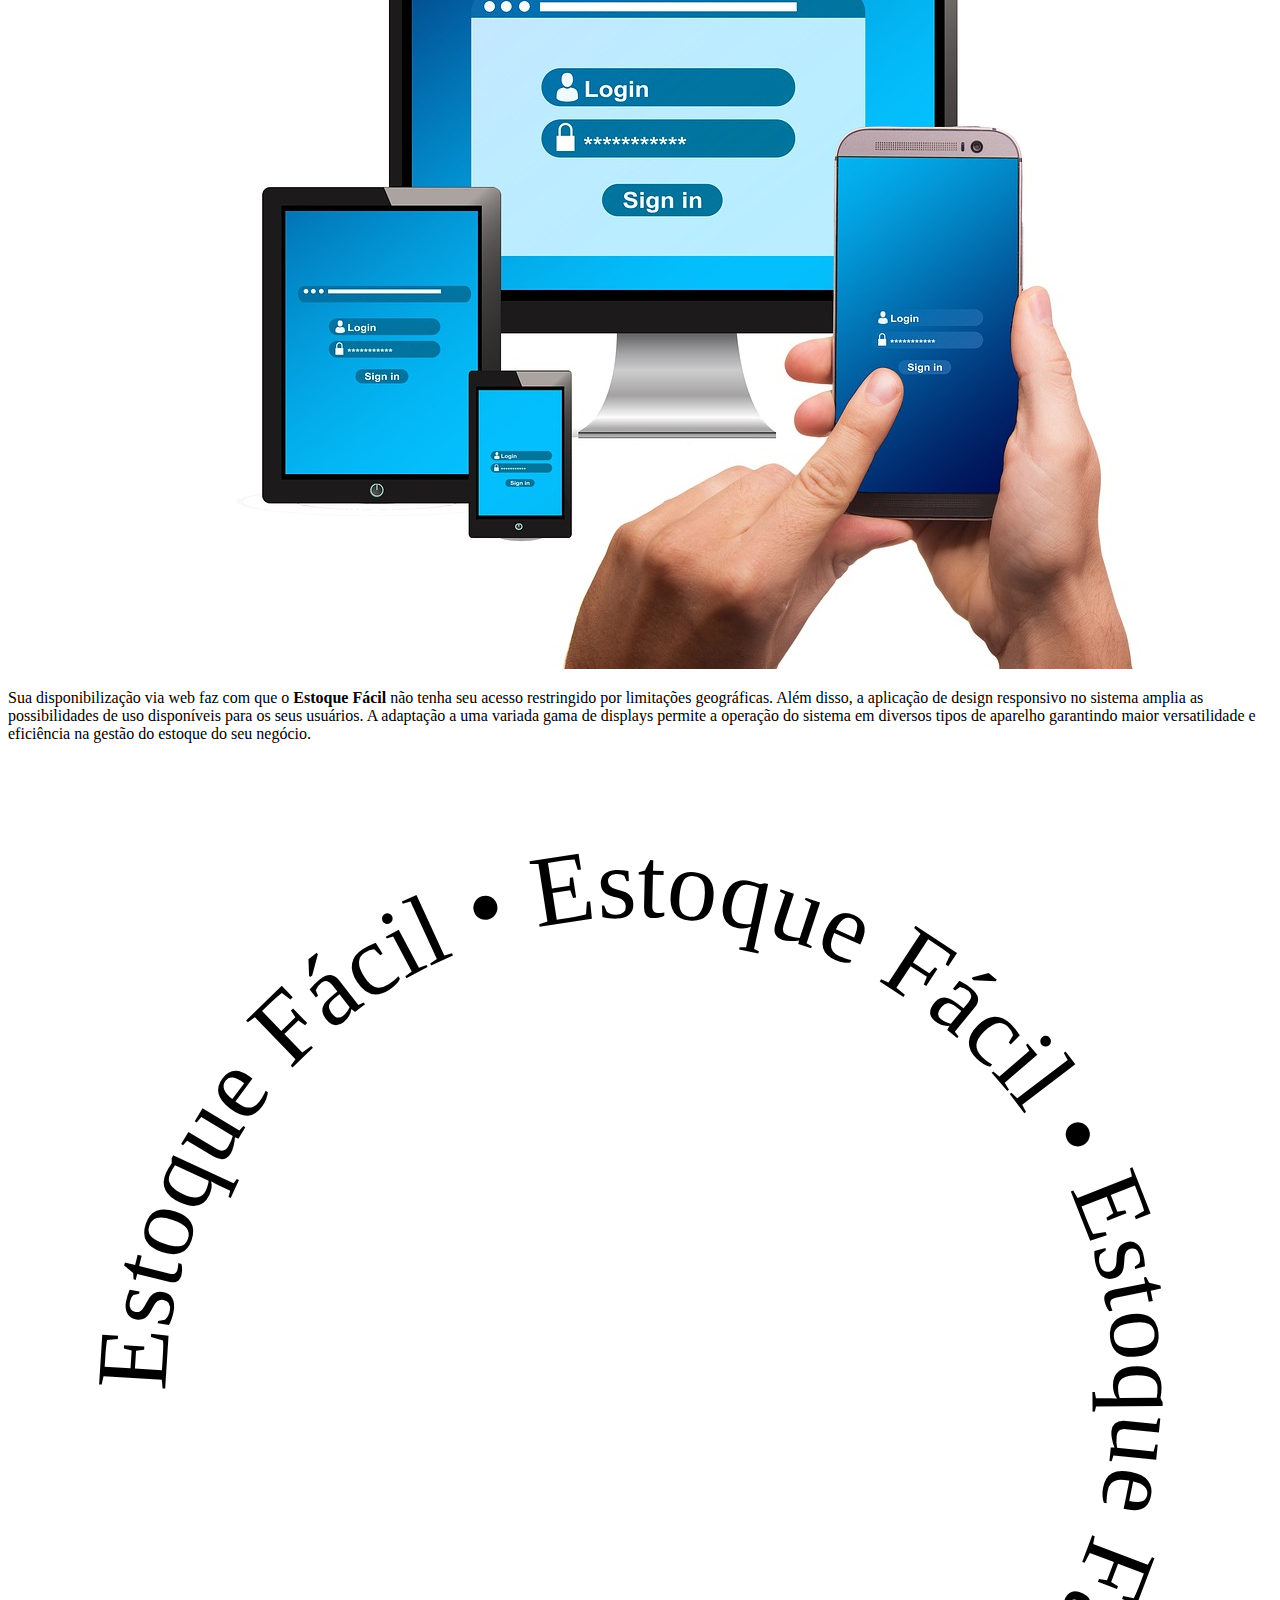
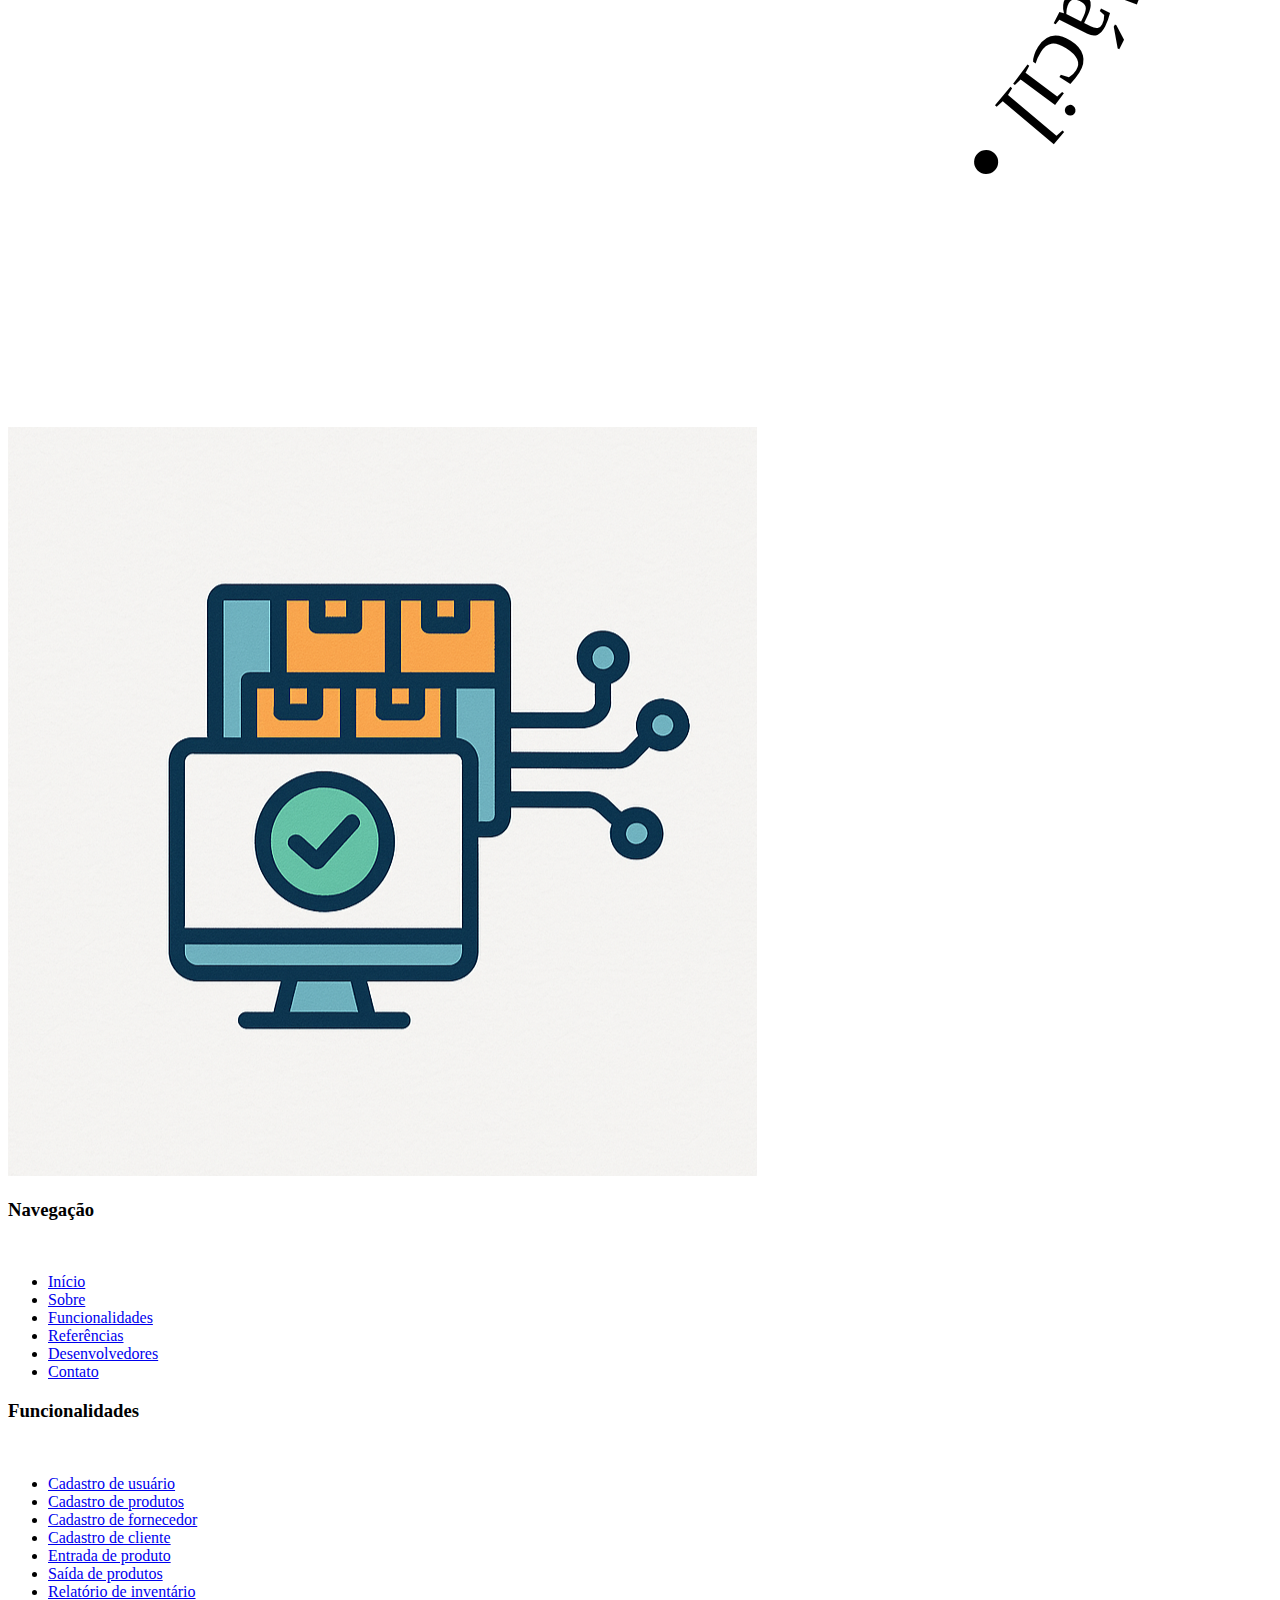
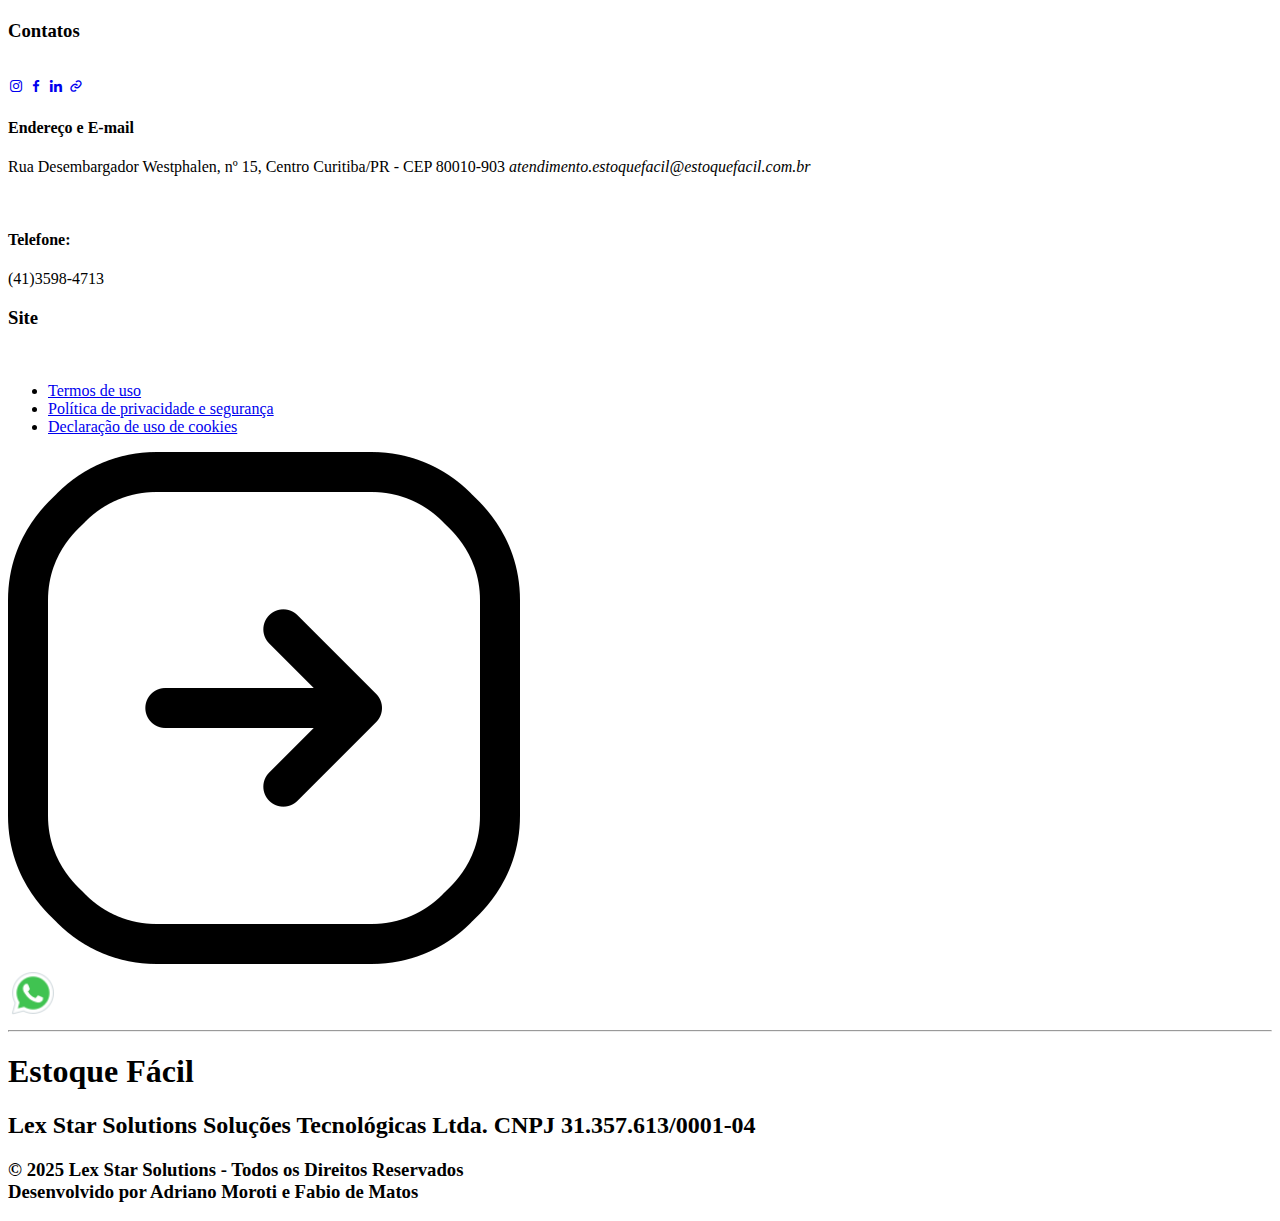
<file: pages/sobre.html>
<!DOCTYPE html>
<html lang="en">
<head>
    <meta charset="UTF-8">
    <meta http-equiv="X-UA-Compatible" content="IE=edge">
    <meta name="viewport" content="width=device-width, initial-scale=1.0">
    <link rel="stylesheet" href="../assets/style.css"> 
    <link href='https://unpkg.com/boxicons@2.1.4/css/boxicons.min.css' rel='stylesheet'>
</head>
<body>
    <!-----------------------------Início do Header------------------------------------------>
    <header>
        <div class="logo">
            <img src="../img/logo.estoque_facil.png">
            <h1 style="font-size: 60px;">ESTOQUE FÁCIL</h1>
        </div>

        <div class="navbar">
            <nav>
                <ul id="MenuItens" class="MenuItens">
                    <li><a href="../index.html" title="Início">Início</a></li>
                    <li><a href="../pages/sobre.html" title="Sobre">Sobre</a></li>
                    <li><a href="../pages/funcionalidades.html" title="Funcionalidades">Funcionalidades</a></li>
                    <li><a href="../pages/referencias.html" title="Referências">Referências</a></li>
                    <li><a href="../pages/desenvolvedores.html" title="Desenvolvedores">Desenvolvedores</a></li>
                    <li><a href="../pages/contato.html" title="Contato">Contato</a></li>
                </ul>
            </nav>
        </div>
        
        <div class="login">
            <div class="btn-box">
                <a href="../application/index.html" class="btn"><b>Login</b></a>
            </div>
        </div>
    </header>

    <div class="apresentacao">
        <div class="destaque">
            <div class="imagem">
                <img src="../img/office.jpg" alt="">
            </div>
            <div class="texto">
                <h1><b>Estoque Fácil</b> é a solução que falta para o seu negócio</h1>
                <h2>
                    Concebido com a preocupação em oferecer a melhor e mais eficiente experiência para quem lida 
                    cotidianamente com as rotinas de gestão de estoque.
                </h2>
                <p>
                    <b>Menos perrengues e mais resultados na sua gestão de estoque!</b>  
                    Aliando ampla experiência profissional e expertises diversas os 
                    desenvolvedores do <b>Estoque Fácil</b> conceberam uma aplicação 
                    web inovadora para controle de estoque.
                </p>
            </div>
        </div>

        <div class="box-master">
            <div class="box-son">
                <h1>Saiba mais sobre o <b>Estoque Fácil</b></h1>
                <h2>Por que escolher o <b>Estoque Fácil</b> como o seu sistema de gerenciamento de estoque?</h2>
            </div>
        </div>
    </div>

    <div class="surgimento">
        <div class="title">
            <h1>Origem do sistema web <b>Estoque Fácil</b></h1>
        </div>

        <div class="master-container">
            <div class="text-file">
                <p>
                    O <b>Estoque Fácil</b> foi criado pensando nos principais desáfios de quem vivencia as rotinas da gestão de estoque,
                    especialmente em ambientes de pequenos e médios empreendimentos. As soluções oferecidas pela <b>aplicação web</b> 
                    atende negócios com numa ampla faixa de faturamentos, <i>alguns com cifras na casa dos milhões de reais</i>, 
                    e outros com faturamentos mais modestos, mas que também movimentam economias locais.<br>
                    <br>
                    Nascido do <b>Trabalho de Conclusão de Curso</b> do curso de <b>Tecnologia em Análise e Desenvolvimento de Sistemas 
                    (TADS)</b>, turma de 2023 do <b>IFPR/Campus Colombo</b>, de autoria dos discentes <b>Adriano Moroti</b> e 
                    <b>Fabio de Matos</b>, o <b>Estoque Fácil</b> resume-se a uma aplicação web através da qual seus usuários 
                    poderão acessar um sistema de gestão de estoque <b>simples</b>, <b>intuitivo</b>, <b>seguro</b> e <b>moderno</b>. 
                </p>
            </div>

            <div class="img-file">
                <img src="../img/software_devop.jpg" alt="">
            </div>
        </div>       
    </div>
    <div class="inventory-to-cash">
        <div class="container_A">
            <div class="image-box">
                <img src="../img/inventory-to-cash.png" alt="">
            </div>

            <div class="destaque">
                <h1>Seu <b>ESTOQUE</b> é seu <b>DINHEIRO</b></h1>
                <p>
                    <b>Estoque nada mais é do que o capital investido na aquisição de suprimentos ou produtos</b>. No primeiro caso
                    há a transformação em produtos acabados que serão postos a venda e no segundo caso os produtos
                    adquiridos também serão destinados a venda. O que importa é que em ambos 
                    os casos <b>o estoque é extremamente importante já que</b> (com pouquíssimas 
                    exceções) <b>o objetivo do negócio é vender os itens de estoque
                    com uma margem de ganho visando auferir lucro em suas 
                    operações</b>. Dessa forma, é inegável a importância 
                    de um sistema informatizado de gestão de
                    estoques.
                </p>
            </div>
        </div>
        <div class="container_B">
            <div class="informe">
                <h1>Matenha o <u>equilíbrio</u> do seu <u>estoque</u></h1>
                <p>
                    Encontrar um ponto ótimo de estoque sempre tem sido uma tarefa árdua para os gestores, uma vez que
                    <b>níveis de estoque baixos podem causar perda de economia de escala</b>. Porém, o <b>excesso de estoques</b>
                    também representa uma situação extremamente indesejada já que <b>representa altos custos
                    operacionais e eventuais perdas de oportunidade de capial</b>. Através de suas 
                    ferramentas o <b>Estoque Fácil</b> é um sistema que, de maneira fácil 
                    e intuitiva, visa apresentar para seus usuários meios para evitar
                    estes dois pontos indesejado de níveis de estoque.
                </p>
            </div>

            <div class="img-caixa">
                <img src="../img/hight_five.png" alt="">
            </div>
        </div>
    </div>
    <div class="foco-performance">
        <div class="big-banner">
            <div class="foco">
                <h1>FOCO</h1>
            </div>

            <div class="picture">
                <img src="../img/target.png" alt="">
            </div>

            <div class="performance">
                <H1>PERFORMANCE</H1>
            </div>
        </div>

        <div class="frase">
            <h1>Buscando Foco e Performance para o seu seu negócio?</h1>
            <h1> Nem sempre o maior é o melhor!</h1>
        </div>

        <div class="big-box_of_text">
            <div class="first-box">
                <p>
                    Diferente de sistemas robustos já consolidados, mas que <b>não se adequa às necessidades de 
                    muitos empreendimentos</b> que atuam no mercado, o <b>Estoque Facil</b> foca em apenas 
                    uma área, a qual é de suma importância para o sucesso de qualquer negócio que 
                    tenha o estoque como componente integrante dos seus ativos: 
                    a <b>gestão de estoque exclusiva</b>.
                </p>
            </div>

            <div class="second-box">
                <img src="../img/growth.png" alt="">
            </div>

            <div class="third-box">
                <p>
                    Ao contrário das principais soluções disponíveis, que apesar da robustez e 
                    consolidação no mercado, possuem alta complexidade, envolvem altos custos e 
                    costumam ser acompanhados por diversos módulos, o <b>Estoque Fácil</b> foca 
                    <b>exclusivamente na gestão de estoque</b> visando <b>simplicidade e alta 
                    Performance</b> nas soluções que oferece aos seus usuários.   
                </p>
            </div>
        </div>
    </div>

    <div class="versatil-responsivo">
        <div class="painel-superior">
            <div class="h1-1">
                <h1>VERSATILIDADE</h1>
            </div>

            <div class="mais">
                <img src="../img/mais.png" alt="">

            </div>

            <div class="h1-2">
                <h1>RESPONSIVIDADE</h1>
            </div>
        </div>

        <div class="main-content">
            <div class="left-box">
                <div class="text1">
                    <p>
                        Por ser um sistema web o <b>Estoque Fácil</b> possui a Versatilidade que a internet oferece, 
                        facilitando assim o uso do sistema com acesso as soluções que o mesmo disponibiliza aos seus 
                        usuários. Dessa forma, a mobilidade e a flexibilidade são suas características intrínsecas, 
                        o que torna possível controlar e fazer manutenção da gestão de estoque do seu negócio 
                        de forma remota.
                    </p>  
                </div>

                <div class="image1">
                    <img src="../img/versatil.jpg" alt="">
                </div>
            </div>
            
            <div class="right-box">
                <div class="image2">
                    <img src="../img/responsivo.jpg" alt="">
                </div>
                <div class="text2">
                    <p>
                        Sua disponibilização via web faz com que o <b>Estoque Fácil</b> não tenha seu acesso restringido
                        por limitações geográficas. Além disso, a aplicação de design responsivo no sistema amplia as possibilidades
                        de uso disponíveis para os seus usuários. A adaptação a uma variada gama de displays permite a operação do 
                        sistema em diversos tipos de aparelho garantindo maior versatilidade e eficiência na gestão do estoque do seu
                        negócio.
                    </p>  
                </div>
            </div>          
        </div>
    </div>

    <!-------------------------------------Footer----------------------------------------->
    <div class="footer">
        <div class="menu-footer">
            <div class="logo-footer">
                <div class="circle-text">
                    <svg viewBox="0 0 200 200">
                        <defs>
                            <path id="circlePath"
                                d="M 100, 100
                                   m -75, 0
                                   a 75,75 0 1,1 150,0
                                   a 75,75 0 1,1 -150,0" />
                        </defs>
                        <text fill="#000">
                            <textPath href="#circlePath" startOffset="0%">
                                Estoque Fácil • Estoque Fácil • Estoque Fácil • 
                            </textPath>
                        </text>
                    </svg>
                </div>
                <img src="../img/logo.estoque_facil.png" alt="Logo Estoque Fácil">
            </div>

            <div class="nav-footer">
                <h3>Navegação</h3>
                <br>
                <ul>
                    <li><a href="../index.html" title="Início">Início</a></li>
                    <li><a href="../pages/sobre.html" title="Sobre">Sobre</a></li>
                    <li><a href="../pages/funcionalidades.html" title="Funcionalidades">Funcionalidades</a></li>
                    <li><a href="../pages/referencias.html" title="Referências">Referências</a></li>
                    <li><a href="../pages/desenvolvedores.html" title="Desenvolvedores">Desenvolvedores</a></li>
                    <li><a href="../pages/contato.html" title="Contato">Contato</a></li>
                </ul>
            </div>

            <div class="funcionalidades">
                <h3>Funcionalidades</h3>
                <br>
                <ul>
                    <li><a href="index.html" title="Início">Cadastro de usuário</a></li>
                    <li><a href="index.html" title="Início">Cadastro de produtos</a></li>
                    <li><a href="index.html" title="Início">Cadastro de fornecedor</a></li>
                    <li><a href="index.html" title="Início">Cadastro de cliente</a></li>
                    <li><a href="index.html" title="Início">Entrada de produto</a></li>
                    <li><a href="index.html" title="Início">Saída de produtos</a></li>
                    <li><a href="index.html" title="Início">Relatório de inventário</a></li>
                </ul>
            </div>

            <div class="contatos">
                <h3>Contatos</h3>
                <br>
                <div class="social-icons">
                    <a href="https://www.instagram.com/fabiomatos.instaspace/"><i class='bx bxl-instagram' ></i></a>
                    <a href="https://m.facebook.com/fabiomatos.facepage/?ref=bookmarks"><i class='bx bxl-facebook'></i></a>
                    <a href="https://www.linkedin.com/in/fabio-de-matos-03664243"><i class='bx bxl-linkedin' ></i></a>
                    <a href="https://linktr.ee/fabio_matos"><i class='bx bx-link' ></i></a> 
                </div>
                <div class="mail-email">
                    <h4>Endereço e E-mail</h4>
                    <p>Rua Desembargador Westphalen, nº 15, Centro
                        Curitiba/PR - CEP 80010-903
                        <i>atendimento.estoquefacil@estoquefacil.com.br</i>
                    </p>
                    <br>
                    <h4>Telefone: </h4><p>(41)3598-4713</p>
                </div>
            </div>

            <div class="site">
                <h3>Site</h3>
                <br>
                <ul>
                    <li><a href="index.html" title="Início">Termos de uso</a></li>
                    <li><a href="index.html" title="Início">Política de privacidade e segurança</a></li>
                    <li><a href="index.html" title="Início">Declaração de uso de cookies</a></li>
                </ul>
            </div>

            <div class="seta-topo">
                <a href="#top">
                    <img src="../img/seta_up.png" alt="">
                </a>
            </div>

            <div class="chame-whatsapp">
                <a href="https://wa.me/5541995782075?text=Ol%C3%A1%20Seja%20bem-vindo(a)%20ao%20Estoque%20F%C3%A1cil.%20Deixe%20sua%20mensagem.%20Responderemos%20assim%20que%20poss%C3%ADvel." 
                         target="_blank">
                    <img src="../img/Incone-Whatsapp.png" alt="WhatsApp" style="width:50px;height:50px;">
                </a>
            </div>
        </div>
        <hr>
        <div class="creditos">
            <h1>Estoque Fácil</h1>
            <h2>Lex Star Solutions Soluções Tecnológicas Ltda. CNPJ 31.357.613/0001-04</h2>
            <h3>&copy 2025 Lex Star Solutions - Todos os Direitos Reservados<br>
                Desenvolvido por Adriano Moroti e Fabio de Matos
            </h3>
        </div>
    </div>

    <script src="../assets/script.js"></script>

</body>
</html>
</file>
<file: style.css>
@import url('https://fonts.googleapis.com/css2?family=Roboto:ital,wght@0,100..900;1,100..900&display=swap');

:root {
    --primary: #0969DA;
    --background: #24292F;
    --gray: #847F90;
    --white: #FCFCFC;
    --navbar-height: 3.75rem;
}

body {
    font-family: "Red Hat Display", sans-serif;
    font-size: 16px;
}

* {
    margin: 0;
    padding: 0;
    box-sizing: border-box;
}

header .navbar {
    display: flex;
    height: 90px;
    justify-content: left;
    background-color: var(--background);
}

header .navbar .logo {
    display: flex;
    justify-content: left;
    gap: 20px;
    padding: 10px;
    padding-left: 50PX;
}

header .navbar .logo img {
    width: 70px;
    height: 70px;
    clip-path: circle(50% at 50% 50%);
}

header .navbar .logo h1 {
    font-family:Impact, Haettenschweiler, 'Arial Narrow Bold', sans-serif;
    padding-right: 0px;
    background: 
        url('stock.jpg')center;
    background-size: cover;
    background-clip: text;
    color: transparent;
    animation: animate 30s linear infinite;
}

@keyframes animate {
    to {
        background-position-x: -200px; 
    }
}

.navbar{
    display: flex;
    align-items: center;
    padding: 20px;
}

nav{
    flex: 1;
    text-align: right;
}

nav ul{
    display: inline-block;
    list-style-type: none;
}

nav ul li{
    display: inline-block;
    margin-right: 20px;
}

nav ul li a{
    text-decoration: none;
    color: white;
}

.banner{
    background: radial-gradient(#d3ebf2,#8de4f7);
}

.banner .saudacao{
    padding: 80px;
    flex-direction: column;
    padding-bottom: 0px;
}

.banner .saudacao h1, h2, h3 {
    color: #500863;
    font-size: 100px;
    font-family: 'Franklin Gothic Medium', 'Arial Narrow', Arial, sans-serif;
}

.banner .saudacao h1 {
    text-shadow: 2px 2px 5px red;
}

.banner .saudacao h2{
    font-size: 80px;
    margin-bottom: 0px;
}

.banner .saudacao h3 {
    font-size: 42.5px;
    text-decoration: underline;
}

.banner .change-text{
    padding-left: 80px;
    padding-top: 0px;
    min-height: 10vh;
    height: 50%;
    width: 100%;
    display: flex;
    grid-template-columns: repeat(2,1fr);
    align-items: center;
    grid-gap: 1.5em;
    color: #500863;
    font-family: 'Franklin Gothic Medium', 'Arial Narrow', Arial, sans-serif;
}

.banner .change-text h3{
    display: inline-flex;
    align-items: center;
    margin: 0;
    vertical-align: top;
    font-size: 90px;
}

.banner .change-text h3 .word{
    position: absolute;
    display: flex;
    opacity: 0;
}

.banner .change-text h3 .word .letter{
    transform-origin: center center 25px;
}

.banner .change-text h3 .word .letter.out{
    transform: rotateX(90deg);
    transition: 0.32s cubic-bezier(0.6,0,0.7,0.2);
}

.banner .change-text h3 .word .letter.in{
    transition: 0.38s ease;
}

.banner .change-text h3 .word .letter.behind{
    transform: rotateX(-90deg);
}
</file>
<file: assets/style.css>

</file>
